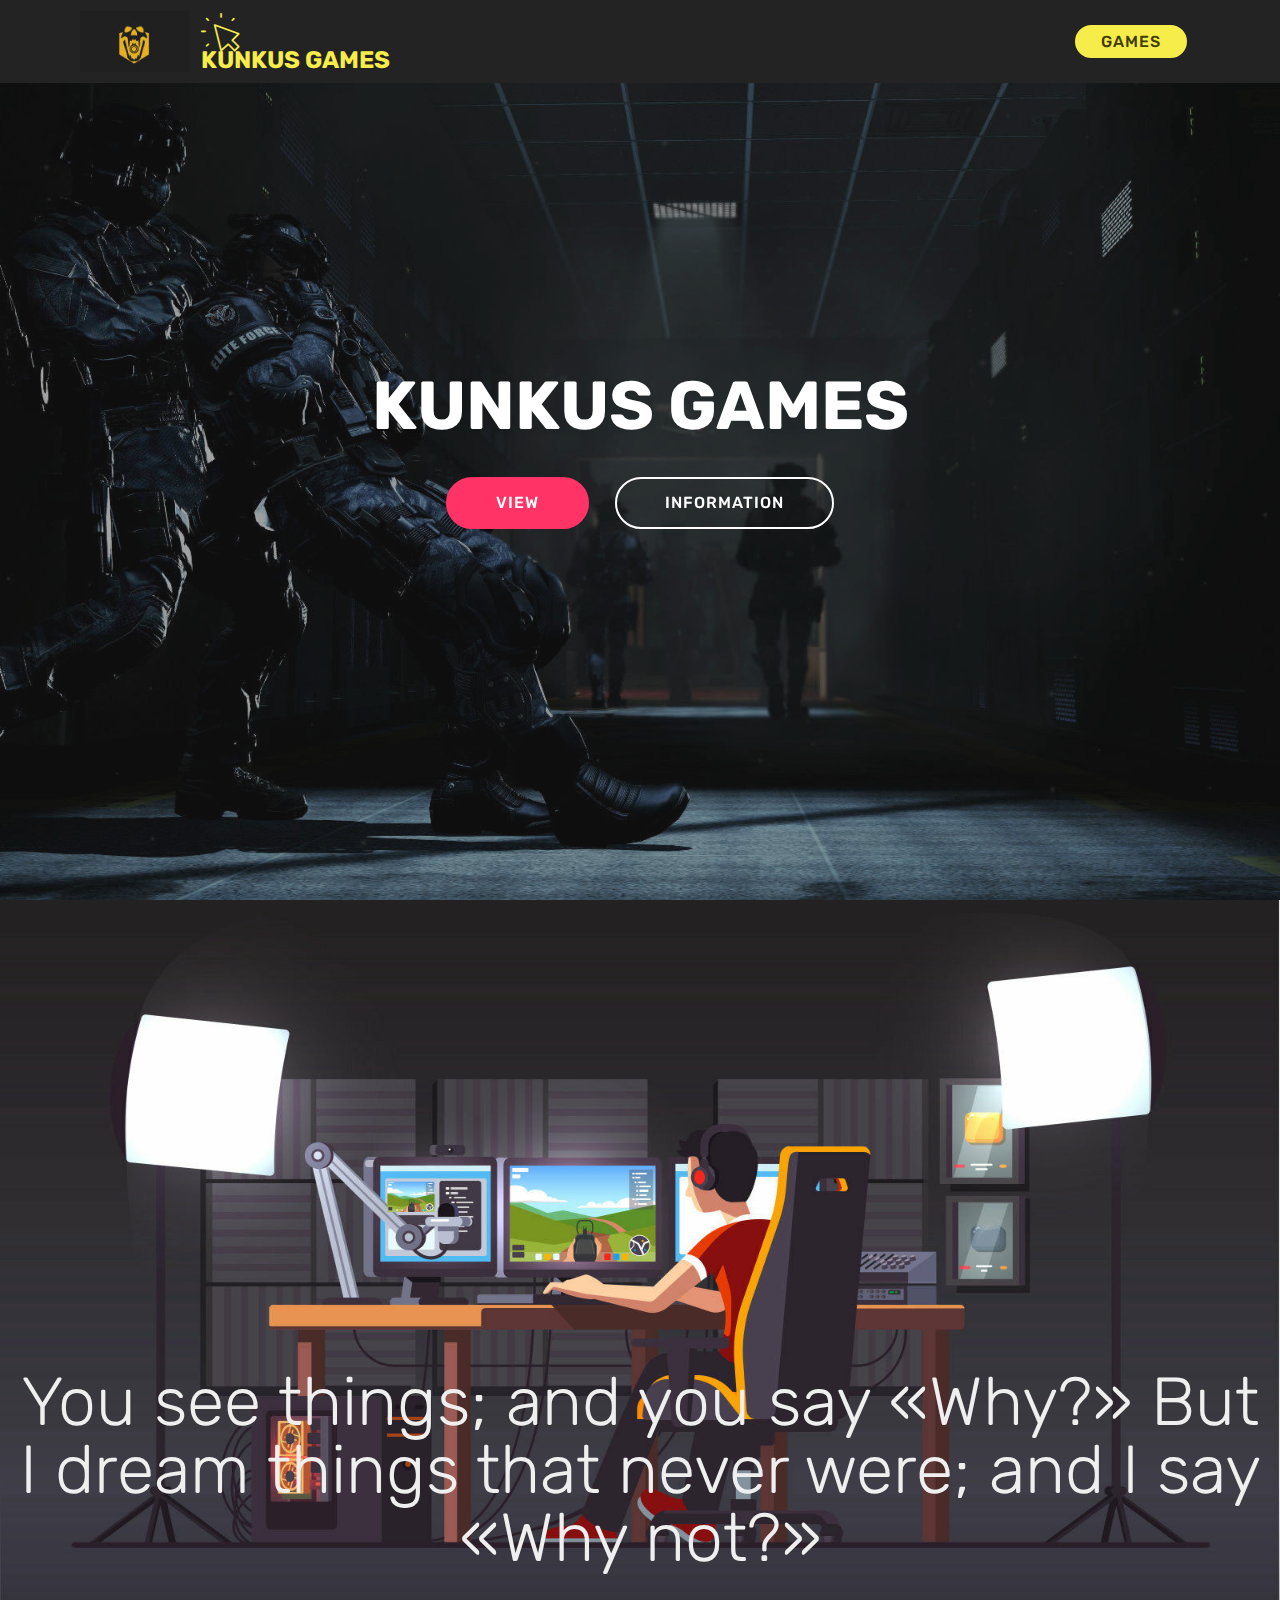
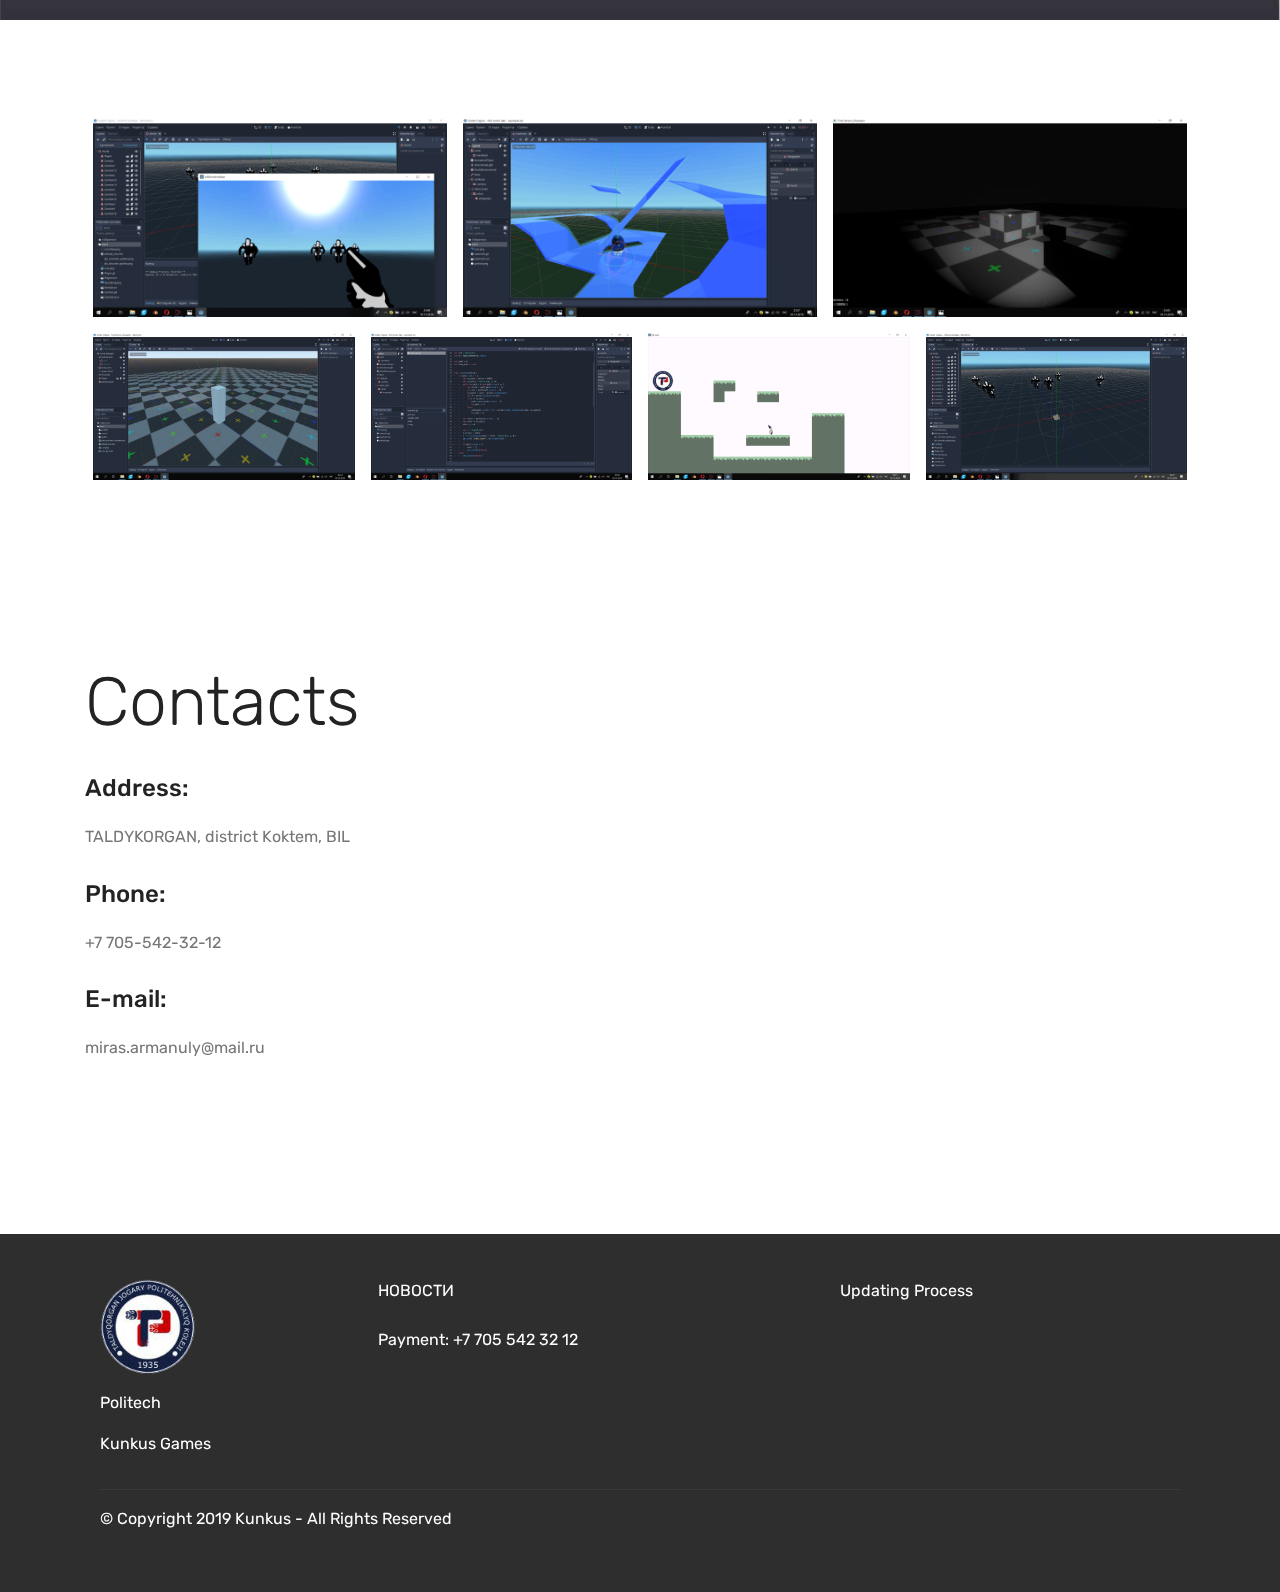
<file: index.html>
<!DOCTYPE html>
<html  >
<head>
  <!-- Site made with Mobirise Website Builder v4.11.4, https://mobirise.com -->
  <meta charset="UTF-8">
  <meta http-equiv="X-UA-Compatible" content="IE=edge">
  <meta name="generator" content="Mobirise v4.11.4, mobirise.com">
  <meta name="viewport" content="width=device-width, initial-scale=1, minimum-scale=1">
  <link rel="shortcut icon" href="assets/images/maxresdefault-134x75.jpg" type="image/x-icon">
  <meta name="description" content="">
  
  <title>Home</title>
  <link rel="stylesheet" href="assets/web/assets/mobirise-icons/mobirise-icons.css">
  <link rel="stylesheet" href="assets/bootstrap/css/bootstrap.min.css">
  <link rel="stylesheet" href="assets/bootstrap/css/bootstrap-grid.min.css">
  <link rel="stylesheet" href="assets/bootstrap/css/bootstrap-reboot.min.css">
  <link rel="stylesheet" href="assets/socicon/css/styles.css">
  <link rel="stylesheet" href="assets/dropdown/css/style.css">
  <link rel="stylesheet" href="assets/tether/tether.min.css">
  <link rel="stylesheet" href="assets/theme/css/style.css">
  <link rel="stylesheet" href="assets/gallery/style.css">
  <link rel="preload" as="style" href="assets/mobirise/css/mbr-additional.css"><link rel="stylesheet" href="assets/mobirise/css/mbr-additional.css" type="text/css">
  
  
  
</head>
<body>
  <section class="menu cid-rH9UkK7Sxv" once="menu" id="menu1-0">

    

    <nav class="navbar navbar-expand beta-menu navbar-dropdown align-items-center navbar-fixed-top navbar-toggleable-sm">
        <button class="navbar-toggler navbar-toggler-right" type="button" data-toggle="collapse" data-target="#navbarSupportedContent" aria-controls="navbarSupportedContent" aria-expanded="false" aria-label="Toggle navigation">
            <div class="hamburger">
                <span></span>
                <span></span>
                <span></span>
                <span></span>
            </div>
        </button>
        <div class="menu-logo">
            <div class="navbar-brand">
                <span class="navbar-logo">
                    <a href="index.html">
                         <img src="assets/images/maxresdefault-134x75.jpg" alt="Mobirise" title="" style="height: 3.8rem;">
                    </a>
                </span>
                <span class="navbar-caption-wrap"><a class="navbar-caption text-success display-5" href="mailto:miras.armanuly@mail.ru"><span class="mbri-cursor-click mbr-iconfont mbr-iconfont-btn"></span>KUNKUS GAMES</a></span>
            </div>
        </div>
        <div class="collapse navbar-collapse" id="navbarSupportedContent">
            
            <div class="navbar-buttons mbr-section-btn"><a class="btn btn-sm btn-success display-4" href="games.html">GAMES</a></div>
        </div>
    </nav>
</section>

<section class="engine"><a href="https://mobirise.info/a">online web builder</a></section><section class="cid-rH9UNGLPlr mbr-fullscreen mbr-parallax-background" id="header2-2">

    

    <div class="mbr-overlay" style="opacity: 0.4; background-color: rgb(35, 35, 35);"></div>

    <div class="container align-center">
        <div class="row justify-content-md-center">
            <div class="mbr-white col-md-10">
                <h1 class="mbr-section-title mbr-bold pb-3 mbr-fonts-style display-1">KUNKUS GAMES</h1>
                
                
                <div class="mbr-section-btn"><a class="btn btn-md btn-secondary display-4" href="games.html">VIEW</a>
                    <a class="btn btn-md btn-white-outline display-4" href="mailto:iamsleeper15@gmail.com">INFORMATION<br></a></div>
            </div>
        </div>
    </div>
    
</section>

<section class="cid-rH9VY8Fpxi" id="image2-7">

    

    <figure class="mbr-figure">
        <div class="image-block" style="width: 100%;">
            <img src="assets/images/dims-large-1600x900.jpg" alt="Mobirise" title="">
            <figcaption class="mbr-figure-caption mbr-figure-caption-over">
                <div class="pb-5 px-3 mbr-white align-center mbr-fonts-style display-1">You see things; and you say «Why?» But I dream things that never were; and I say «Why not?»</div>
            </figcaption>
        </div>
    </figure>
</section>

<section class="mbr-gallery mbr-slider-carousel cid-rH9UTIGLA8" id="gallery4-3">

    

    <div class="container">
        <div><!-- Gallery --><div class="gallery-row"><div class="mbr-gallery-layout-default"><div><div class="row-first row justify-content-center m-0"><div class="mbr-gallery-item col-lg-4 col-md-4 col-sm-12 p-2" data-video-url="false"><div href="#lb-gallery4-3" data-slide-to="0" data-toggle="modal"><img src="assets/images/4-1920x1080-800x450.png" alt="" title=""><span class="icon-focus"></span></div></div><div class="mbr-gallery-item col-lg-4 col-md-4 col-sm-12 p-2" data-video-url="false"><div href="#lb-gallery4-3" data-slide-to="1" data-toggle="modal"><img src="assets/images/6-1920x1080-800x450.png" alt="" title=""><span class="icon-focus"></span></div></div><div class="mbr-gallery-item col-lg-4 col-md-4 col-sm-12 p-2" data-video-url="false"><div href="#lb-gallery4-3" data-slide-to="2" data-toggle="modal"><img src="assets/images/2-1920x1080-800x450.png" alt="" title=""><span class="icon-focus"></span></div></div></div><div class="row-second row justify-content-center m-0"><div class="mbr-gallery-item col-lg-3 col-md-6 col-sm-12 p-2" data-video-url="false"><div href="#lb-gallery4-3" data-slide-to="3" data-toggle="modal"><img src="assets/images/1-1920x1080-800x450.png" alt="" title=""><span class="icon-focus"></span></div></div><div class="mbr-gallery-item col-lg-3 col-md-6 col-sm-12 p-2" data-video-url="false"><div href="#lb-gallery4-3" data-slide-to="4" data-toggle="modal"><img src="assets/images/7-1920x1080-800x450.png" alt="" title=""><span class="icon-focus"></span></div></div><div class="mbr-gallery-item col-lg-3 col-md-6 col-sm-12 p-2" data-video-url="false"><div href="#lb-gallery4-3" data-slide-to="5" data-toggle="modal"><img src="assets/images/5-1920x1080-800x450.png" alt="" title=""><span class="icon-focus"></span></div></div><div class="mbr-gallery-item col-lg-3 col-md-6 col-sm-12 p-2" data-video-url="false"><div href="#lb-gallery4-3" data-slide-to="6" data-toggle="modal"><img src="assets/images/3-1920x1080-800x450.png" alt="" title=""><span class="icon-focus"></span></div></div></div></div><div class="clearfix"></div></div></div><!-- Lightbox --><div data-app-prevent-settings="" class="mbr-slider modal fade carousel slide" tabindex="-1" data-keyboard="true" data-interval="false" id="lb-gallery4-3"><div class="modal-dialog"><div class="modal-content"><div class="modal-body"><div class="carousel-inner"><div class="carousel-item active"><img src="assets/images/-4-1920x1080.png" alt="" title=""></div><div class="carousel-item"><img src="assets/images/-6-1920x1080.png" alt="" title=""></div><div class="carousel-item"><img src="assets/images/-2-1920x1080.png" alt="" title=""></div><div class="carousel-item"><img src="assets/images/-1-1920x1080.png" alt="" title=""></div><div class="carousel-item"><img src="assets/images/-7-1920x1080.png" alt="" title=""></div><div class="carousel-item"><img src="assets/images/-5-1920x1080.png" alt="" title=""></div><div class="carousel-item"><img src="assets/images/-3-1920x1080.png" alt="" title=""></div><div class="carousel-item"><img src="assets/images/background8.jpg" alt="" title=""></div></div><a class="carousel-control carousel-control-prev" role="button" data-slide="prev" href="#lb-gallery4-3"><span class="mbri-left mbr-iconfont" aria-hidden="true"></span><span class="sr-only">Previous</span></a><a class="carousel-control carousel-control-next" role="button" data-slide="next" href="#lb-gallery4-3"><span class="mbri-right mbr-iconfont" aria-hidden="true"></span><span class="sr-only">Next</span></a><a class="close" href="#" role="button" data-dismiss="modal"><span class="sr-only">Close</span></a></div></div></div></div></div>
    </div>

</section>

<section class="mbr-section contacts1 cid-rH9V80CkBp" id="contacts1-4">
    <!---->
    
    <!---->
    <!--Overlay-->
    
    <!--Container-->
    <div class="container">
        <div class="row">
            <!--Titles-->
            <div class="title col-12">
                <h2 class="align-left mbr-fonts-style display-1">Contacts
                </h2>
                
            </div>
            <!--Left-->
            <div class="col-12 col-md-6">
                <div class="left-block wrapper">
                    <div class="b b-adress">
                        <h5 class="align-left mbr-fonts-style m-0 display-5">
                            Address:
                        </h5>
                        <p class="mbr-text align-left mbr-fonts-style display-7">TALDYKORGAN, district Koktem, BIL</p>
                    </div>
                    <div class="b b-phone">
                        <h5 class="align-left mbr-fonts-style m-0 display-5">
                            Phone:
                        </h5>
                        <p class="mbr-text align-left mbr-fonts-style display-7">
                            +7 705-542-32-12</p>
                    </div>
                    <div class="b b-mail">
                        <h5 class="align-left mbr-fonts-style m-0 display-5">
                            E-mail:
                        </h5>
                        <p class="mbr-text align-left mbr-fonts-style display-7">
                            miras.armanuly@mail.ru</p>
                    </div>
                </div>
            </div>
            <!--Right-->
            <div class="col-12 col-md-6">
                <div class="google-map"><iframe frameborder="0" style="border:0" src="https://www.google.com/maps/embed/v1/place?key=AIzaSyCy9r70T3NYf3PhvVflTo0_zdif2_IoIYs&amp;q=place_id:ChIJ336twhj-fkIRqqgYdcp4KrQ" allowfullscreen=""></iframe></div>
            </div>
        </div>
    </div>
</section>

<section class="footer4 cid-rH9Vftm50s" id="footer4-5">

    

    

    <div class="container">
        <div class="media-container-row content mbr-white">
            <div class="col-md-3 col-sm-4">
                <div class="mb-3 img-logo">
                    <a href="https://mobirise.co/">
                        <img src="assets/images/logo-min-123x123.png" alt="Mobirise" title="">
                    </a>
                </div>
                <p class="mb-3 mbr-fonts-style foot-title display-7">Politech</p>
                <p class="mbr-text mbr-fonts-style mbr-links-column display-7">Kunkus Games</p>
            </div>
            <div class="col-md-4 col-sm-8">
                <p class="mb-4 foot-title mbr-fonts-style display-7">
                    НОВОСТИ
                </p>
                <p class="mbr-text mbr-fonts-style foot-text display-7">Payment: +7 705 542 32 12</p>
            </div>
            <div class="col-md-4 offset-md-1 col-sm-12">
                
                
                
                <p class="mb-4 mbr-fonts-style foot-title display-7">Updating Process</p>
                
            </div>
        </div>
        <div class="footer-lower">
            <div class="media-container-row">
                <div class="col-sm-12">
                    <hr>
                </div>
            </div>
            <div class="media-container-row mbr-white">
                <div class="col-sm-12 copyright">
                    <p class="mbr-text mbr-fonts-style display-7">
                        © Copyright 2019 Kunkus - All Rights Reserved
                    </p>
                </div>
            </div>
        </div>
    </div>
</section>


  <script src="assets/web/assets/jquery/jquery.min.js"></script>
  <script src="assets/popper/popper.min.js"></script>
  <script src="assets/bootstrap/js/bootstrap.min.js"></script>
  <script src="assets/smoothscroll/smooth-scroll.js"></script>
  <script src="assets/dropdown/js/nav-dropdown.js"></script>
  <script src="assets/dropdown/js/navbar-dropdown.js"></script>
  <script src="assets/touchswipe/jquery.touch-swipe.min.js"></script>
  <script src="assets/parallax/jarallax.min.js"></script>
  <script src="assets/masonry/masonry.pkgd.min.js"></script>
  <script src="assets/imagesloaded/imagesloaded.pkgd.min.js"></script>
  <script src="assets/bootstrapcarouselswipe/bootstrap-carousel-swipe.js"></script>
  <script src="assets/tether/tether.min.js"></script>
  <script src="assets/vimeoplayer/jquery.mb.vimeo_player.js"></script>
  <script src="assets/theme/js/script.js"></script>
  <script src="assets/slidervideo/script.js"></script>
  <script src="assets/gallery/player.min.js"></script>
  <script src="assets/gallery/script.js"></script>
  <script src="assets/formoid/formoid.min.js"></script>
  
  
</body>
</html>
</file>
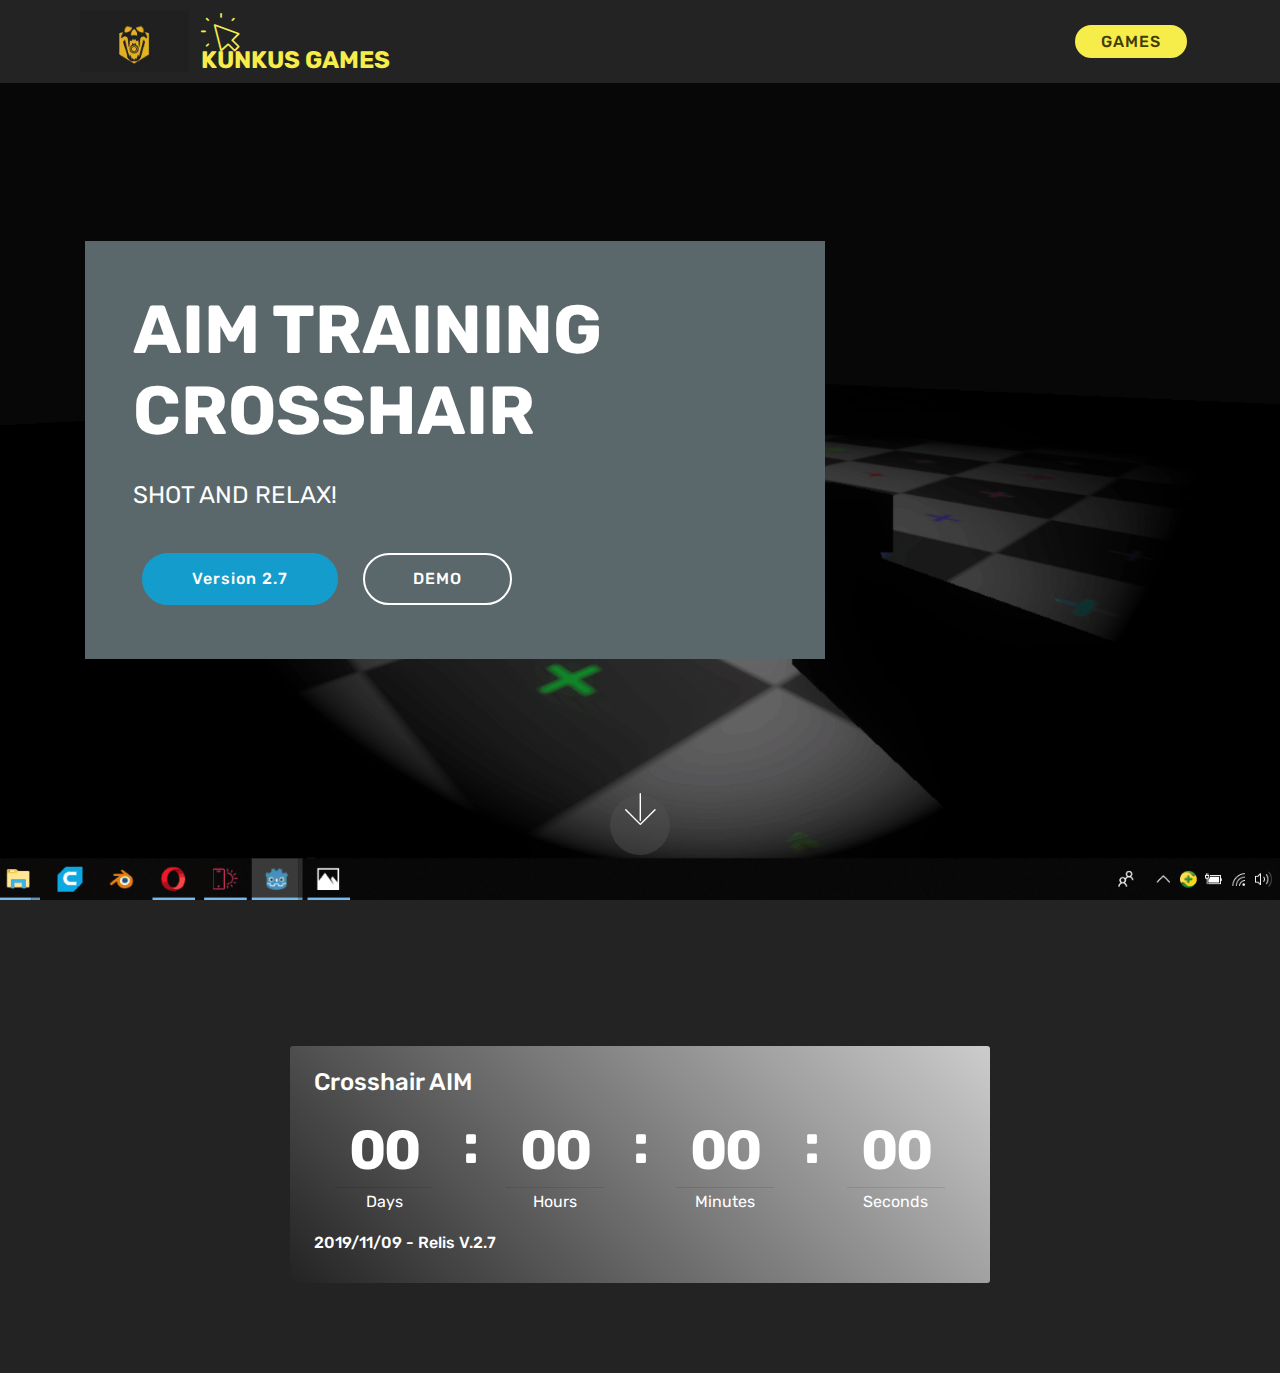
<file: crosshair.html>
<!DOCTYPE html>
<html  >
<head>
  <!-- Site made with Mobirise Website Builder v4.11.4, https://mobirise.com -->
  <meta charset="UTF-8">
  <meta http-equiv="X-UA-Compatible" content="IE=edge">
  <meta name="generator" content="Mobirise v4.11.4, mobirise.com">
  <meta name="viewport" content="width=device-width, initial-scale=1, minimum-scale=1">
  <link rel="shortcut icon" href="assets/images/maxresdefault-134x75.jpg" type="image/x-icon">
  <meta name="description" content="Web Builder Description">
  
  <title>Crosshair</title>
  <link rel="stylesheet" href="assets/web/assets/mobirise-icons/mobirise-icons.css">
  <link rel="stylesheet" href="assets/bootstrap/css/bootstrap.min.css">
  <link rel="stylesheet" href="assets/bootstrap/css/bootstrap-grid.min.css">
  <link rel="stylesheet" href="assets/bootstrap/css/bootstrap-reboot.min.css">
  <link rel="stylesheet" href="assets/tether/tether.min.css">
  <link rel="stylesheet" href="assets/dropdown/css/style.css">
  <link rel="stylesheet" href="assets/theme/css/style.css">
  <link rel="preload" as="style" href="assets/mobirise/css/mbr-additional.css"><link rel="stylesheet" href="assets/mobirise/css/mbr-additional.css" type="text/css">
  
  
  
</head>
<body>
  <section class="menu cid-rH9UkK7Sxv" once="menu" id="menu1-k">

    

    <nav class="navbar navbar-expand beta-menu navbar-dropdown align-items-center navbar-fixed-top navbar-toggleable-sm">
        <button class="navbar-toggler navbar-toggler-right" type="button" data-toggle="collapse" data-target="#navbarSupportedContent" aria-controls="navbarSupportedContent" aria-expanded="false" aria-label="Toggle navigation">
            <div class="hamburger">
                <span></span>
                <span></span>
                <span></span>
                <span></span>
            </div>
        </button>
        <div class="menu-logo">
            <div class="navbar-brand">
                <span class="navbar-logo">
                    <a href="index.html">
                         <img src="assets/images/maxresdefault-134x75.jpg" alt="Mobirise" title="" style="height: 3.8rem;">
                    </a>
                </span>
                <span class="navbar-caption-wrap"><a class="navbar-caption text-success display-5" href="mailto:miras.armanuly@mail.ru"><span class="mbri-cursor-click mbr-iconfont mbr-iconfont-btn"></span>KUNKUS GAMES</a></span>
            </div>
        </div>
        <div class="collapse navbar-collapse" id="navbarSupportedContent">
            
            <div class="navbar-buttons mbr-section-btn"><a class="btn btn-sm btn-success display-4" href="games.html">GAMES</a></div>
        </div>
    </nav>
</section>

<section class="engine"><a href="https://mobirise.info/q">free responsive web templates</a></section><section class="header10 cid-rHakDtkyPQ mbr-fullscreen mbr-parallax-background" id="header10-m">

    

    

    <div class="container">
        <div class="media-container-column mbr-white p-5 align-left col-lg-8 col-md-10">
            <h1 class="mbr-section-title mbr-bold pb-3 mbr-fonts-style display-1">AIM TRAINING CROSSHAIR</h1>
            
            <p class="mbr-text pb-3 mbr-fonts-style display-5">SHOT AND RELAX!</p>
            <div class="mbr-section-btn"><a class="btn btn-md btn-primary display-4" href="skype:SagiriLindsey?call">Version 2.7</a>
                <a class="btn btn-md btn-white-outline display-4" href="#top">DEMO</a></div>
        </div>
    </div>

    <div class="mbr-arrow hidden-sm-down" aria-hidden="true">
        <a href="#next">
            <i class="mbri-down mbr-iconfont"></i>
        </a>
    </div>
</section>

<section class="countdown2 cid-rHakFJF1CJ" id="countdown2-n">

    

    

    <div class="container">
        
        
    </div>
    <div class="container pt-5 mt-2">
        <div class=" countdown-cont align-center p-4">
            <div class="event-name align-left mbr-white ">
                <h4 class="mbr-fonts-style display-5">Crosshair AIM</h4>
            </div>
            <div class="countdown align-center py-2" data-due-date="2019/11/09">
            </div>
            <div class="daysCountdown" title="Days"></div>
            <div class="hoursCountdown" title="Hours"></div>
            <div class="minutesCountdown" title="Minutes"></div>
            <div class="secondsCountdown" title="Seconds"></div>
            <div class="event-date align-left mbr-white">
                <h5 class="mbr-fonts-style display-7">2019/11/09 - Relis V.2.7</h5>
            </div>
        </div>

        
    </div>
</section>


  <script src="assets/web/assets/jquery/jquery.min.js"></script>
  <script src="assets/popper/popper.min.js"></script>
  <script src="assets/bootstrap/js/bootstrap.min.js"></script>
  <script src="assets/tether/tether.min.js"></script>
  <script src="assets/dropdown/js/nav-dropdown.js"></script>
  <script src="assets/dropdown/js/navbar-dropdown.js"></script>
  <script src="assets/touchswipe/jquery.touch-swipe.min.js"></script>
  <script src="assets/parallax/jarallax.min.js"></script>
  <script src="assets/countdown/jquery.countdown.min.js"></script>
  <script src="assets/smoothscroll/smooth-scroll.js"></script>
  <script src="assets/theme/js/script.js"></script>
  
  
</body>
</html>
</file>
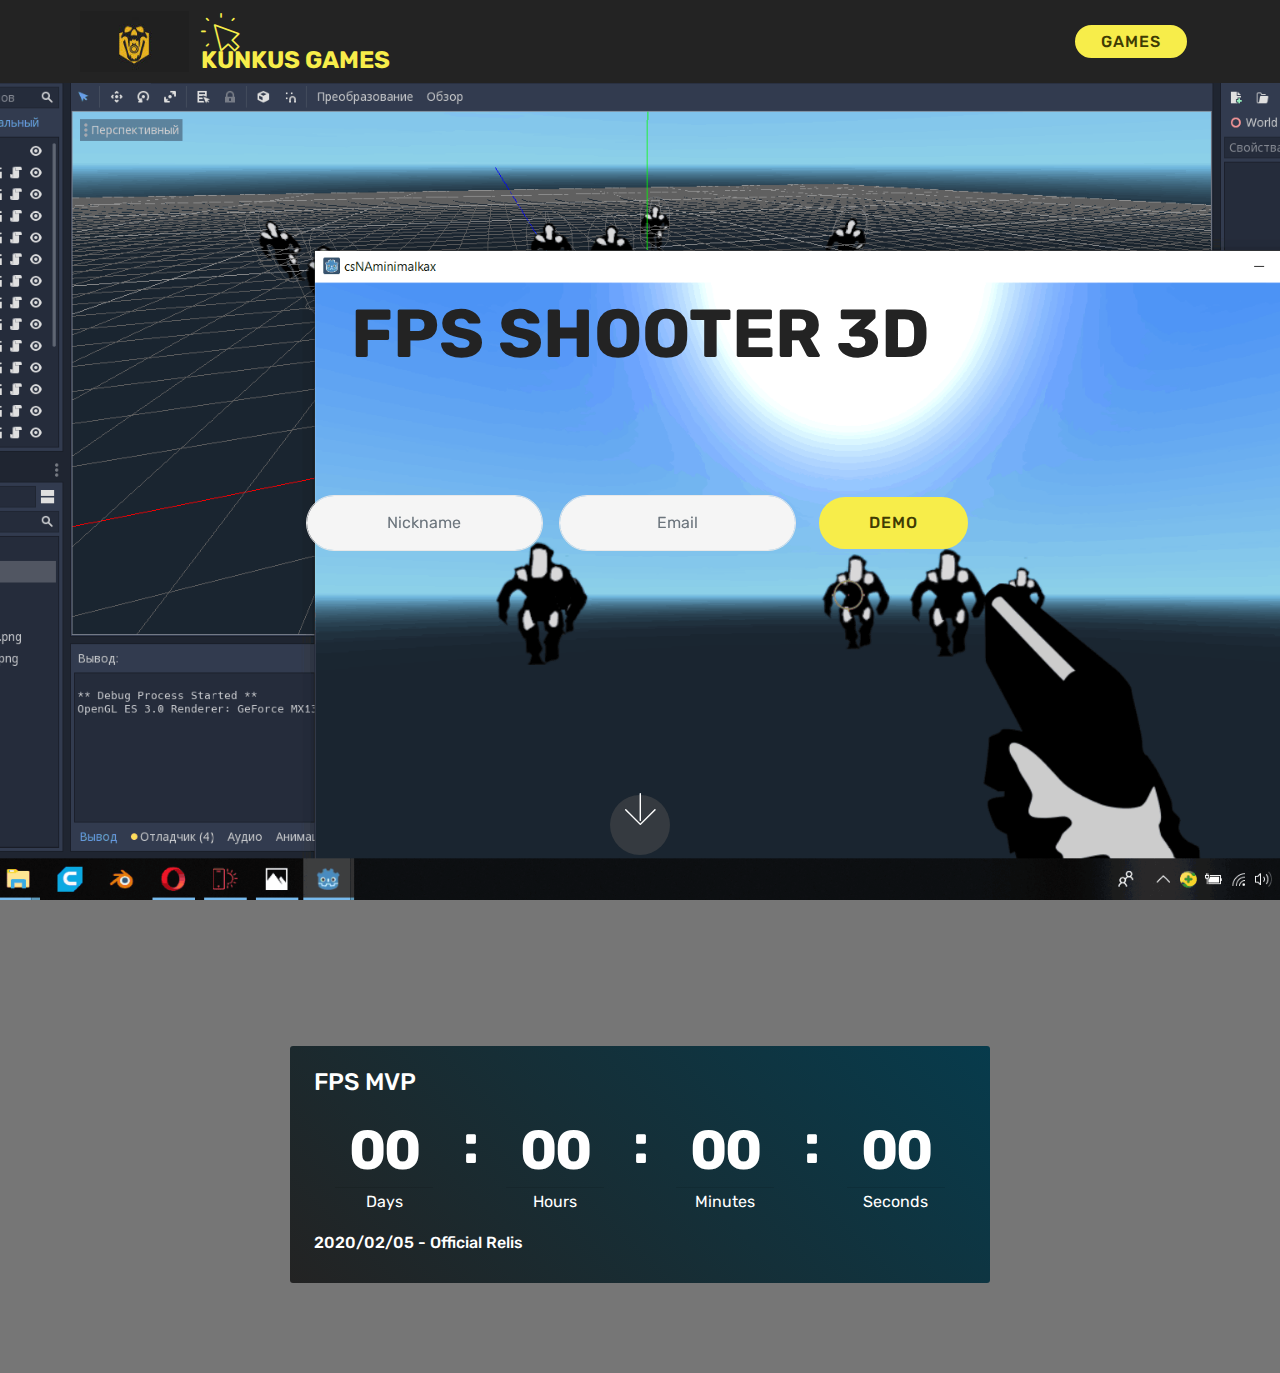
<file: fps.html>
<!DOCTYPE html>
<html  >
<head>
  <!-- Site made with Mobirise Website Builder v4.11.4, https://mobirise.com -->
  <meta charset="UTF-8">
  <meta http-equiv="X-UA-Compatible" content="IE=edge">
  <meta name="generator" content="Mobirise v4.11.4, mobirise.com">
  <meta name="viewport" content="width=device-width, initial-scale=1, minimum-scale=1">
  <link rel="shortcut icon" href="assets/images/maxresdefault-134x75.jpg" type="image/x-icon">
  <meta name="description" content="Web Site Builder Description">
  
  <title>fps</title>
  <link rel="stylesheet" href="assets/web/assets/mobirise-icons/mobirise-icons.css">
  <link rel="stylesheet" href="assets/bootstrap/css/bootstrap.min.css">
  <link rel="stylesheet" href="assets/bootstrap/css/bootstrap-grid.min.css">
  <link rel="stylesheet" href="assets/bootstrap/css/bootstrap-reboot.min.css">
  <link rel="stylesheet" href="assets/dropdown/css/style.css">
  <link rel="stylesheet" href="assets/tether/tether.min.css">
  <link rel="stylesheet" href="assets/theme/css/style.css">
  <link rel="preload" as="style" href="assets/mobirise/css/mbr-additional.css"><link rel="stylesheet" href="assets/mobirise/css/mbr-additional.css" type="text/css">
  
  
  
</head>
<body>
  <section class="menu cid-rH9UkK7Sxv" once="menu" id="menu1-8">

    

    <nav class="navbar navbar-expand beta-menu navbar-dropdown align-items-center navbar-fixed-top navbar-toggleable-sm">
        <button class="navbar-toggler navbar-toggler-right" type="button" data-toggle="collapse" data-target="#navbarSupportedContent" aria-controls="navbarSupportedContent" aria-expanded="false" aria-label="Toggle navigation">
            <div class="hamburger">
                <span></span>
                <span></span>
                <span></span>
                <span></span>
            </div>
        </button>
        <div class="menu-logo">
            <div class="navbar-brand">
                <span class="navbar-logo">
                    <a href="index.html">
                         <img src="assets/images/maxresdefault-134x75.jpg" alt="Mobirise" title="" style="height: 3.8rem;">
                    </a>
                </span>
                <span class="navbar-caption-wrap"><a class="navbar-caption text-success display-5" href="mailto:miras.armanuly@mail.ru"><span class="mbri-cursor-click mbr-iconfont mbr-iconfont-btn"></span>KUNKUS GAMES</a></span>
            </div>
        </div>
        <div class="collapse navbar-collapse" id="navbarSupportedContent">
            
            <div class="navbar-buttons mbr-section-btn"><a class="btn btn-sm btn-success display-4" href="games.html">GAMES</a></div>
        </div>
    </nav>
</section>

<section class="engine"><a href="https://mobirise.info/r">bootstrap templates</a></section><section class="header13 cid-rHaeADRqUA mbr-fullscreen mbr-parallax-background" id="header13-a">

    

    

    <div class="container">
        

        <h1 class="mbr-section-title align-center pb-3 mbr-bold mbr-fonts-style display-1">FPS SHOOTER 3D</h1>

        

        <div class="container mt-5 pt-5 pb-5">
           <div class="media-container-column" data-form-type="formoid">
                <!---Formbuilder Form--->
                <form action="https://mobirise.com/" method="POST" class="mbr-form form-with-styler" data-form-title="Mobirise Form"><input type="hidden" name="email" data-form-email="true" value="xMgoaNHK2vc22iuD/2bF2m0XM1dChuD2RzF2AZuJ0no6yJLiyczuWW9wvS6ZNIv9IYWJWVxMRXCSwH1hGSV4y9fp6qHk/SrPfdDSOgF+Xfm0Av5B3TGIh6BwxPeTeFYQ">
                    <div class="row justify-content-center form-inline">
                        <div hidden="hidden" data-form-alert="" class="alert alert-success col-12">Succesfull autorization!</div>
                        <div hidden="hidden" data-form-alert-danger="" class="alert alert-danger col-12">
                        </div>
                    </div>
                    <div class="dragArea row justify-content-center form-inline">
                        <div class="col-auto form-group " data-for="name">
                            <input type="text" name="name" placeholder="Nickname" data-form-field="Name" required="required" class="form-control input-sm input-inverse display-7" id="name-header13-a">
                        </div>
                        <div class="col-auto form-group " data-for="email">
                            <input type="email" name="email" placeholder="Email" data-form-field="Email" required="required" class="form-control input-sm input-inverse display-7" id="email-header13-a">
                        </div>
                        
                        <div class="col-auto buttons-wrap"><button type="submit" class="btn btn-success display-4" href="#top">DEMO</button></div>
                    </div>
                </form><!---Formbuilder Form--->
            </div>
        </div>
    </div>

    

    <div class="mbr-arrow hidden-sm-down" aria-hidden="true">
        <a href="#next">
            <i class="mbri-down mbr-iconfont"></i>
        </a>
    </div>
</section>

<section class="countdown2 cid-rHafHSQ2Xt" id="countdown2-b">

    

    

    <div class="container">
        
        
    </div>
    <div class="container pt-5 mt-2">
        <div class=" countdown-cont align-center p-4">
            <div class="event-name align-left mbr-white ">
                <h4 class="mbr-fonts-style display-5">FPS MVP</h4>
            </div>
            <div class="countdown align-center py-2" data-due-date="2020/02/05">
            </div>
            <div class="daysCountdown" title="Days"></div>
            <div class="hoursCountdown" title="Hours"></div>
            <div class="minutesCountdown" title="Minutes"></div>
            <div class="secondsCountdown" title="Seconds"></div>
            <div class="event-date align-left mbr-white">
                <h5 class="mbr-fonts-style display-7">2020/02/05 - Official Relis</h5>
            </div>
        </div>

        
    </div>
</section>


  <script src="assets/web/assets/jquery/jquery.min.js"></script>
  <script src="assets/popper/popper.min.js"></script>
  <script src="assets/bootstrap/js/bootstrap.min.js"></script>
  <script src="assets/dropdown/js/nav-dropdown.js"></script>
  <script src="assets/dropdown/js/navbar-dropdown.js"></script>
  <script src="assets/smoothscroll/smooth-scroll.js"></script>
  <script src="assets/tether/tether.min.js"></script>
  <script src="assets/touchswipe/jquery.touch-swipe.min.js"></script>
  <script src="assets/playervimeo/vimeo_player.js"></script>
  <script src="assets/parallax/jarallax.min.js"></script>
  <script src="assets/countdown/jquery.countdown.min.js"></script>
  <script src="assets/theme/js/script.js"></script>
  <script src="assets/formoid/formoid.min.js"></script>
  
  
</body>
</html>
</file>
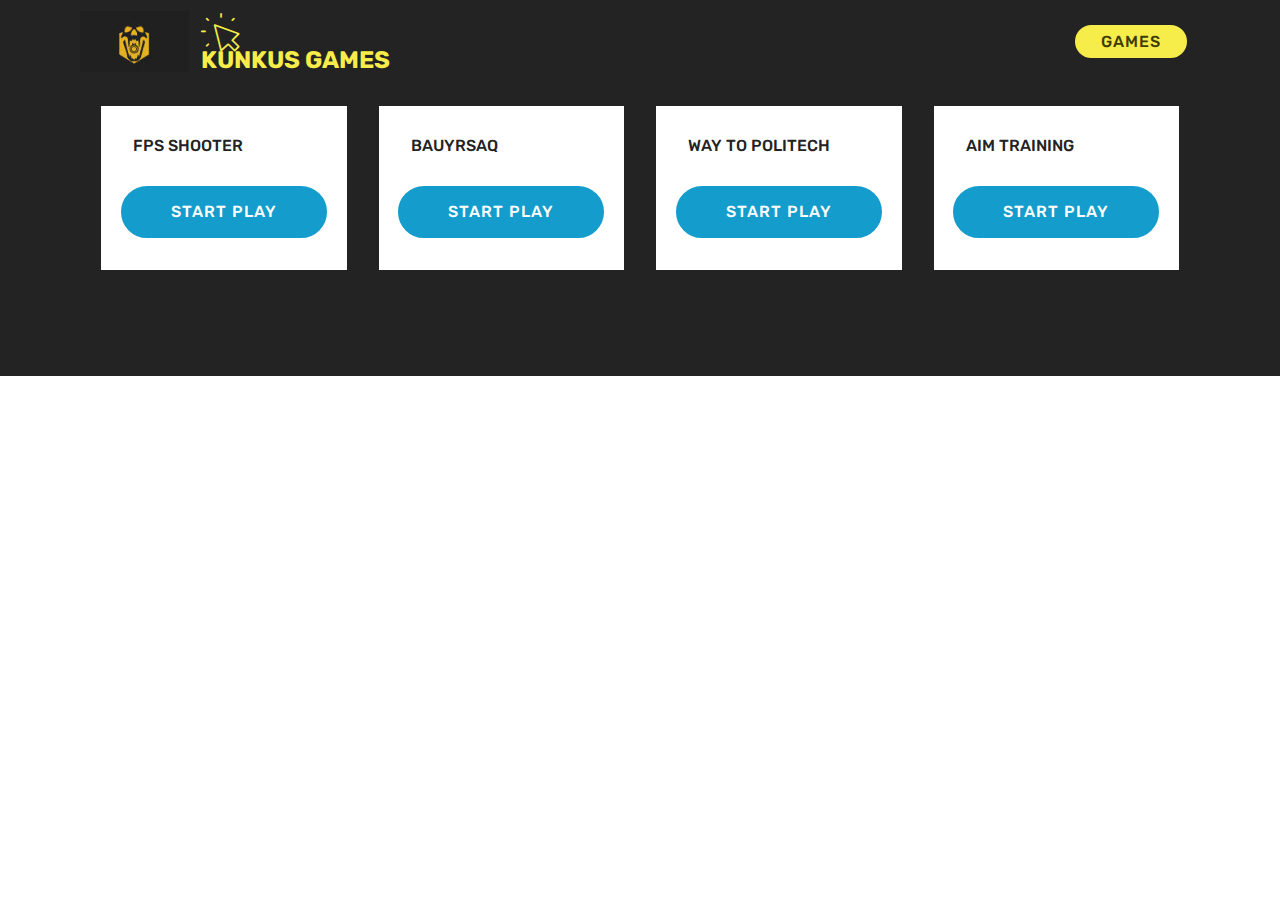
<file: games.html>
<!DOCTYPE html>
<html  >
<head>
  <!-- Site made with Mobirise Website Builder v4.11.4, https://mobirise.com -->
  <meta charset="UTF-8">
  <meta http-equiv="X-UA-Compatible" content="IE=edge">
  <meta name="generator" content="Mobirise v4.11.4, mobirise.com">
  <meta name="viewport" content="width=device-width, initial-scale=1, minimum-scale=1">
  <link rel="shortcut icon" href="assets/images/maxresdefault-134x75.jpg" type="image/x-icon">
  <meta name="description" content="Web Page Maker Description">
  
  <title>Games</title>
  <link rel="stylesheet" href="assets/web/assets/mobirise-icons/mobirise-icons.css">
  <link rel="stylesheet" href="assets/bootstrap/css/bootstrap.min.css">
  <link rel="stylesheet" href="assets/bootstrap/css/bootstrap-grid.min.css">
  <link rel="stylesheet" href="assets/bootstrap/css/bootstrap-reboot.min.css">
  <link rel="stylesheet" href="assets/tether/tether.min.css">
  <link rel="stylesheet" href="assets/dropdown/css/style.css">
  <link rel="stylesheet" href="assets/theme/css/style.css">
  <link rel="preload" as="style" href="assets/mobirise/css/mbr-additional.css"><link rel="stylesheet" href="assets/mobirise/css/mbr-additional.css" type="text/css">
  
  
  
</head>
<body>
  <section class="menu cid-rH9UkK7Sxv" once="menu" id="menu1-o">

    

    <nav class="navbar navbar-expand beta-menu navbar-dropdown align-items-center navbar-fixed-top navbar-toggleable-sm">
        <button class="navbar-toggler navbar-toggler-right" type="button" data-toggle="collapse" data-target="#navbarSupportedContent" aria-controls="navbarSupportedContent" aria-expanded="false" aria-label="Toggle navigation">
            <div class="hamburger">
                <span></span>
                <span></span>
                <span></span>
                <span></span>
            </div>
        </button>
        <div class="menu-logo">
            <div class="navbar-brand">
                <span class="navbar-logo">
                    <a href="index.html">
                         <img src="assets/images/maxresdefault-134x75.jpg" alt="Mobirise" title="" style="height: 3.8rem;">
                    </a>
                </span>
                <span class="navbar-caption-wrap"><a class="navbar-caption text-success display-5" href="mailto:miras.armanuly@mail.ru"><span class="mbri-cursor-click mbr-iconfont mbr-iconfont-btn"></span>KUNKUS GAMES</a></span>
            </div>
        </div>
        <div class="collapse navbar-collapse" id="navbarSupportedContent">
            
            <div class="navbar-buttons mbr-section-btn"><a class="btn btn-sm btn-success display-4" href="games.html">GAMES</a></div>
        </div>
    </nav>
</section>

<section class="engine"><a href="https://mobirise.info/p">site templates free download</a></section><section class="features3 cid-rHamltqdww" id="features3-q">

    

    
    <div class="container">
        <div class="media-container-row">
            <div class="card p-3 col-12 col-md-6 col-lg-3">
                <div class="card-wrapper">
                    
                    <div class="card-box">
                        <h4 class="card-title mbr-fonts-style display-7">FPS SHOOTER</h4>
                        
                    </div>
                    <div class="mbr-section-btn text-center"><a href="fps.html" class="btn btn-primary display-4">START PLAY</a></div>
                </div>
            </div>

            <div class="card p-3 col-12 col-md-6 col-lg-3">
                <div class="card-wrapper">
                    
                    <div class="card-box">
                        <h4 class="card-title mbr-fonts-style display-7">BAUYRSAQ</h4>
                        
                    </div>
                    <div class="mbr-section-btn text-center"><a href="page3.html" class="btn btn-primary display-4">START PLAY</a></div>
                </div>
            </div>

            <div class="card p-3 col-12 col-md-6 col-lg-3">
                <div class="card-wrapper">
                    
                    <div class="card-box">
                        <h4 class="card-title mbr-fonts-style display-7">WAY TO POLITECH</h4>
                        
                    </div>
                    <div class="mbr-section-btn text-center"><a href="wtpoli.html" class="btn btn-primary display-4">
                            START PLAY</a></div>
                </div>
            </div>

            <div class="card p-3 col-12 col-md-6 col-lg-3">
                <div class="card-wrapper">
                    
                    <div class="card-box">
                        <h4 class="card-title mbr-fonts-style display-7">AIM TRAINING</h4>
                        
                    </div>
                    <div class="mbr-section-btn text-center"><a href="crosshair.html" class="btn btn-primary display-4">
                            START PLAY</a></div>
                </div>
            </div>
        </div>
    </div>
</section>


  <script src="assets/web/assets/jquery/jquery.min.js"></script>
  <script src="assets/popper/popper.min.js"></script>
  <script src="assets/bootstrap/js/bootstrap.min.js"></script>
  <script src="assets/tether/tether.min.js"></script>
  <script src="assets/smoothscroll/smooth-scroll.js"></script>
  <script src="assets/dropdown/js/nav-dropdown.js"></script>
  <script src="assets/dropdown/js/navbar-dropdown.js"></script>
  <script src="assets/touchswipe/jquery.touch-swipe.min.js"></script>
  <script src="assets/theme/js/script.js"></script>
  
  
</body>
</html>
</file>
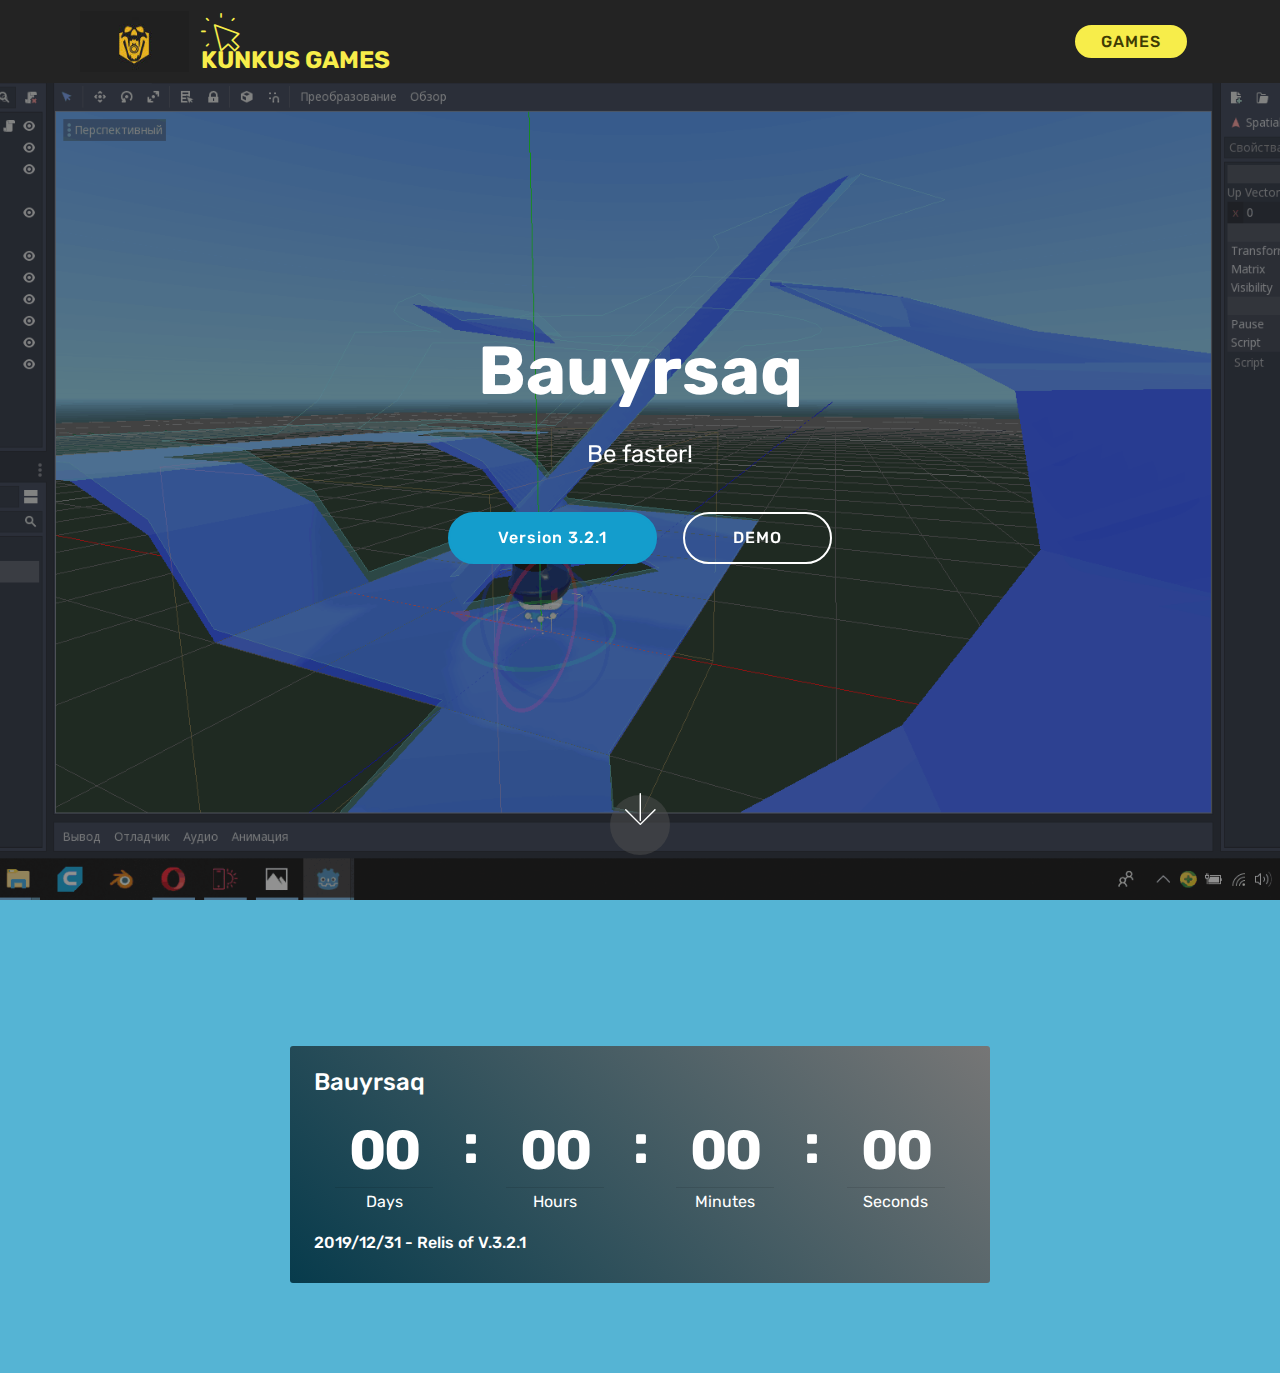
<file: page3.html>
<!DOCTYPE html>
<html  >
<head>
  <!-- Site made with Mobirise Website Builder v4.11.4, https://mobirise.com -->
  <meta charset="UTF-8">
  <meta http-equiv="X-UA-Compatible" content="IE=edge">
  <meta name="generator" content="Mobirise v4.11.4, mobirise.com">
  <meta name="viewport" content="width=device-width, initial-scale=1, minimum-scale=1">
  <link rel="shortcut icon" href="assets/images/maxresdefault-134x75.jpg" type="image/x-icon">
  <meta name="description" content="Website Maker Description">
  
  <title>bauyrsaq</title>
  <link rel="stylesheet" href="assets/web/assets/mobirise-icons/mobirise-icons.css">
  <link rel="stylesheet" href="assets/bootstrap/css/bootstrap.min.css">
  <link rel="stylesheet" href="assets/bootstrap/css/bootstrap-grid.min.css">
  <link rel="stylesheet" href="assets/bootstrap/css/bootstrap-reboot.min.css">
  <link rel="stylesheet" href="assets/tether/tether.min.css">
  <link rel="stylesheet" href="assets/dropdown/css/style.css">
  <link rel="stylesheet" href="assets/theme/css/style.css">
  <link rel="preload" as="style" href="assets/mobirise/css/mbr-additional.css"><link rel="stylesheet" href="assets/mobirise/css/mbr-additional.css" type="text/css">
  
  
  
</head>
<body>
  <section class="menu cid-rH9UkK7Sxv" once="menu" id="menu1-g">

    

    <nav class="navbar navbar-expand beta-menu navbar-dropdown align-items-center navbar-fixed-top navbar-toggleable-sm">
        <button class="navbar-toggler navbar-toggler-right" type="button" data-toggle="collapse" data-target="#navbarSupportedContent" aria-controls="navbarSupportedContent" aria-expanded="false" aria-label="Toggle navigation">
            <div class="hamburger">
                <span></span>
                <span></span>
                <span></span>
                <span></span>
            </div>
        </button>
        <div class="menu-logo">
            <div class="navbar-brand">
                <span class="navbar-logo">
                    <a href="index.html">
                         <img src="assets/images/maxresdefault-134x75.jpg" alt="Mobirise" title="" style="height: 3.8rem;">
                    </a>
                </span>
                <span class="navbar-caption-wrap"><a class="navbar-caption text-success display-5" href="mailto:miras.armanuly@mail.ru"><span class="mbri-cursor-click mbr-iconfont mbr-iconfont-btn"></span>KUNKUS GAMES</a></span>
            </div>
        </div>
        <div class="collapse navbar-collapse" id="navbarSupportedContent">
            
            <div class="navbar-buttons mbr-section-btn"><a class="btn btn-sm btn-success display-4" href="games.html">GAMES</a></div>
        </div>
    </nav>
</section>

<section class="engine"><a href="https://mobirise.info/t">amp templates</a></section><section class="header6 cid-rHaixaoo2U mbr-fullscreen mbr-parallax-background" id="header6-j">

    

    <div class="mbr-overlay" style="opacity: 0.5; background-color: rgb(35, 35, 35);">
    </div>

    <div class="container">
        <div class="row justify-content-md-center">
            <div class="mbr-white col-md-10">
                <h1 class="mbr-section-title align-center mbr-bold pb-3 mbr-fonts-style display-1">Bauyrsaq</h1>
                <p class="mbr-text align-center pb-3 mbr-fonts-style display-5">Be faster!</p>
                <div class="mbr-section-btn align-center"><a class="btn btn-md btn-primary display-4" href="skype:SagiriLindsey?call">Version 3.2.1</a>
                        <a class="btn btn-md btn-white-outline display-4" href="#top">DEMO</a></div>
            </div>
        </div>
    </div>

    <div class="mbr-arrow hidden-sm-down" aria-hidden="true">
        <a href="#next">
            <i class="mbri-down mbr-iconfont"></i>
        </a>
    </div>
</section>

<section class="countdown2 cid-rHaiu2zNS6" id="countdown2-i">

    

    

    <div class="container">
        
        
    </div>
    <div class="container pt-5 mt-2">
        <div class=" countdown-cont align-center p-4">
            <div class="event-name align-left mbr-white ">
                <h4 class="mbr-fonts-style display-5">Bauyrsaq</h4>
            </div>
            <div class="countdown align-center py-2" data-due-date="2019/12/31">
            </div>
            <div class="daysCountdown" title="Days"></div>
            <div class="hoursCountdown" title="Hours"></div>
            <div class="minutesCountdown" title="Minutes"></div>
            <div class="secondsCountdown" title="Seconds"></div>
            <div class="event-date align-left mbr-white">
                <h5 class="mbr-fonts-style display-7">2019/12/31 - Relis of V.3.2.1</h5>
            </div>
        </div>

        
    </div>
</section>


  <script src="assets/web/assets/jquery/jquery.min.js"></script>
  <script src="assets/popper/popper.min.js"></script>
  <script src="assets/bootstrap/js/bootstrap.min.js"></script>
  <script src="assets/tether/tether.min.js"></script>
  <script src="assets/dropdown/js/nav-dropdown.js"></script>
  <script src="assets/dropdown/js/navbar-dropdown.js"></script>
  <script src="assets/touchswipe/jquery.touch-swipe.min.js"></script>
  <script src="assets/parallax/jarallax.min.js"></script>
  <script src="assets/countdown/jquery.countdown.min.js"></script>
  <script src="assets/smoothscroll/smooth-scroll.js"></script>
  <script src="assets/theme/js/script.js"></script>
  
  
</body>
</html>
</file>
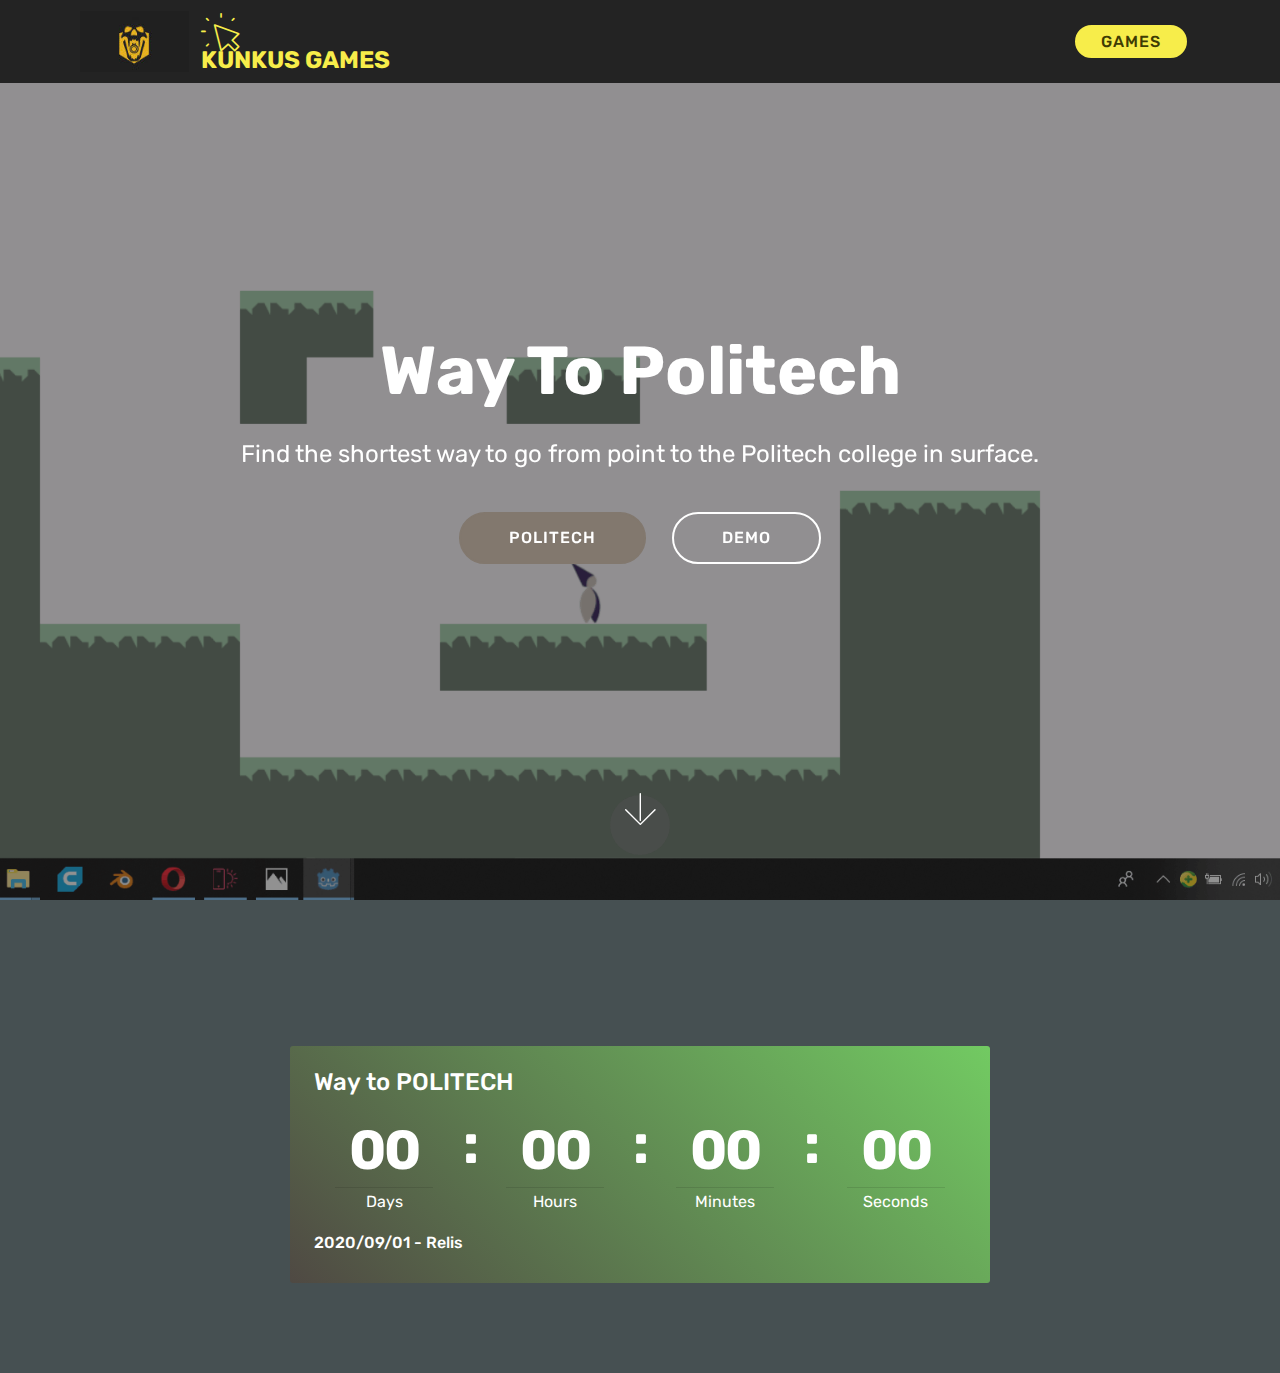
<file: wtpoli.html>
<!DOCTYPE html>
<html  >
<head>
  <!-- Site made with Mobirise Website Builder v4.11.4, https://mobirise.com -->
  <meta charset="UTF-8">
  <meta http-equiv="X-UA-Compatible" content="IE=edge">
  <meta name="generator" content="Mobirise v4.11.4, mobirise.com">
  <meta name="viewport" content="width=device-width, initial-scale=1, minimum-scale=1">
  <link rel="shortcut icon" href="assets/images/maxresdefault-134x75.jpg" type="image/x-icon">
  <meta name="description" content="Web Builder Description">
  
  <title>way to politex</title>
  <link rel="stylesheet" href="assets/web/assets/mobirise-icons/mobirise-icons.css">
  <link rel="stylesheet" href="assets/bootstrap/css/bootstrap.min.css">
  <link rel="stylesheet" href="assets/bootstrap/css/bootstrap-grid.min.css">
  <link rel="stylesheet" href="assets/bootstrap/css/bootstrap-reboot.min.css">
  <link rel="stylesheet" href="assets/tether/tether.min.css">
  <link rel="stylesheet" href="assets/dropdown/css/style.css">
  <link rel="stylesheet" href="assets/theme/css/style.css">
  <link rel="preload" as="style" href="assets/mobirise/css/mbr-additional.css"><link rel="stylesheet" href="assets/mobirise/css/mbr-additional.css" type="text/css">
  
  
  
</head>
<body>
  <section class="menu cid-rH9UkK7Sxv" once="menu" id="menu1-c">

    

    <nav class="navbar navbar-expand beta-menu navbar-dropdown align-items-center navbar-fixed-top navbar-toggleable-sm">
        <button class="navbar-toggler navbar-toggler-right" type="button" data-toggle="collapse" data-target="#navbarSupportedContent" aria-controls="navbarSupportedContent" aria-expanded="false" aria-label="Toggle navigation">
            <div class="hamburger">
                <span></span>
                <span></span>
                <span></span>
                <span></span>
            </div>
        </button>
        <div class="menu-logo">
            <div class="navbar-brand">
                <span class="navbar-logo">
                    <a href="index.html">
                         <img src="assets/images/maxresdefault-134x75.jpg" alt="Mobirise" title="" style="height: 3.8rem;">
                    </a>
                </span>
                <span class="navbar-caption-wrap"><a class="navbar-caption text-success display-5" href="mailto:miras.armanuly@mail.ru"><span class="mbri-cursor-click mbr-iconfont mbr-iconfont-btn"></span>KUNKUS GAMES</a></span>
            </div>
        </div>
        <div class="collapse navbar-collapse" id="navbarSupportedContent">
            
            <div class="navbar-buttons mbr-section-btn"><a class="btn btn-sm btn-success display-4" href="games.html">GAMES</a></div>
        </div>
    </nav>
</section>

<section class="engine"><a href="https://mobirise.info/y">free html site templates</a></section><section class="cid-rHah9P0X0M mbr-fullscreen mbr-parallax-background" id="header2-f">

    

    <div class="mbr-overlay" style="opacity: 0.5; background-color: rgb(35, 35, 35);"></div>

    <div class="container align-center">
        <div class="row justify-content-md-center">
            <div class="mbr-white col-md-10">
                <h1 class="mbr-section-title mbr-bold pb-3 mbr-fonts-style display-1">Way To Politech</h1>
                
                <p class="mbr-text pb-3 mbr-fonts-style display-5">Find the shortest way to go from point to the Politech college in surface.</p>
                <div class="mbr-section-btn"><a class="btn btn-md btn-info display-4" href="skype:SagiriLindsey?call">POLITECH</a>
                    <a class="btn btn-md btn-white-outline display-4" href="#top">DEMO</a></div>
            </div>
        </div>
    </div>
    <div class="mbr-arrow hidden-sm-down" aria-hidden="true">
        <a href="#next">
            <i class="mbri-down mbr-iconfont"></i>
        </a>
    </div>
</section>

<section class="countdown2 cid-rHah2hBXPy" id="countdown2-e">

    

    

    <div class="container">
        
        
    </div>
    <div class="container pt-5 mt-2">
        <div class=" countdown-cont align-center p-4">
            <div class="event-name align-left mbr-white ">
                <h4 class="mbr-fonts-style display-5">Way to POLITECH</h4>
            </div>
            <div class="countdown align-center py-2" data-due-date="2020/09/01">
            </div>
            <div class="daysCountdown" title="Days"></div>
            <div class="hoursCountdown" title="Hours"></div>
            <div class="minutesCountdown" title="Minutes"></div>
            <div class="secondsCountdown" title="Seconds"></div>
            <div class="event-date align-left mbr-white">
                <h5 class="mbr-fonts-style display-7">2020/09/01 - Relis</h5>
            </div>
        </div>

        
    </div>
</section>


  <script src="assets/web/assets/jquery/jquery.min.js"></script>
  <script src="assets/popper/popper.min.js"></script>
  <script src="assets/bootstrap/js/bootstrap.min.js"></script>
  <script src="assets/tether/tether.min.js"></script>
  <script src="assets/dropdown/js/nav-dropdown.js"></script>
  <script src="assets/dropdown/js/navbar-dropdown.js"></script>
  <script src="assets/touchswipe/jquery.touch-swipe.min.js"></script>
  <script src="assets/parallax/jarallax.min.js"></script>
  <script src="assets/countdown/jquery.countdown.min.js"></script>
  <script src="assets/smoothscroll/smooth-scroll.js"></script>
  <script src="assets/theme/js/script.js"></script>
  
  
</body>
</html>
</file>
<file: assets/web/assets/mobirise-icons/mobirise-icons.css>
@font-face {
  font-family: 'MobiriseIcons';
  src:  url('mobirise-icons.eot?spat4u');
  src:  url('mobirise-icons.eot?spat4u#iefix') format('embedded-opentype'),
    url('mobirise-icons.ttf?spat4u') format('truetype'),
    url('mobirise-icons.woff?spat4u') format('woff'),
    url('mobirise-icons.svg?spat4u#MobiriseIcons') format('svg');
  font-weight: normal;
  font-style: normal;
  font-display: swap;
}

[class^="mbri-"], [class*=" mbri-"] {
  /* use !important to prevent issues with browser extensions that change fonts */
  font-family: MobiriseIcons !important;
  speak: none;
  font-style: normal;
  font-weight: normal;
  font-variant: normal;
  text-transform: none;
  line-height: 1;

  /* Better Font Rendering =========== */
  -webkit-font-smoothing: antialiased;
  -moz-osx-font-smoothing: grayscale;
}

.mbri-add-submenu:before {
  content: "\e900";
}
.mbri-alert:before {
  content: "\e901";
}
.mbri-align-center:before {
  content: "\e902";
}
.mbri-align-justify:before {
  content: "\e903";
}
.mbri-align-left:before {
  content: "\e904";
}
.mbri-align-right:before {
  content: "\e905";
}
.mbri-android:before {
  content: "\e906";
}
.mbri-apple:before {
  content: "\e907";
}
.mbri-arrow-down:before {
  content: "\e908";
}
.mbri-arrow-next:before {
  content: "\e909";
}
.mbri-arrow-prev:before {
  content: "\e90a";
}
.mbri-arrow-up:before {
  content: "\e90b";
}
.mbri-bold:before {
  content: "\e90c";
}
.mbri-bookmark:before {
  content: "\e90d";
}
.mbri-bootstrap:before {
  content: "\e90e";
}
.mbri-briefcase:before {
  content: "\e90f";
}
.mbri-browse:before {
  content: "\e910";
}
.mbri-bulleted-list:before {
  content: "\e911";
}
.mbri-calendar:before {
  content: "\e912";
}
.mbri-camera:before {
  content: "\e913";
}
.mbri-cart-add:before {
  content: "\e914";
}
.mbri-cart-full:before {
  content: "\e915";
}
.mbri-cash:before {
  content: "\e916";
}
.mbri-change-style:before {
  content: "\e917";
}
.mbri-chat:before {
  content: "\e918";
}
.mbri-clock:before {
  content: "\e919";
}
.mbri-close:before {
  content: "\e91a";
}
.mbri-cloud:before {
  content: "\e91b";
}
.mbri-code:before {
  content: "\e91c";
}
.mbri-contact-form:before {
  content: "\e91d";
}
.mbri-credit-card:before {
  content: "\e91e";
}
.mbri-cursor-click:before {
  content: "\e91f";
}
.mbri-cust-feedback:before {
  content: "\e920";
}
.mbri-database:before {
  content: "\e921";
}
.mbri-delivery:before {
  content: "\e922";
}
.mbri-desktop:before {
  content: "\e923";
}
.mbri-devices:before {
  content: "\e924";
}
.mbri-down:before {
  content: "\e925";
}
.mbri-download:before {
  content: "\e989";
}
.mbri-drag-n-drop:before {
  content: "\e927";
}
.mbri-drag-n-drop2:before {
  content: "\e928";
}
.mbri-edit:before {
  content: "\e929";
}
.mbri-edit2:before {
  content: "\e92a";
}
.mbri-error:before {
  content: "\e92b";
}
.mbri-extension:before {
  content: "\e92c";
}
.mbri-features:before {
  content: "\e92d";
}
.mbri-file:before {
  content: "\e92e";
}
.mbri-flag:before {
  content: "\e92f";
}
.mbri-folder:before {
  content: "\e930";
}
.mbri-gift:before {
  content: "\e931";
}
.mbri-github:before {
  content: "\e932";
}
.mbri-globe:before {
  content: "\e933";
}
.mbri-globe-2:before {
  content: "\e934";
}
.mbri-growing-chart:before {
  content: "\e935";
}
.mbri-hearth:before {
  content: "\e936";
}
.mbri-help:before {
  content: "\e937";
}
.mbri-home:before {
  content: "\e938";
}
.mbri-hot-cup:before {
  content: "\e939";
}
.mbri-idea:before {
  content: "\e93a";
}
.mbri-image-gallery:before {
  content: "\e93b";
}
.mbri-image-slider:before {
  content: "\e93c";
}
.mbri-info:before {
  content: "\e93d";
}
.mbri-italic:before {
  content: "\e93e";
}
.mbri-key:before {
  content: "\e93f";
}
.mbri-laptop:before {
  content: "\e940";
}
.mbri-layers:before {
  content: "\e941";
}
.mbri-left-right:before {
  content: "\e942";
}
.mbri-left:before {
  content: "\e943";
}
.mbri-letter:before {
  content: "\e944";
}
.mbri-like:before {
  content: "\e945";
}
.mbri-link:before {
  content: "\e946";
}
.mbri-lock:before {
  content: "\e947";
}
.mbri-login:before {
  content: "\e948";
}
.mbri-logout:before {
  content: "\e949";
}
.mbri-magic-stick:before {
  content: "\e94a";
}
.mbri-map-pin:before {
  content: "\e94b";
}
.mbri-menu:before {
  content: "\e94c";
}
.mbri-mobile:before {
  content: "\e94d";
}
.mbri-mobile2:before {
  content: "\e94e";
}
.mbri-mobirise:before {
  content: "\e94f";
}
.mbri-more-horizontal:before {
  content: "\e950";
}
.mbri-more-vertical:before {
  content: "\e951";
}
.mbri-music:before {
  content: "\e952";
}
.mbri-new-file:before {
  content: "\e953";
}
.mbri-numbered-list:before {
  content: "\e954";
}
.mbri-opened-folder:before {
  content: "\e955";
}
.mbri-pages:before {
  content: "\e956";
}
.mbri-paper-plane:before {
  content: "\e957";
}
.mbri-paperclip:before {
  content: "\e958";
}
.mbri-photo:before {
  content: "\e959";
}
.mbri-photos:before {
  content: "\e95a";
}
.mbri-pin:before {
  content: "\e95b";
}
.mbri-play:before {
  content: "\e95c";
}
.mbri-plus:before {
  content: "\e95d";
}
.mbri-preview:before {
  content: "\e95e";
}
.mbri-print:before {
  content: "\e95f";
}
.mbri-protect:before {
  content: "\e960";
}
.mbri-question:before {
  content: "\e961";
}
.mbri-quote-left:before {
  content: "\e962";
}
.mbri-quote-right:before {
  content: "\e963";
}
.mbri-refresh:before {
  content: "\e964";
}
.mbri-responsive:before {
  content: "\e965";
}
.mbri-right:before {
  content: "\e966";
}
.mbri-rocket:before {
  content: "\e967";
}
.mbri-sad-face:before {
  content: "\e968";
}
.mbri-sale:before {
  content: "\e969";
}
.mbri-save:before {
  content: "\e96a";
}
.mbri-search:before {
  content: "\e96b";
}
.mbri-setting:before {
  content: "\e96c";
}
.mbri-setting2:before {
  content: "\e96d";
}
.mbri-setting3:before {
  content: "\e96e";
}
.mbri-share:before {
  content: "\e96f";
}
.mbri-shopping-bag:before {
  content: "\e970";
}
.mbri-shopping-basket:before {
  content: "\e971";
}
.mbri-shopping-cart:before {
  content: "\e972";
}
.mbri-sites:before {
  content: "\e973";
}
.mbri-smile-face:before {
  content: "\e974";
}
.mbri-speed:before {
  content: "\e975";
}
.mbri-star:before {
  content: "\e976";
}
.mbri-success:before {
  content: "\e977";
}
.mbri-sun:before {
  content: "\e978";
}
.mbri-sun2:before {
  content: "\e979";
}
.mbri-tablet:before {
  content: "\e97a";
}
.mbri-tablet-vertical:before {
  content: "\e97b";
}
.mbri-target:before {
  content: "\e97c";
}
.mbri-timer:before {
  content: "\e97d";
}
.mbri-to-ftp:before {
  content: "\e97e";
}
.mbri-to-local-drive:before {
  content: "\e97f";
}
.mbri-touch-swipe:before {
  content: "\e980";
}
.mbri-touch:before {
  content: "\e981";
}
.mbri-trash:before {
  content: "\e982";
}
.mbri-underline:before {
  content: "\e983";
}
.mbri-unlink:before {
  content: "\e984";
}
.mbri-unlock:before {
  content: "\e985";
}
.mbri-up-down:before {
  content: "\e986";
}
.mbri-up:before {
  content: "\e987";
}
.mbri-update:before {
  content: "\e988";
}
.mbri-upload:before {
 content: "\e926"; 
}
.mbri-user:before {
  content: "\e98a";
}
.mbri-user2:before {
  content: "\e98b";
}
.mbri-users:before {
  content: "\e98c";
}
.mbri-video:before {
  content: "\e98d";
}
.mbri-video-play:before {
  content: "\e98e";
}
.mbri-watch:before {
  content: "\e98f";
}
.mbri-website-theme:before {
  content: "\e990";
}
.mbri-wifi:before {
  content: "\e991";
}
.mbri-windows:before {
  content: "\e992";
}
.mbri-zoom-out:before {
  content: "\e993";
}
.mbri-redo:before {
  content: "\e994";
}
.mbri-undo:before {
  content: "\e995";
}
</file>
<file: assets/socicon/css/styles.css>
@charset "UTF-8";

@font-face {
  font-family: "socicon";
  src:url("../fonts/socicon.eot");
  src:url("../fonts/socicon.eot?#iefix") format("embedded-opentype"),
    url("../fonts/socicon.woff") format("woff"),
    url("../fonts/socicon.ttf") format("truetype"),
    url("../fonts/socicon.svg#socicon") format("svg");
  font-weight: normal;
  font-style: normal;
  font-display:swap;
}

[data-icon]:before {
  font-family: "socicon" !important;
  content: attr(data-icon);
  font-style: normal !important;
  font-weight: normal !important;
  font-variant: normal !important;
  text-transform: none !important;
  speak: none;
  line-height: 1;
  -webkit-font-smoothing: antialiased;
  -moz-osx-font-smoothing: grayscale;
}

[class^="socicon-"]:before,
[class*=" socicon-"]:before {
  font-family: "socicon" !important;
  font-style: normal !important;
  font-weight: normal !important;
  font-variant: normal !important;
  text-transform: none !important;
  speak: none;
  line-height: 1;
  -webkit-font-smoothing: antialiased;
  -moz-osx-font-smoothing: grayscale;
}

.socicon-modelmayhem:before {
  content: "\e000";
}
.socicon-mixcloud:before {
  content: "\e001";
}
.socicon-drupal:before {
  content: "\e002";
}
.socicon-swarm:before {
  content: "\e003";
}
.socicon-istock:before {
  content: "\e004";
}
.socicon-yammer:before {
  content: "\e005";
}
.socicon-ello:before {
  content: "\e006";
}
.socicon-stackoverflow:before {
  content: "\e007";
}
.socicon-persona:before {
  content: "\e008";
}
.socicon-triplej:before {
  content: "\e009";
}
.socicon-houzz:before {
  content: "\e00a";
}
.socicon-rss:before {
  content: "\e00b";
}
.socicon-paypal:before {
  content: "\e00c";
}
.socicon-odnoklassniki:before {
  content: "\e00d";
}
.socicon-airbnb:before {
  content: "\e00e";
}
.socicon-periscope:before {
  content: "\e00f";
}
.socicon-outlook:before {
  content: "\e010";
}
.socicon-coderwall:before {
  content: "\e011";
}
.socicon-tripadvisor:before {
  content: "\e012";
}
.socicon-appnet:before {
  content: "\e013";
}
.socicon-goodreads:before {
  content: "\e014";
}
.socicon-tripit:before {
  content: "\e015";
}
.socicon-lanyrd:before {
  content: "\e016";
}
.socicon-slideshare:before {
  content: "\e017";
}
.socicon-buffer:before {
  content: "\e018";
}
.socicon-disqus:before {
  content: "\e019";
}
.socicon-vkontakte:before {
  content: "\e01a";
}
.socicon-whatsapp:before {
  content: "\e01b";
}
.socicon-patreon:before {
  content: "\e01c";
}
.socicon-storehouse:before {
  content: "\e01d";
}
.socicon-pocket:before {
  content: "\e01e";
}
.socicon-mail:before {
  content: "\e01f";
}
.socicon-blogger:before {
  content: "\e020";
}
.socicon-technorati:before {
  content: "\e021";
}
.socicon-reddit:before {
  content: "\e022";
}
.socicon-dribbble:before {
  content: "\e023";
}
.socicon-stumbleupon:before {
  content: "\e024";
}
.socicon-digg:before {
  content: "\e025";
}
.socicon-envato:before {
  content: "\e026";
}
.socicon-behance:before {
  content: "\e027";
}
.socicon-delicious:before {
  content: "\e028";
}
.socicon-deviantart:before {
  content: "\e029";
}
.socicon-forrst:before {
  content: "\e02a";
}
.socicon-play:before {
  content: "\e02b";
}
.socicon-zerply:before {
  content: "\e02c";
}
.socicon-wikipedia:before {
  content: "\e02d";
}
.socicon-apple:before {
  content: "\e02e";
}
.socicon-flattr:before {
  content: "\e02f";
}
.socicon-github:before {
  content: "\e030";
}
.socicon-renren:before {
  content: "\e031";
}
.socicon-friendfeed:before {
  content: "\e032";
}
.socicon-newsvine:before {
  content: "\e033";
}
.socicon-identica:before {
  content: "\e034";
}
.socicon-bebo:before {
  content: "\e035";
}
.socicon-zynga:before {
  content: "\e036";
}
.socicon-steam:before {
  content: "\e037";
}
.socicon-xbox:before {
  content: "\e038";
}
.socicon-windows:before {
  content: "\e039";
}
.socicon-qq:before {
  content: "\e03a";
}
.socicon-douban:before {
  content: "\e03b";
}
.socicon-meetup:before {
  content: "\e03c";
}
.socicon-playstation:before {
  content: "\e03d";
}
.socicon-android:before {
  content: "\e03e";
}
.socicon-snapchat:before {
  content: "\e03f";
}
.socicon-twitter:before {
  content: "\e040";
}
.socicon-facebook:before {
  content: "\e041";
}
.socicon-googleplus:before {
  content: "\e042";
}
.socicon-pinterest:before {
  content: "\e043";
}
.socicon-foursquare:before {
  content: "\e044";
}
.socicon-yahoo:before {
  content: "\e045";
}
.socicon-skype:before {
  content: "\e046";
}
.socicon-yelp:before {
  content: "\e047";
}
.socicon-feedburner:before {
  content: "\e048";
}
.socicon-linkedin:before {
  content: "\e049";
}
.socicon-viadeo:before {
  content: "\e04a";
}
.socicon-xing:before {
  content: "\e04b";
}
.socicon-myspace:before {
  content: "\e04c";
}
.socicon-soundcloud:before {
  content: "\e04d";
}
.socicon-spotify:before {
  content: "\e04e";
}
.socicon-grooveshark:before {
  content: "\e04f";
}
.socicon-lastfm:before {
  content: "\e050";
}
.socicon-youtube:before {
  content: "\e051";
}
.socicon-vimeo:before {
  content: "\e052";
}
.socicon-dailymotion:before {
  content: "\e053";
}
.socicon-vine:before {
  content: "\e054";
}
.socicon-flickr:before {
  content: "\e055";
}
.socicon-500px:before {
  content: "\e056";
}
.socicon-wordpress:before {
  content: "\e058";
}
.socicon-tumblr:before {
  content: "\e059";
}
.socicon-twitch:before {
  content: "\e05a";
}
.socicon-8tracks:before {
  content: "\e05b";
}
.socicon-amazon:before {
  content: "\e05c";
}
.socicon-icq:before {
  content: "\e05d";
}
.socicon-smugmug:before {
  content: "\e05e";
}
.socicon-ravelry:before {
  content: "\e05f";
}
.socicon-weibo:before {
  content: "\e060";
}
.socicon-baidu:before {
  content: "\e061";
}
.socicon-angellist:before {
  content: "\e062";
}
.socicon-ebay:before {
  content: "\e063";
}
.socicon-imdb:before {
  content: "\e064";
}
.socicon-stayfriends:before {
  content: "\e065";
}
.socicon-residentadvisor:before {
  content: "\e066";
}
.socicon-google:before {
  content: "\e067";
}
.socicon-yandex:before {
  content: "\e068";
}
.socicon-sharethis:before {
  content: "\e069";
}
.socicon-bandcamp:before {
  content: "\e06a";
}
.socicon-itunes:before {
  content: "\e06b";
}
.socicon-deezer:before {
  content: "\e06c";
}
.socicon-telegram:before {
  content: "\e06e";
}
.socicon-openid:before {
  content: "\e06f";
}
.socicon-amplement:before {
  content: "\e070";
}
.socicon-viber:before {
  content: "\e071";
}
.socicon-zomato:before {
  content: "\e072";
}
.socicon-draugiem:before {
  content: "\e074";
}
.socicon-endomodo:before {
  content: "\e075";
}
.socicon-filmweb:before {
  content: "\e076";
}
.socicon-stackexchange:before {
  content: "\e077";
}
.socicon-wykop:before {
  content: "\e078";
}
.socicon-teamspeak:before {
  content: "\e079";
}
.socicon-teamviewer:before {
  content: "\e07a";
}
.socicon-ventrilo:before {
  content: "\e07b";
}
.socicon-younow:before {
  content: "\e07c";
}
.socicon-raidcall:before {
  content: "\e07d";
}
.socicon-mumble:before {
  content: "\e07e";
}
.socicon-medium:before {
  content: "\e06d";
}
.socicon-bebee:before {
  content: "\e07f";
}
.socicon-hitbox:before {
  content: "\e080";
}
.socicon-reverbnation:before {
  content: "\e081";
}
.socicon-formulr:before {
  content: "\e082";
}
.socicon-instagram:before {
  content: "\e057";
}
.socicon-battlenet:before {
  content: "\e083";
}
.socicon-chrome:before {
  content: "\e084";
}
.socicon-discord:before {
  content: "\e086";
}
.socicon-issuu:before {
  content: "\e087";
}
.socicon-macos:before {
  content: "\e088";
}
.socicon-firefox:before {
  content: "\e089";
}
.socicon-opera:before {
  content: "\e08d";
}
.socicon-keybase:before {
  content: "\e090";
}
.socicon-alliance:before {
  content: "\e091";
}
.socicon-livejournal:before {
  content: "\e092";
}
.socicon-googlephotos:before {
  content: "\e093";
}
.socicon-horde:before {
  content: "\e094";
}
.socicon-etsy:before {
  content: "\e095";
}
.socicon-zapier:before {
  content: "\e096";
}
.socicon-google-scholar:before {
  content: "\e097";
}
.socicon-researchgate:before {
  content: "\e098";
}
.socicon-wechat:before {
  content: "\e099";
}
.socicon-strava:before {
  content: "\e09a";
}
.socicon-line:before {
  content: "\e09b";
}
.socicon-lyft:before {
  content: "\e09c";
}
.socicon-uber:before {
  content: "\e09d";
}
.socicon-songkick:before {
  content: "\e09e";
}
.socicon-viewbug:before {
  content: "\e09f";
}
.socicon-googlegroups:before {
  content: "\e0a0";
}
.socicon-quora:before {
  content: "\e073";
}
.socicon-diablo:before {
  content: "\e085";
}
.socicon-blizzard:before {
  content: "\e0a1";
}
.socicon-hearthstone:before {
  content: "\e08b";
}
.socicon-heroes:before {
  content: "\e08a";
}
.socicon-overwatch:before {
  content: "\e08c";
}
.socicon-warcraft:before {
  content: "\e08e";
}
.socicon-starcraft:before {
  content: "\e08f";
}
.socicon-beam:before {
  content: "\e0a2";
}
.socicon-curse:before {
  content: "\e0a3";
}
.socicon-player:before {
  content: "\e0a4";
}
.socicon-streamjar:before {
  content: "\e0a5";
}
.socicon-nintendo:before {
  content: "\e0a6";
}
.socicon-hellocoton:before {
  content: "\e0a7";
}
</file>
<file: assets/dropdown/css/style.css>
.navbar-dropdown {
  left: 0;
  padding: 0;
  position: absolute;
  right: 0;
  top: 0;
  transition: all 0.45s ease;
  z-index: 1030;
  background: #282828; }
  .navbar-dropdown .navbar-logo {
    margin-right: 0.8rem;
    transition: margin 0.3s ease-in-out;
    vertical-align: middle; }
    .navbar-dropdown .navbar-logo img {
      height: 3.125rem;
      transition: all 0.3s ease-in-out; }
    .navbar-dropdown .navbar-logo.mbr-iconfont {
      font-size: 3.125rem;
      line-height: 3.125rem; }
  .navbar-dropdown .navbar-caption {
    font-weight: 700;
    white-space: normal;
    vertical-align: -4px;
    line-height: 3.125rem !important; }
    .navbar-dropdown .navbar-caption, .navbar-dropdown .navbar-caption:hover {
      color: inherit;
      text-decoration: none; }
  .navbar-dropdown .mbr-iconfont + .navbar-caption {
    vertical-align: -1px; }
  .navbar-dropdown.navbar-fixed-top {
    position: fixed; }
  .navbar-dropdown .navbar-brand span {
    vertical-align: -4px; }
  .navbar-dropdown.bg-color.transparent {
    background: none; }
  .navbar-dropdown.navbar-short .navbar-brand {
    padding: 0.625rem 0; }
    .navbar-dropdown.navbar-short .navbar-brand span {
      vertical-align: -1px; }
  .navbar-dropdown.navbar-short .navbar-caption {
    line-height: 2.375rem !important;
    vertical-align: -2px; }
  .navbar-dropdown.navbar-short .navbar-logo {
    margin-right: 0.5rem; }
    .navbar-dropdown.navbar-short .navbar-logo img {
      height: 2.375rem; }
    .navbar-dropdown.navbar-short .navbar-logo.mbr-iconfont {
      font-size: 2.375rem;
      line-height: 2.375rem; }
  .navbar-dropdown.navbar-short .mbr-table-cell {
    height: 3.625rem; }
  .navbar-dropdown .navbar-close {
    left: 0.6875rem;
    position: fixed;
    top: 0.75rem;
    z-index: 1000; }
  .navbar-dropdown .hamburger-icon {
    content: "";
    display: inline-block;
    vertical-align: middle;
    width: 16px;
    -webkit-box-shadow: 0 -6px 0 1px #282828,0 0 0 1px #282828,0 6px 0 1px #282828;
    -moz-box-shadow: 0 -6px 0 1px #282828,0 0 0 1px #282828,0 6px 0 1px #282828;
    box-shadow: 0 -6px 0 1px #282828,0 0 0 1px #282828,0 6px 0 1px #282828; }

.dropdown-menu .dropdown-toggle[data-toggle="dropdown-submenu"]::after {
  border-bottom: 0.35em solid transparent;
  border-left: 0.35em solid;
  border-right: 0;
  border-top: 0.35em solid transparent;
  margin-left: 0.3rem; }

.dropdown-menu .dropdown-item:focus {
  outline: 0; }

.nav-dropdown {
  font-size: 0.75rem;
  font-weight: 500;
  height: auto !important; }
  .nav-dropdown .nav-btn {
    padding-left: 1rem; }
  .nav-dropdown .link {
    margin: .667em 1.667em;
    font-weight: 500;
    padding: 0;
    transition: color .2s ease-in-out; }
    .nav-dropdown .link.dropdown-toggle {
      margin-right: 2.583em; }
      .nav-dropdown .link.dropdown-toggle::after {
        margin-left: .25rem;
        border-top: 0.35em solid;
        border-right: 0.35em solid transparent;
        border-left: 0.35em solid transparent;
        border-bottom: 0; }
      .nav-dropdown .link.dropdown-toggle[aria-expanded="true"] {
        margin: 0;
        padding: 0.667em 3.263em  0.667em 1.667em; }
  .nav-dropdown .link::after,
  .nav-dropdown .dropdown-item::after {
    color: inherit; }
  .nav-dropdown .btn {
    font-size: 0.75rem;
    font-weight: 700;
    letter-spacing: 0;
    margin-bottom: 0;
    padding-left: 1.25rem;
    padding-right: 1.25rem; }
  .nav-dropdown .dropdown-menu {
    border-radius: 0;
    border: 0;
    left: 0;
    margin: 0;
    padding-bottom: 1.25rem;
    padding-top: 1.25rem;
    position: relative; }
  .nav-dropdown .dropdown-submenu {
    margin-left: 0.125rem;
    top: 0; }
  .nav-dropdown .dropdown-item {
    font-weight: 500;
    line-height: 2;
    padding: 0.3846em 4.615em 0.3846em 1.5385em;
    position: relative;
    transition: color .2s ease-in-out, background-color .2s ease-in-out; }
    .nav-dropdown .dropdown-item::after {
      margin-top: -0.3077em;
      position: absolute;
      right: 1.1538em;
      top: 50%; }
    .nav-dropdown .dropdown-item:focus, .nav-dropdown .dropdown-item:hover {
      background: none; }

@media (max-width: 767px) {
  .nav-dropdown.navbar-toggleable-sm {
    bottom: 0;
    display: none;
    left: 0;
    overflow-x: hidden;
    position: fixed;
    top: 0;
    transform: translateX(-100%);
    -ms-transform: translateX(-100%);
    -webkit-transform: translateX(-100%);
    width: 18.75rem;
    z-index: 999; } }
.nav-dropdown.navbar-toggleable-xl {
  bottom: 0;
  display: none;
  left: 0;
  overflow-x: hidden;
  position: fixed;
  top: 0;
  transform: translateX(-100%);
  -ms-transform: translateX(-100%);
  -webkit-transform: translateX(-100%);
  width: 18.75rem;
  z-index: 999; }

.nav-dropdown-sm {
  display: block !important;
  overflow-x: hidden;
  overflow: auto;
  padding-top: 3.875rem; }
  .nav-dropdown-sm::after {
    content: "";
    display: block;
    height: 3rem;
    width: 100%; }
  .nav-dropdown-sm.collapse.in ~ .navbar-close {
    display: block !important; }
  .nav-dropdown-sm.collapsing, .nav-dropdown-sm.collapse.in {
    transform: translateX(0);
    -ms-transform: translateX(0);
    -webkit-transform: translateX(0);
    transition: all 0.25s ease-out;
    -webkit-transition: all 0.25s ease-out;
    background: #282828; }
  .nav-dropdown-sm.collapsing[aria-expanded="false"] {
    transform: translateX(-100%);
    -ms-transform: translateX(-100%);
    -webkit-transform: translateX(-100%); }
  .nav-dropdown-sm .nav-item {
    display: block;
    margin-left: 0 !important;
    padding-left: 0; }
  .nav-dropdown-sm .link,
  .nav-dropdown-sm .dropdown-item {
    border-top: 1px dotted rgba(255, 255, 255, 0.1);
    font-size: 0.8125rem;
    line-height: 1.6;
    margin: 0 !important;
    padding: 0.875rem 2.4rem 0.875rem 1.5625rem !important;
    position: relative;
    white-space: normal; }
    .nav-dropdown-sm .link:focus, .nav-dropdown-sm .link:hover,
    .nav-dropdown-sm .dropdown-item:focus,
    .nav-dropdown-sm .dropdown-item:hover {
      background: rgba(0, 0, 0, 0.2) !important;
      color: #c0a375; }
  .nav-dropdown-sm .nav-btn {
    position: relative;
    padding: 1.5625rem 1.5625rem 0 1.5625rem; }
    .nav-dropdown-sm .nav-btn::before {
      border-top: 1px dotted rgba(255, 255, 255, 0.1);
      content: "";
      left: 0;
      position: absolute;
      top: 0;
      width: 100%; }
    .nav-dropdown-sm .nav-btn + .nav-btn {
      padding-top: 0.625rem; }
      .nav-dropdown-sm .nav-btn + .nav-btn::before {
        display: none; }
  .nav-dropdown-sm .btn {
    padding: 0.625rem 0; }
  .nav-dropdown-sm .dropdown-toggle[data-toggle="dropdown-submenu"]::after {
    margin-left: .25rem;
    border-top: 0.35em solid;
    border-right: 0.35em solid transparent;
    border-left: 0.35em solid transparent;
    border-bottom: 0; }
  .nav-dropdown-sm .dropdown-toggle[data-toggle="dropdown-submenu"][aria-expanded="true"]::after {
    border-top: 0;
    border-right: 0.35em solid transparent;
    border-left: 0.35em solid transparent;
    border-bottom: 0.35em solid; }
  .nav-dropdown-sm .dropdown-menu {
    margin: 0;
    padding: 0;
    position: relative;
    top: 0;
    left: 0;
    width: 100%;
    border: 0;
    float: none;
    border-radius: 0;
    background: none; }
  .nav-dropdown-sm .dropdown-submenu {
    left: 100%;
    margin-left: 0.125rem;
    margin-top: -1.25rem;
    top: 0; }

.navbar-toggleable-sm .nav-dropdown .dropdown-menu {
  position: absolute; }

.navbar-toggleable-sm .nav-dropdown .dropdown-submenu {
  left: 100%;
  margin-left: 0.125rem;
  margin-top: -1.25rem;
  top: 0; }

.navbar-toggleable-sm.opened .nav-dropdown .dropdown-menu {
  position: relative; }

.navbar-toggleable-sm.opened .nav-dropdown .dropdown-submenu {
  left: 0;
  margin-left: 00rem;
  margin-top: 0rem;
  top: 0; }

.is-builder .nav-dropdown.collapsing {
  transition: none !important; }

/*# sourceMappingURL=style.css.map */
</file>
<file: assets/theme/css/style.css>
/*!
 * Mobirise v4 theme (https://mobirise.com/)
 * Copyright 2017 Mobirise
 */
section {
  background-color: #eeeeee; }

body {
  font-style: normal;
  line-height: 1.5; }

section,
.container,
.container-fluid {
  position: relative;
  word-wrap: break-word; }

a.mbr-iconfont:hover {
  text-decoration: none; }

.article .lead p,
.article .lead ul,
.article .lead ol,
.article .lead pre,
.article .lead blockquote {
  margin-bottom: 0; }

ul,
ol,
pre,
blockquote {
  margin-bottom: 2.3125rem; }

pre {
  background: #f4f4f4;
  padding: 10px 24px;
  white-space: pre-wrap; }

.inactive {
  -webkit-user-select: none;
  -moz-user-select: none;
  -ms-user-select: none;
  user-select: none;
  pointer-events: none;
  -webkit-user-drag: none;
  user-drag: none; }

.mbr-section__comments .row {
  justify-content: center;
  -webkit-justify-content: center; }

a {
  font-style: normal;
  font-weight: 400;
  cursor: pointer; }
  a, a:hover {
    text-decoration: none; }

figure {
  margin-bottom: 0; }

body {
  color: #232323; }

h1,
h2,
h3,
h4,
h5,
h6,
.h1,
.h2,
.h3,
.h4,
.h5,
.h6,
.display-1,
.display-2,
.display-3,
.display-4 {
  line-height: 1;
  word-break: break-word;
  word-wrap: break-word; }

.mbr-section-title {
  font-style: normal;
  line-height: 1.2; }

.mbr-section-subtitle {
  line-height: 1.3; }

.mbr-text {
  font-style: normal;
  line-height: 1.6; }

b,
strong {
  font-weight: bold; }

blockquote {
  padding: 10px 0 10px 20px;
  position: relative;
  border-left: 2px solid;
  border-color: #ff3366; }

input:-webkit-autofill, input:-webkit-autofill:hover, input:-webkit-autofill:focus, input:-webkit-autofill:active {
  transition-delay: 9999s;
  transition-property: background-color, color; }

textarea[type='hidden'] {
  display: none; }

body {
  position: relative; }

section {
  background-position: 50% 50%;
  background-repeat: no-repeat;
  background-size: cover; }
  section .mbr-background-video,
  section .mbr-background-video-preview {
    position: absolute;
    bottom: 0;
    left: 0;
    right: 0;
    top: 0; }

.hidden {
  visibility: hidden; }

.mbr-z-index20 {
  z-index: 20; }

/*! Base colors */
.mbr-white {
  color: #ffffff; }

.mbr-black {
  color: #000000; }

.mbr-bg-white {
  background-color: #ffffff; }

.mbr-bg-black {
  background-color: #000000; }

/*! Text-aligns */
.align-left {
  text-align: left; }

.align-center {
  text-align: center; }

.align-right {
  text-align: right; }

@media (max-width: 767px) {
  .align-left,
  .align-center,
  .align-right,
  .mbr-section-btn,
  .mbr-section-title {
    text-align: center; } }
/*! Font-weight  */
.mbr-light {
  font-weight: 300; }

.mbr-regular {
  font-weight: 400; }

.mbr-semibold {
  font-weight: 500; }

.mbr-bold {
  font-weight: 700; }

/*! Media  */
.media-size-item {
  -webkit-flex: 1 1 auto;
  -moz-flex: 1 1 auto;
  -ms-flex: 1 1 auto;
  -o-flex: 1 1 auto;
  flex: 1 1 auto; }

.media-content {
  -webkit-flex-basis: 100%;
  flex-basis: 100%; }

.media-container-row {
  display: -ms-flexbox;
  display: -webkit-flex;
  display: flex;
  -webkit-flex-direction: row;
  -ms-flex-direction: row;
  flex-direction: row;
  -webkit-flex-wrap: wrap;
  -ms-flex-wrap: wrap;
  flex-wrap: wrap;
  -webkit-justify-content: center;
  -ms-flex-pack: center;
  justify-content: center;
  -webkit-align-content: center;
  -ms-flex-line-pack: center;
  align-content: center;
  -webkit-align-items: start;
  -ms-flex-align: start;
  align-items: start; }
  .media-container-row .media-size-item {
    width: 400px; }

.media-container-column {
  display: -ms-flexbox;
  display: -webkit-flex;
  display: flex;
  -webkit-flex-direction: column;
  -ms-flex-direction: column;
  flex-direction: column;
  -webkit-flex-wrap: wrap;
  -ms-flex-wrap: wrap;
  flex-wrap: wrap;
  -webkit-justify-content: center;
  -ms-flex-pack: center;
  justify-content: center;
  -webkit-align-content: center;
  -ms-flex-line-pack: center;
  align-content: center;
  -webkit-align-items: stretch;
  -ms-flex-align: stretch;
  align-items: stretch; }
  .media-container-column > * {
    width: 100%; }

@media (min-width: 992px) {
  .media-container-row {
    -webkit-flex-wrap: nowrap;
    -ms-flex-wrap: nowrap;
    flex-wrap: nowrap; } }
figure {
  overflow: hidden; }

figure[mbr-media-size] {
  transition: width 0.1s; }

.mbr-figure img,
.mbr-figure iframe {
  display: block;
  width: 100%; }

.card {
  background-color: transparent;
  border: none; }

.card-box {
  width: 100%; }

.card-img {
  text-align: center;
  flex-shrink: 0;
  -webkit-flex-shrink: 0; }

.media {
  max-width: 100%;
  margin: 0 auto; }

.mbr-figure {
  -ms-flex-item-align: center;
  -ms-grid-row-align: center;
  -webkit-align-self: center;
  align-self: center; }

.media-container > div {
  max-width: 100%; }

.mbr-figure img,
.card-img img {
  width: 100%; }

@media (max-width: 991px) {
  .media-size-item {
    width: auto !important; }

  .media {
    width: auto; }

  .mbr-figure {
    width: 100% !important; } }
/*! Buttons */
.btn {
  font-weight: 500;
  border-width: 2px;
  font-style: normal;
  letter-spacing: 1px;
  margin: .4rem .8rem;
  white-space: normal;
  -webkit-transition: all .3s ease-in-out;
  -moz-transition: all .3s ease-in-out;
  transition: all .3s ease-in-out;
  display: inline-flex;
  align-items: center;
  justify-content: center;
  word-break: break-word;
  -webkit-align-items: center;
  -webkit-justify-content: center;
  display: -webkit-inline-flex; }

.btn-sm {
  font-weight: 500;
  letter-spacing: 1px;
  -webkit-transition: all .3s ease-in-out;
  -moz-transition: all .3s ease-in-out;
  transition: all .3s ease-in-out; }

.btn-md {
  font-weight: 500;
  letter-spacing: 1px;
  margin: .4rem .8rem !important;
  -webkit-transition: all .3s ease-in-out;
  -moz-transition: all .3s ease-in-out;
  transition: all .3s ease-in-out; }

.btn-lg {
  font-weight: 500;
  letter-spacing: 1px;
  margin: .4rem .8rem !important;
  -webkit-transition: all .3s ease-in-out;
  -moz-transition: all .3s ease-in-out;
  transition: all .3s ease-in-out; }

.mbr-section-btn {
  margin-left: -0.25rem;
  margin-right: -0.25rem;
  font-size: 0; }

nav .mbr-section-btn {
  margin-left: 0rem;
  margin-right: 0rem; }

.btn-form {
  border-radius: 0; }
  .btn-form:hover {
    cursor: pointer; }

/*! Btn icon margin */
.btn .mbr-iconfont,
.btn.btn-sm .mbr-iconfont {
  cursor: pointer;
  margin-right: 0.5rem; }

.btn.btn-md .mbr-iconfont,
.btn.btn-md .mbr-iconfont {
  margin-right: 0.8rem; }

.mbr-regular {
  font-weight: 400; }

.mbr-semibold {
  font-weight: 500; }

.mbr-bold {
  font-weight: 700; }

[type='submit'] {
  -webkit-appearance: none; }

/*! Full-screen */
.mbr-fullscreen .mbr-overlay {
  min-height: 100vh; }

.mbr-fullscreen {
  display: flex;
  display: -webkit-flex;
  display: -moz-flex;
  display: -ms-flex;
  display: -o-flex;
  align-items: center;
  -webkit-align-items: center;
  min-height: 100vh;
  padding-top: 3rem;
  padding-bottom: 3rem; }

/*! Map */
.map {
  height: 25rem;
  position: relative; }
  .map iframe {
    width: 100%;
    height: 100%; }

.mbr-overlay {
  background-color: #000;
  bottom: 0;
  left: 0;
  opacity: .5;
  position: absolute;
  right: 0;
  top: 0;
  z-index: 0;
  pointer-events: none; }

/* Form */
blockquote {
  font-style: italic;
  padding: 10px 0 10px 20px;
  font-size: 1.09rem;
  position: relative;
  border-width: 3px; }

.form-control {
  background-color: #f5f5f5;
  box-shadow: none;
  color: #565656;
  line-height: 1.43;
  min-height: 3.5em;
  padding: 1.07em .5em; }
  .form-control, .form-control:focus {
    border: 1px solid #e8e8e8; }
  .form-active .form-control:invalid {
    border-color: red; }

.form-control-label {
  position: relative;
  cursor: pointer;
  margin-bottom: .357em;
  padding: 0; }

.alert {
  color: #ffffff;
  border-radius: 0;
  border: 0;
  font-size: .875rem;
  line-height: 1.5;
  margin-bottom: 1.875rem;
  padding: 1.25rem;
  position: relative; }
  .alert.alert-form::after {
    background-color: inherit;
    bottom: -7px;
    content: "";
    display: block;
    height: 14px;
    left: 50%;
    margin-left: -7px;
    position: absolute;
    transform: rotate(45deg);
    width: 14px;
    -webkit-transform: rotate(45deg); }

.form-asterisk {
  font-family: initial;
  position: absolute;
  top: -2px;
  font-weight: normal; }

/*! Scroll to top arrow */
#scrollToTop a i:before {
  content: '';
  position: absolute;
  height: 40%;
  top: 25%;
  background: #fff;
  width: 2px;
  left: calc(50% - 1px); }
#scrollToTop a i:after {
  content: '';
  position: absolute;
  display: block;
  border-top: 2px solid #fff;
  border-right: 2px solid #fff;
  width: 40%;
  height: 40%;
  left: 30%;
  bottom: 30%;
  transform: rotate(135deg);
  -webkit-transform: rotate(135deg); }

.mbr-arrow-up {
  bottom: 25px;
  right: 90px;
  position: fixed;
  text-align: right;
  z-index: 5000;
  color: #ffffff;
  font-size: 32px;
  transform: rotate(180deg);
  -webkit-transform: rotate(180deg); }

.mbr-arrow-up a {
  background: rgba(0, 0, 0, 0.2);
  border-radius: 3px;
  color: #fff;
  display: inline-block;
  height: 60px;
  width: 60px;
  outline-style: none !important;
  position: relative;
  text-decoration: none;
  transition: all 0.3s ease-in-out;
  cursor: pointer;
  text-align: center; }
  .mbr-arrow-up a:hover {
    background-color: rgba(0, 0, 0, 0.4); }
  .mbr-arrow-up a i {
    line-height: 60px; }

.mbr-arrow-up-icon {
  display: block;
  color: #fff; }

.mbr-arrow-up-icon::before {
  content: '\203a';
  display: inline-block;
  font-family: serif;
  font-size: 32px;
  line-height: 1;
  font-style: normal;
  position: relative;
  top: 6px;
  left: -4px;
  -webkit-transform: rotate(-90deg);
  transform: rotate(-90deg); }

/*! Arrow Down */
.mbr-arrow {
  position: absolute;
  bottom: 45px;
  left: 50%;
  width: 60px;
  height: 60px;
  cursor: pointer;
  background-color: rgba(80, 80, 80, 0.5);
  border-radius: 50%;
  -webkit-transform: translateX(-50%);
  transform: translateX(-50%); }
  .mbr-arrow > a {
    display: inline-block;
    text-decoration: none;
    outline-style: none;
    -webkit-animation: arrowdown 1.7s ease-in-out infinite;
    animation: arrowdown 1.7s ease-in-out infinite; }
    .mbr-arrow > a > i {
      position: absolute;
      top: -2px;
      left: 15px;
      font-size: 2rem; }

@keyframes arrowdown {
  0% {
    transform: translateY(0px);
    -webkit-transform: translateY(0px); }
  50% {
    transform: translateY(-5px);
    -webkit-transform: translateY(-5px); }
  100% {
    transform: translateY(0px);
    -webkit-transform: translateY(0px); } }
@-webkit-keyframes arrowdown {
  0% {
    transform: translateY(0px);
    -webkit-transform: translateY(0px); }
  50% {
    transform: translateY(-5px);
    -webkit-transform: translateY(-5px); }
  100% {
    transform: translateY(0px);
    -webkit-transform: translateY(0px); } }
@media (max-width: 500px) {
  .mbr-arrow-up {
    left: 50%;
    right: auto;
    transform: translateX(-50%) rotate(180deg);
    -webkit-transform: translateX(-50%) rotate(180deg); } }
/*Gradients animation*/
@keyframes gradient-animation {
  from {
    background-position: 0% 100%;
    animation-timing-function: ease-in-out; }
  to {
    background-position: 100% 0%;
    animation-timing-function: ease-in-out; } }
@-webkit-keyframes gradient-animation {
  from {
    background-position: 0% 100%;
    animation-timing-function: ease-in-out; }
  to {
    background-position: 100% 0%;
    animation-timing-function: ease-in-out; } }
.bg-gradient {
  background-size: 200% 200%;
  animation: gradient-animation 5s infinite alternate;
  -webkit-animation: gradient-animation 5s infinite alternate; }

.menu .navbar-brand {
  display: -webkit-flex; }
  .menu .navbar-brand span {
    display: flex;
    display: -webkit-flex; }
  .menu .navbar-brand .navbar-caption-wrap {
    display: -webkit-flex; }
  .menu .navbar-brand .navbar-logo img {
    display: -webkit-flex; }
@media (min-width: 768px) and (max-width: 1023px) {
  .menu .navbar-toggleable-sm .navbar-nav {
    display: -webkit-box;
    display: -webkit-flex;
    display: -ms-flexbox; } }
@media (max-width: 1023px) {
  .menu .navbar-collapse {
    max-height: 93.5vh; }
    .menu .navbar-collapse.show {
      overflow: auto; } }
@media (min-width: 1024px) {
  .menu .navbar-nav.nav-dropdown {
    display: -webkit-flex; }
  .menu .navbar-toggleable-sm .navbar-collapse {
    display: -webkit-flex !important; }
  .menu .collapsed .navbar-collapse {
    max-height: 93.5vh; }
    .menu .collapsed .navbar-collapse.show {
      overflow: auto; } }
@media (max-width: 767px) {
  .menu .navbar-collapse {
    max-height: 80vh; } }

/* Others*/
.note-check a[data-value=Rubik] {
  font-style: normal; }

.mbr-arrow a {
  color: #ffffff; }

@media (max-width: 767px) {
  .mbr-arrow {
    display: none; } }
.navbar {
  display: -webkit-flex;
  -webkit-flex-wrap: wrap;
  -webkit-align-items: center;
  -webkit-justify-content: space-between; }

.navbar-collapse {
  -webkit-flex-basis: 100%;
  -webkit-flex-grow: 1;
  -webkit-align-items: center; }

.nav-dropdown .link {
  padding: 0.667em 1.667em !important;
  margin: 0 !important; }

.nav {
  display: -webkit-flex;
  -webkit-flex-wrap: wrap; }

.row {
  display: -webkit-flex;
  -webkit-flex-wrap: wrap; }

.justify-content-center {
  -webkit-justify-content: center; }

.form-inline {
  display: -webkit-flex;
  -webkit-flex-flow: row wrap;
  -webkit-align-items: center; }

.card-wrapper {
  -webkit-flex: 1; }

.carousel-control {
  z-index: 10;
  display: -webkit-flex;
  -webkit-align-items: center;
  -webkit-justify-content: center; }

.carousel-controls {
  display: -webkit-flex; }

.media {
  display: -webkit-flex; }

.form-group:focus {
  outline: none; }

.jq-selectbox__select {
  padding: 1.07em 0.5em;
  position: absolute;
  top: 0;
  left: 0;
  width: 100%; }

.jq-selectbox__dropdown {
  position: absolute;
  top: 100% !important;
  left: 0 !important;
  width: 100% !important; }

.jq-selectbox__trigger-arrow {
  transform: translateY(-50%); }

.jq-selectbox li {
  padding: 1.07em 0.5em; }

input[type='range'] {
  padding-left: 0 !important;
  padding-right: 0 !important; }

.modal-dialog,
.modal-content {
  height: 100%; }

.modal-dialog .carousel-inner {
  height: calc(100vh - 1.75rem); }
  @media (max-width: 575px) {
    .modal-dialog .carousel-inner {
      height: calc(100vh - 1rem); } }

.carousel-item {
  text-align: center; }

.carousel-item img {
  margin: auto; }

.navbar-toggler {
  -webkit-align-self: flex-start;
  -ms-flex-item-align: start;
  align-self: flex-start;
  padding: 0.25rem 0.75rem;
  font-size: 1.25rem;
  line-height: 1;
  background: transparent;
  border: 1px solid transparent;
  -webkit-border-radius: 0.25rem;
  border-radius: 0.25rem; }

.navbar-toggler:focus,
.navbar-toggler:hover {
  text-decoration: none; }

.navbar-toggler-icon {
  display: inline-block;
  width: 1.5em;
  height: 1.5em;
  vertical-align: middle;
  content: '';
  background: no-repeat center center;
  -webkit-background-size: 100% 100%;
  -o-background-size: 100% 100%;
  background-size: 100% 100%; }

.navbar-toggler-left {
  position: absolute;
  left: 1rem; }

.navbar-toggler-right {
  position: absolute;
  right: 1rem; }

@media (max-width: 575px) {
  .navbar-toggleable .navbar-nav .dropdown-menu {
    position: static;
    float: none; }

  .navbar-toggleable > .container {
    padding-right: 0;
    padding-left: 0; } }
@media (min-width: 576px) {
  .navbar-toggleable {
    -webkit-box-orient: horizontal;
    -webkit-box-direction: normal;
    -webkit-flex-direction: row;
    -ms-flex-direction: row;
    flex-direction: row;
    -webkit-flex-wrap: nowrap;
    -ms-flex-wrap: nowrap;
    flex-wrap: nowrap;
    -webkit-box-align: center;
    -webkit-align-items: center;
    -ms-flex-align: center;
    align-items: center; }

  .navbar-toggleable .navbar-nav {
    -webkit-box-orient: horizontal;
    -webkit-box-direction: normal;
    -webkit-flex-direction: row;
    -ms-flex-direction: row;
    flex-direction: row; }

  .navbar-toggleable .navbar-nav .nav-link {
    padding-right: 0.5rem;
    padding-left: 0.5rem; }

  .navbar-toggleable > .container {
    display: -webkit-box;
    display: -webkit-flex;
    display: -ms-flexbox;
    display: flex;
    -webkit-flex-wrap: nowrap;
    -ms-flex-wrap: nowrap;
    flex-wrap: nowrap;
    -webkit-box-align: center;
    -webkit-align-items: center;
    -ms-flex-align: center;
    align-items: center; }

  .navbar-toggleable .navbar-collapse {
    display: -webkit-box !important;
    display: -webkit-flex !important;
    display: -ms-flexbox !important;
    display: flex !important;
    width: 100%; }

  .navbar-toggleable .navbar-toggler {
    display: none; } }
@media (max-width: 767px) {
  .navbar-toggleable-sm .navbar-nav .dropdown-menu {
    position: static;
    float: none; }

  .navbar-toggleable-sm > .container {
    padding-right: 0;
    padding-left: 0; } }
@media (min-width: 768px) {
  .navbar-toggleable-sm {
    -webkit-box-orient: horizontal;
    -webkit-box-direction: normal;
    -webkit-flex-direction: row;
    -ms-flex-direction: row;
    flex-direction: row;
    -webkit-flex-wrap: nowrap;
    -ms-flex-wrap: nowrap;
    flex-wrap: nowrap;
    -webkit-box-align: center;
    -webkit-align-items: center;
    -ms-flex-align: center;
    align-items: center; }

  .navbar-toggleable-sm .navbar-nav {
    -webkit-box-orient: horizontal;
    -webkit-box-direction: normal;
    -webkit-flex-direction: row;
    -ms-flex-direction: row;
    flex-direction: row; }

  .navbar-toggleable-sm .navbar-nav .nav-link {
    padding-right: 0.5rem;
    padding-left: 0.5rem; }

  .navbar-toggleable-sm > .container {
    display: -webkit-box;
    display: -webkit-flex;
    display: -ms-flexbox;
    display: flex;
    -webkit-flex-wrap: nowrap;
    -ms-flex-wrap: nowrap;
    flex-wrap: nowrap;
    -webkit-box-align: center;
    -webkit-align-items: center;
    -ms-flex-align: center;
    align-items: center; }

  .navbar-toggleable-sm .navbar-collapse {
    display: none;
    width: 100%; }

  .navbar-toggleable-sm .navbar-toggler {
    display: none; } }
@media (max-width: 1023px) {
  .navbar-toggleable-md .navbar-nav .dropdown-menu {
    position: static;
    float: none; }

  .navbar-toggleable-md > .container {
    padding-right: 0;
    padding-left: 0; } }
@media (min-width: 1024px) {
  .navbar-toggleable-md {
    -webkit-box-orient: horizontal;
    -webkit-box-direction: normal;
    -webkit-flex-direction: row;
    -ms-flex-direction: row;
    flex-direction: row;
    -webkit-flex-wrap: nowrap;
    -ms-flex-wrap: nowrap;
    flex-wrap: nowrap;
    -webkit-box-align: center;
    -webkit-align-items: center;
    -ms-flex-align: center;
    align-items: center; }

  .navbar-toggleable-md .navbar-nav {
    -webkit-box-orient: horizontal;
    -webkit-box-direction: normal;
    -webkit-flex-direction: row;
    -ms-flex-direction: row;
    flex-direction: row; }

  .navbar-toggleable-md .navbar-nav .nav-link {
    padding-right: 0.5rem;
    padding-left: 0.5rem; }

  .navbar-toggleable-md > .container {
    display: -webkit-box;
    display: -webkit-flex;
    display: -ms-flexbox;
    display: flex;
    -webkit-flex-wrap: nowrap;
    -ms-flex-wrap: nowrap;
    flex-wrap: nowrap;
    -webkit-box-align: center;
    -webkit-align-items: center;
    -ms-flex-align: center;
    align-items: center; }

  .navbar-toggleable-md .navbar-collapse {
    display: -webkit-box !important;
    display: -webkit-flex !important;
    display: -ms-flexbox !important;
    display: flex !important;
    width: 100%; }

  .navbar-toggleable-md .navbar-toggler {
    display: none; } }
@media (max-width: 1199px) {
  .navbar-toggleable-lg .navbar-nav .dropdown-menu {
    position: static;
    float: none; }

  .navbar-toggleable-lg > .container {
    padding-right: 0;
    padding-left: 0; } }
@media (min-width: 1200px) {
  .navbar-toggleable-lg {
    -webkit-box-orient: horizontal;
    -webkit-box-direction: normal;
    -webkit-flex-direction: row;
    -ms-flex-direction: row;
    flex-direction: row;
    -webkit-flex-wrap: nowrap;
    -ms-flex-wrap: nowrap;
    flex-wrap: nowrap;
    -webkit-box-align: center;
    -webkit-align-items: center;
    -ms-flex-align: center;
    align-items: center; }

  .navbar-toggleable-lg .navbar-nav {
    -webkit-box-orient: horizontal;
    -webkit-box-direction: normal;
    -webkit-flex-direction: row;
    -ms-flex-direction: row;
    flex-direction: row; }

  .navbar-toggleable-lg .navbar-nav .nav-link {
    padding-right: 0.5rem;
    padding-left: 0.5rem; }

  .navbar-toggleable-lg > .container {
    display: -webkit-box;
    display: -webkit-flex;
    display: -ms-flexbox;
    display: flex;
    -webkit-flex-wrap: nowrap;
    -ms-flex-wrap: nowrap;
    flex-wrap: nowrap;
    -webkit-box-align: center;
    -webkit-align-items: center;
    -ms-flex-align: center;
    align-items: center; }

  .navbar-toggleable-lg .navbar-collapse {
    display: -webkit-box !important;
    display: -webkit-flex !important;
    display: -ms-flexbox !important;
    display: flex !important;
    width: 100%; }

  .navbar-toggleable-lg .navbar-toggler {
    display: none; } }
.navbar-toggleable-xl {
  -webkit-box-orient: horizontal;
  -webkit-box-direction: normal;
  -webkit-flex-direction: row;
  -ms-flex-direction: row;
  flex-direction: row;
  -webkit-flex-wrap: nowrap;
  -ms-flex-wrap: nowrap;
  flex-wrap: nowrap;
  -webkit-box-align: center;
  -webkit-align-items: center;
  -ms-flex-align: center;
  align-items: center; }

.navbar-toggleable-xl .navbar-nav .dropdown-menu {
  position: static;
  float: none; }

.navbar-toggleable-xl > .container {
  padding-right: 0;
  padding-left: 0; }

.navbar-toggleable-xl .navbar-nav {
  -webkit-box-orient: horizontal;
  -webkit-box-direction: normal;
  -webkit-flex-direction: row;
  -ms-flex-direction: row;
  flex-direction: row; }

.navbar-toggleable-xl .navbar-nav .nav-link {
  padding-right: 0.5rem;
  padding-left: 0.5rem; }

.navbar-toggleable-xl > .container {
  display: -webkit-box;
  display: -webkit-flex;
  display: -ms-flexbox;
  display: flex;
  -webkit-flex-wrap: nowrap;
  -ms-flex-wrap: nowrap;
  flex-wrap: nowrap;
  -webkit-box-align: center;
  -webkit-align-items: center;
  -ms-flex-align: center;
  align-items: center; }

.navbar-toggleable-xl .navbar-collapse {
  display: -webkit-box !important;
  display: -webkit-flex !important;
  display: -ms-flexbox !important;
  display: flex !important;
  width: 100%; }

.navbar-toggleable-xl .navbar-toggler {
  display: none; }

.card-img {
  width: auto; }

.menu .navbar.collapsed:not(.beta-menu) {
  flex-direction: column;
  -webkit-flex-direction: column; }

.carousel-item.active,
.carousel-item-next,
.carousel-item-prev {
  display: -webkit-box;
  display: -webkit-flex;
  display: -ms-flexbox;
  display: flex; }

.note-air-layout .dropup .dropdown-menu,
.note-air-layout .navbar-fixed-bottom .dropdown .dropdown-menu {
  bottom: initial !important; }

html,
body {
  height: auto;
  min-height: 100vh; }

.dropup .dropdown-toggle::after {
  display: none; }

/*# sourceMappingURL=style.css.map */
.engine {
	position: absolute;
	text-indent: -2400px;
	text-align: center;
	padding: 0;
	top: 0;
	left: -2400px;
}
</file>
<file: assets/gallery/style.css>
/*-------

   Gallery

-------*/
.mbr-gallery .mbr-gallery-item {
  position: relative;
  display: inline-block;
  width: 25%;
  cursor: pointer; }

@media (max-width: 768px) {
  .mbr-gallery .mbr-gallery-item {
    width: 50%; } }
@media (max-width: 400px) {
  .mbr-gallery .mbr-gallery-item {
    width: 100%; } }
.mbr-gallery .icon-focus,
.mbr-gallery .icon-video {
  position: absolute;
  top: calc(50% - 32px);
  left: calc(50% - 24px);
  font-family: 'MobiriseIcons' !important;
  font-size: 3rem !important;
  color: #fff;
  opacity: 0;
  transition: .2s opacity ease-in-out;
  z-index: 5; }

.mbr-gallery .icon-focus::before {
  content: '\e96b'; }

.mbr-gallery .icon-video::before {
  content: '\e95c'; }

.mbr-gallery .mbr-gallery-item > div:hover .icon-focus,
.mbr-gallery .mbr-gallery-item > div:hover .icon-video {
  opacity: 1; }

.mbr-gallery .mbr-gallery-item img {
  width: 100%;
  opacity: 1;
  -webkit-transition: .2s opacity ease-in-out;
  transition: .2s opacity ease-in-out; }

.mbr-gallery .mbr-gallery-item > div:hover img {
  opacity: 1; }

.mbr-gallery .mbr-gallery-item > div {
  background: #fff;
  display: block;
  outline: none;
  position: relative; }

.mbr-gallery .mbr-gallery-item .icon {
  -webkit-transform: translateX(-50%) translateY(-50%);
  -webkit-transition: .2s opacity ease-in-out;
  color: #000;
  font-size: 30px;
  height: 69px;
  left: 50%;
  opacity: 0;
  position: absolute;
  top: 50%;
  transform: translateX(-50%) translateY(-50%);
  transition: .2s opacity ease-in-out;
  width: 69px; }

.mbr-gallery .mbr-gallery-item .icon::after,
.mbr-gallery .mbr-gallery-item .icon::before {
  content: '';
  display: block;
  position: absolute;
  height: 69px;
  width: 1px;
  margin-left: 34.5px;
  background-color: #fff; }

.mbr-gallery .mbr-gallery-item .icon::after {
  width: 69px;
  height: 1px;
  margin-left: 0;
  margin-top: 34.5px; }

.mbr-gallery .mbr-gallery-item > div:hover .icon {
  opacity: 1; }

.mbr-gallery .mbr-gallery-item > div:hover::before {
  opacity: .9; }

.mbr-gallery .mbr-gallery-item > div:hover .mbr-gallery-title {
  background: transparent !important; }

/* remove spacing */
.mbr-gallery .mbr-gallery-row.no-gutter {
  margin: 0; }

.mbr-gallery .mbr-gallery-row.no-gutter .mbr-gallery-item {
  padding: 0; }

/* container */
.mbr-gallery .container.mbr-gallery-layout-default {
  padding: 93px 0; }

/* fix horizontal scrollbar */
.mbr-gallery .mbr-gallery-layout-article,
.mbr-gallery .mbr-gallery-layout-default {
  overflow: hidden; }

/* lightbox */
.mbr-gallery .modal {
  position: fixed;
  overflow: hidden;
  padding-right: 0 !important; }

.mbr-gallery .modal-content {
  border-radius: 0;
  border: none;
  background: transparent; }

.mbr-gallery .modal-body {
  padding: 0; }

.mbr-gallery .modal-body img {
  width: 100%; }

.mbr-gallery .modal .close {
  position: fixed;
  background: #1b1b1b;
  opacity: .5;
  font-size: 35px;
  font-weight: 300;
  width: 70px;
  height: 70px;
  border-radius: 50%;
  color: #fff;
  top: 2.5rem;
  right: 2.5rem;
  line-height: 70px;
  border: none;
  text-align: center;
  text-shadow: none;
  z-index: 5;
  -webkit-transition: opacity .3s ease;
  -moz-transition: opacity .3s ease;
  -o-transition: opacity .3s ease;
  transition: opacity .3s ease;
  font-family: 'MobiriseIcons'; }
  .mbr-gallery .modal .close::before {
    content: '\e91a'; }

.mbr-gallery .modal .close:hover {
  opacity: 1;
  background: #000;
  color: #fff; }

.mbr-gallery .modal-dialog {
  max-width: 100% !important; }

.mbr-gallery .modal.in .modal-dialog {
  margin: 0 auto; }

/* modal back color opacity */
.modal-backdrop.in {
  opacity: .8;
  filter: alpha(opacity=80); }

@media (max-width: 768px) {
  .mbr-gallery .carousel-control,
  .mbr-gallery .carousel-indicators,
  .mbr-gallery .modal .close {
    position: fixed; } }
/* fix fade in effect */
.mbr-gallery .modal.fade .modal-dialog {
  -webkit-transition: margin-top .3s ease-out;
  -moz-transition: margin-top .3s ease-out;
  -o-transition: margin-top .3s ease-out;
  transition: margin-top .3s ease-out; }

.mbr-gallery .modal.fade .modal-dialog,
.mbr-gallery .modal.in .modal-dialog {
  -webkit-transform: none;
  -ms-transform: none;
  -o-transform: none;
  transform: none; }

/*-------

   Slider

-------*/
.mbr-slider .carousel-inner > .active,
.mbr-slider .carousel-inner > .next,
.mbr-slider .carousel-inner > .prev {
  display: table; }

.mbr-slider .carousel-control {
  position: absolute;
  width: 70px;
  height: 70px;
  top: 50%;
  margin-top: -35px;
  line-height: 70px;
  border-radius: 50%;
  font-size: 35px;
  border: 0;
  opacity: .5;
  text-shadow: none;
  z-index: 5;
  color: #fff;
  -webkit-transition: all .2s ease-in-out 0s;
  -o-transition: all .2s ease-in-out 0s;
  transition: all .2s ease-in-out 0s; }

.mbr-gallery .mbr-slider .carousel-control {
  position: fixed; }

@media (max-width: 991px) {
  .mbr-gallery .mbr-slider .carousel-control {
    bottom: 2.5rem;
    margin-top: 0;
    top: auto;
    z-index: 17; } }
.mbr-gallery .mbr-slider .carousel-inner > .active {
  display: block; }

.mbr-slider .carousel-control.left {
  left: 0;
  margin-left: 2.5rem; }

.mbr-slider .carousel-control.right {
  right: 0;
  margin-right: 2.5rem; }

.mbr-slider .carousel-control .icon-next,
.mbr-slider .carousel-control .icon-prev {
  margin-top: -18px;
  font-size: 40px;
  line-height: 27px; }

.mbr-slider .carousel-control:hover {
  background: #1b1b1b;
  color: #fff;
  opacity: 1; }

.mbr-slider .carousel-indicators {
  position: absolute;
  bottom: 0;
  margin-bottom: 1.5rem !important; }

@media (max-width: 543px) {
  .mbr-slider .carousel-indicators {
    display: none; } }
.carousel-indicators .active,
.carousel-indicators li {
  width: 15px;
  height: 15px;
  margin: 3px;
  background: #1b1b1b;
  opacity: .5; }

.carousel-indicators .active {
  background: #fff; }

.carousel-indicators li {
  max-width: 15px;
  max-height: 15px;
  border-radius: 50%; }

.container .carousel-indicators {
  margin-bottom: 3px; }

.mbr-gallery .mbr-slider .carousel-indicators {
  position: fixed;
  margin-bottom: 2.5rem !important; }

@media (max-width: 991px) {
  .mbr-gallery .mbr-slider .carousel-indicators {
    margin-bottom: 3.625rem !important;
    padding-left: 2.5rem;
    padding-right: 2.5rem; } }
.mbr-slider .carousel-indicators .active,
.mbr-slider .carousel-indicators li {
  width: 7px;
  height: 7px;
  margin: 3px;
  background: #1b1b1b;
  border: 4px solid #1b1b1b;
  opacity: .5; }

.mbr-slider .carousel-indicators .active {
  background: #fff; }

@media (max-width: 767px) {
  .mbr-slider .carousel-control {
    top: auto;
    bottom: 20px; }

  .mbr-slider > .container .carousel-control {
    margin-bottom: 0; } }
/* boxed slider */
.mbr-slider > .boxed-slider {
  position: relative;
  padding: 93px 0; }

.mbr-slider > .boxed-slider > div {
  position: relative; }

.mbr-slider > .container img {
  width: 100%; }

.mbr-slider > .container img + .row {
  position: absolute;
  top: 50%;
  left: 0;
  right: 0;
  -webkit-transform: translateY(-50%);
  -moz-transform: translateY(-50%);
  transform: translateY(-50%);
  z-index: 2; }

.mbr-slider .mbr-section {
  padding: 0;
  background-attachment: scroll; }

.mbr-slider .mbr-table-cell {
  padding: 0; }

.mbr-slider > .container .carousel-indicators {
  margin-bottom: 3px; }

/* article slider */
.mbr-slider > .article-slider .mbr-section,
.mbr-slider > .article-slider .mbr-section .mbr-table-cell {
  padding-top: 0;
  padding-bottom: 0; }

.modal-backdrop.show {
  opacity: .7; }

.video-container .mbr-background-video iframe {
  width: 100%;
  height: 100%; }

.mbr-gallery-item__hided {
  position: absolute !important;
  left: 0 !important;
  width: 0 !important;
  height: 0;
  padding: 0 !important; }

.mbr-gallery-item__hided img {
  display: none !important; }

.mbr-gallery-item__hided span {
  display: none !important; }

.mbr-gallery-filter {
  padding-top: 30px;
  padding-bottom: 30px;
  text-align: center; }
  .mbr-gallery-filter li {
    display: inline-block;
    padding: 5px 0;
    transition: all .3s ease-out; }
    .mbr-gallery-filter li .btn {
      cursor: pointer; }
  .mbr-gallery-filter.gallery-filter__bg li {
    color: #fff; }
  .mbr-gallery-filter.gallery-filter__bg .active {
    color: #000;
    background-color: #fff; }
  .mbr-gallery-filter ul {
    display: inline-block;
    width: 100%;
    padding-left: 0;
    margin-bottom: 0;
    list-style: none; }

.mbr-gallery-item > div {
  position: relative; }

.mbr-gallery-item--p1 {
  padding: 0.5rem; }

.mbr-gallery-item--p2 {
  padding: 1rem; }

.mbr-gallery-item--p3 {
  padding: 1.5rem; }

.mbr-gallery-item--p4 {
  padding: 2rem; }

.mbr-gallery-item--p5 {
  padding: 2.5rem; }

.mbr-gallery-item--p6 {
  padding: 3rem; }

.mbr-gallery .mbr-gallery-item--p4 {
  width: 33.333%; }

.mbr-gallery .mbr-gallery-item--p6, .mbr-gallery .mbr-gallery-item--p5 {
  width: 50%; }

@media (max-width: 992px) {
  .mbr-gallery-item--p1 {
    padding: 0.5rem; }

  .mbr-gallery-item--p2 {
    padding: 0.8rem; }

  .mbr-gallery-item--p3 {
    padding: 1rem; }

  .mbr-gallery-item--p4 {
    padding: 1.5rem; }

  .mbr-gallery-item--p5 {
    padding: 1.8rem; }

  .mbr-gallery-item--p6 {
    padding: 2rem; }

  .mbr-gallery .mbr-gallery-item--p2,
  .mbr-gallery .mbr-gallery-item--p3 {
    width: 50%; }

  .mbr-gallery .mbr-gallery-item--p6,
  .mbr-gallery .mbr-gallery-item--p5,
  .mbr-gallery .mbr-gallery-item--p4 {
    width: 100%; } }
@media (max-width: 400px) {
  .mbr-gallery .mbr-gallery-item--p3,
  .mbr-gallery .mbr-gallery-item--p2,
  .mbr-gallery .mbr-gallery-item--p1 {
    width: 100%; } }

/*# sourceMappingURL=style.css.map */
</file>
<file: assets/mobirise/css/mbr-additional.css>
@import url(https://fonts.googleapis.com/css?family=Rubik:300,300i,400,400i,500,500i,700,700i,900,900i&display=swap);





body {
  font-family: Rubik;
}
.display-1 {
  font-family: 'Rubik', sans-serif;
  font-size: 4.25rem;
  font-display: swap;
}
.display-1 > .mbr-iconfont {
  font-size: 6.8rem;
}
.display-2 {
  font-family: 'Rubik', sans-serif;
  font-size: 3rem;
  font-display: swap;
}
.display-2 > .mbr-iconfont {
  font-size: 4.8rem;
}
.display-4 {
  font-family: 'Rubik', sans-serif;
  font-size: 1rem;
  font-display: swap;
}
.display-4 > .mbr-iconfont {
  font-size: 1.6rem;
}
.display-5 {
  font-family: 'Rubik', sans-serif;
  font-size: 1.5rem;
  font-display: swap;
}
.display-5 > .mbr-iconfont {
  font-size: 2.4rem;
}
.display-7 {
  font-family: 'Rubik', sans-serif;
  font-size: 1rem;
  font-display: swap;
}
.display-7 > .mbr-iconfont {
  font-size: 1.6rem;
}
/* ---- Fluid typography for mobile devices ---- */
/* 1.4 - font scale ratio ( bootstrap == 1.42857 ) */
/* 100vw - current viewport width */
/* (48 - 20)  48 == 48rem == 768px, 20 == 20rem == 320px(minimal supported viewport) */
/* 0.65 - min scale variable, may vary */
@media (max-width: 768px) {
  .display-1 {
    font-size: 3.4rem;
    font-size: calc( 2.1374999999999997rem + (4.25 - 2.1374999999999997) * ((100vw - 20rem) / (48 - 20)));
    line-height: calc( 1.4 * (2.1374999999999997rem + (4.25 - 2.1374999999999997) * ((100vw - 20rem) / (48 - 20))));
  }
  .display-2 {
    font-size: 2.4rem;
    font-size: calc( 1.7rem + (3 - 1.7) * ((100vw - 20rem) / (48 - 20)));
    line-height: calc( 1.4 * (1.7rem + (3 - 1.7) * ((100vw - 20rem) / (48 - 20))));
  }
  .display-4 {
    font-size: 0.8rem;
    font-size: calc( 1rem + (1 - 1) * ((100vw - 20rem) / (48 - 20)));
    line-height: calc( 1.4 * (1rem + (1 - 1) * ((100vw - 20rem) / (48 - 20))));
  }
  .display-5 {
    font-size: 1.2rem;
    font-size: calc( 1.175rem + (1.5 - 1.175) * ((100vw - 20rem) / (48 - 20)));
    line-height: calc( 1.4 * (1.175rem + (1.5 - 1.175) * ((100vw - 20rem) / (48 - 20))));
  }
}
/* Buttons */
.btn {
  padding: 1rem 3rem;
  border-radius: 3px;
}
.btn-sm {
  padding: 0.6rem 1.5rem;
  border-radius: 3px;
}
.btn-md {
  padding: 1rem 3rem;
  border-radius: 3px;
}
.btn-lg {
  padding: 1.2rem 3.2rem;
  border-radius: 3px;
}
.bg-primary {
  background-color: #149dcc !important;
}
.bg-success {
  background-color: #f7ed4a !important;
}
.bg-info {
  background-color: #82786e !important;
}
.bg-warning {
  background-color: #879a9f !important;
}
.bg-danger {
  background-color: #b1a374 !important;
}
.btn-primary,
.btn-primary:active {
  background-color: #149dcc !important;
  border-color: #149dcc !important;
  color: #ffffff !important;
}
.btn-primary:hover,
.btn-primary:focus,
.btn-primary.focus,
.btn-primary.active {
  color: #ffffff !important;
  background-color: #0d6786 !important;
  border-color: #0d6786 !important;
}
.btn-primary.disabled,
.btn-primary:disabled {
  color: #ffffff !important;
  background-color: #0d6786 !important;
  border-color: #0d6786 !important;
}
.btn-secondary,
.btn-secondary:active {
  background-color: #ff3366 !important;
  border-color: #ff3366 !important;
  color: #ffffff !important;
}
.btn-secondary:hover,
.btn-secondary:focus,
.btn-secondary.focus,
.btn-secondary.active {
  color: #ffffff !important;
  background-color: #e50039 !important;
  border-color: #e50039 !important;
}
.btn-secondary.disabled,
.btn-secondary:disabled {
  color: #ffffff !important;
  background-color: #e50039 !important;
  border-color: #e50039 !important;
}
.btn-info,
.btn-info:active {
  background-color: #82786e !important;
  border-color: #82786e !important;
  color: #ffffff !important;
}
.btn-info:hover,
.btn-info:focus,
.btn-info.focus,
.btn-info.active {
  color: #ffffff !important;
  background-color: #59524b !important;
  border-color: #59524b !important;
}
.btn-info.disabled,
.btn-info:disabled {
  color: #ffffff !important;
  background-color: #59524b !important;
  border-color: #59524b !important;
}
.btn-success,
.btn-success:active {
  background-color: #f7ed4a !important;
  border-color: #f7ed4a !important;
  color: #3f3c03 !important;
}
.btn-success:hover,
.btn-success:focus,
.btn-success.focus,
.btn-success.active {
  color: #3f3c03 !important;
  background-color: #eadd0a !important;
  border-color: #eadd0a !important;
}
.btn-success.disabled,
.btn-success:disabled {
  color: #3f3c03 !important;
  background-color: #eadd0a !important;
  border-color: #eadd0a !important;
}
.btn-warning,
.btn-warning:active {
  background-color: #879a9f !important;
  border-color: #879a9f !important;
  color: #ffffff !important;
}
.btn-warning:hover,
.btn-warning:focus,
.btn-warning.focus,
.btn-warning.active {
  color: #ffffff !important;
  background-color: #617479 !important;
  border-color: #617479 !important;
}
.btn-warning.disabled,
.btn-warning:disabled {
  color: #ffffff !important;
  background-color: #617479 !important;
  border-color: #617479 !important;
}
.btn-danger,
.btn-danger:active {
  background-color: #b1a374 !important;
  border-color: #b1a374 !important;
  color: #ffffff !important;
}
.btn-danger:hover,
.btn-danger:focus,
.btn-danger.focus,
.btn-danger.active {
  color: #ffffff !important;
  background-color: #8b7d4e !important;
  border-color: #8b7d4e !important;
}
.btn-danger.disabled,
.btn-danger:disabled {
  color: #ffffff !important;
  background-color: #8b7d4e !important;
  border-color: #8b7d4e !important;
}
.btn-white {
  color: #333333 !important;
}
.btn-white,
.btn-white:active {
  background-color: #ffffff !important;
  border-color: #ffffff !important;
  color: #808080 !important;
}
.btn-white:hover,
.btn-white:focus,
.btn-white.focus,
.btn-white.active {
  color: #808080 !important;
  background-color: #d9d9d9 !important;
  border-color: #d9d9d9 !important;
}
.btn-white.disabled,
.btn-white:disabled {
  color: #808080 !important;
  background-color: #d9d9d9 !important;
  border-color: #d9d9d9 !important;
}
.btn-black,
.btn-black:active {
  background-color: #333333 !important;
  border-color: #333333 !important;
  color: #ffffff !important;
}
.btn-black:hover,
.btn-black:focus,
.btn-black.focus,
.btn-black.active {
  color: #ffffff !important;
  background-color: #0d0d0d !important;
  border-color: #0d0d0d !important;
}
.btn-black.disabled,
.btn-black:disabled {
  color: #ffffff !important;
  background-color: #0d0d0d !important;
  border-color: #0d0d0d !important;
}
.btn-primary-outline,
.btn-primary-outline:active {
  background: none;
  border-color: #0b566f;
  color: #0b566f;
}
.btn-primary-outline:hover,
.btn-primary-outline:focus,
.btn-primary-outline.focus,
.btn-primary-outline.active {
  color: #ffffff;
  background-color: #149dcc;
  border-color: #149dcc;
}
.btn-primary-outline.disabled,
.btn-primary-outline:disabled {
  color: #ffffff !important;
  background-color: #149dcc !important;
  border-color: #149dcc !important;
}
.btn-secondary-outline,
.btn-secondary-outline:active {
  background: none;
  border-color: #cc0033;
  color: #cc0033;
}
.btn-secondary-outline:hover,
.btn-secondary-outline:focus,
.btn-secondary-outline.focus,
.btn-secondary-outline.active {
  color: #ffffff;
  background-color: #ff3366;
  border-color: #ff3366;
}
.btn-secondary-outline.disabled,
.btn-secondary-outline:disabled {
  color: #ffffff !important;
  background-color: #ff3366 !important;
  border-color: #ff3366 !important;
}
.btn-info-outline,
.btn-info-outline:active {
  background: none;
  border-color: #4b453f;
  color: #4b453f;
}
.btn-info-outline:hover,
.btn-info-outline:focus,
.btn-info-outline.focus,
.btn-info-outline.active {
  color: #ffffff;
  background-color: #82786e;
  border-color: #82786e;
}
.btn-info-outline.disabled,
.btn-info-outline:disabled {
  color: #ffffff !important;
  background-color: #82786e !important;
  border-color: #82786e !important;
}
.btn-success-outline,
.btn-success-outline:active {
  background: none;
  border-color: #d2c609;
  color: #d2c609;
}
.btn-success-outline:hover,
.btn-success-outline:focus,
.btn-success-outline.focus,
.btn-success-outline.active {
  color: #3f3c03;
  background-color: #f7ed4a;
  border-color: #f7ed4a;
}
.btn-success-outline.disabled,
.btn-success-outline:disabled {
  color: #3f3c03 !important;
  background-color: #f7ed4a !important;
  border-color: #f7ed4a !important;
}
.btn-warning-outline,
.btn-warning-outline:active {
  background: none;
  border-color: #55666b;
  color: #55666b;
}
.btn-warning-outline:hover,
.btn-warning-outline:focus,
.btn-warning-outline.focus,
.btn-warning-outline.active {
  color: #ffffff;
  background-color: #879a9f;
  border-color: #879a9f;
}
.btn-warning-outline.disabled,
.btn-warning-outline:disabled {
  color: #ffffff !important;
  background-color: #879a9f !important;
  border-color: #879a9f !important;
}
.btn-danger-outline,
.btn-danger-outline:active {
  background: none;
  border-color: #7a6e45;
  color: #7a6e45;
}
.btn-danger-outline:hover,
.btn-danger-outline:focus,
.btn-danger-outline.focus,
.btn-danger-outline.active {
  color: #ffffff;
  background-color: #b1a374;
  border-color: #b1a374;
}
.btn-danger-outline.disabled,
.btn-danger-outline:disabled {
  color: #ffffff !important;
  background-color: #b1a374 !important;
  border-color: #b1a374 !important;
}
.btn-black-outline,
.btn-black-outline:active {
  background: none;
  border-color: #000000;
  color: #000000;
}
.btn-black-outline:hover,
.btn-black-outline:focus,
.btn-black-outline.focus,
.btn-black-outline.active {
  color: #ffffff;
  background-color: #333333;
  border-color: #333333;
}
.btn-black-outline.disabled,
.btn-black-outline:disabled {
  color: #ffffff !important;
  background-color: #333333 !important;
  border-color: #333333 !important;
}
.btn-white-outline,
.btn-white-outline:active,
.btn-white-outline.active {
  background: none;
  border-color: #ffffff;
  color: #ffffff;
}
.btn-white-outline:hover,
.btn-white-outline:focus,
.btn-white-outline.focus {
  color: #333333;
  background-color: #ffffff;
  border-color: #ffffff;
}
.text-primary {
  color: #149dcc !important;
}
.text-secondary {
  color: #ff3366 !important;
}
.text-success {
  color: #f7ed4a !important;
}
.text-info {
  color: #82786e !important;
}
.text-warning {
  color: #879a9f !important;
}
.text-danger {
  color: #b1a374 !important;
}
.text-white {
  color: #ffffff !important;
}
.text-black {
  color: #000000 !important;
}
a.text-primary:hover,
a.text-primary:focus {
  color: #0b566f !important;
}
a.text-secondary:hover,
a.text-secondary:focus {
  color: #cc0033 !important;
}
a.text-success:hover,
a.text-success:focus {
  color: #d2c609 !important;
}
a.text-info:hover,
a.text-info:focus {
  color: #4b453f !important;
}
a.text-warning:hover,
a.text-warning:focus {
  color: #55666b !important;
}
a.text-danger:hover,
a.text-danger:focus {
  color: #7a6e45 !important;
}
a.text-white:hover,
a.text-white:focus {
  color: #b3b3b3 !important;
}
a.text-black:hover,
a.text-black:focus {
  color: #4d4d4d !important;
}
.alert-success {
  background-color: #70c770;
}
.alert-info {
  background-color: #82786e;
}
.alert-warning {
  background-color: #879a9f;
}
.alert-danger {
  background-color: #b1a374;
}
.mbr-section-btn a.btn:not(.btn-form) {
  border-radius: 100px;
}
.mbr-section-btn a.btn:not(.btn-form):hover,
.mbr-section-btn a.btn:not(.btn-form):focus {
  box-shadow: none !important;
}
.mbr-section-btn a.btn:not(.btn-form):hover,
.mbr-section-btn a.btn:not(.btn-form):focus {
  box-shadow: 0 10px 40px 0 rgba(0, 0, 0, 0.2) !important;
  -webkit-box-shadow: 0 10px 40px 0 rgba(0, 0, 0, 0.2) !important;
}
.mbr-gallery-filter li a {
  border-radius: 100px !important;
}
.mbr-gallery-filter li.active .btn {
  background-color: #149dcc;
  border-color: #149dcc;
  color: #ffffff;
}
.mbr-gallery-filter li.active .btn:focus {
  box-shadow: none;
}
.nav-tabs .nav-link {
  border-radius: 100px !important;
}
a,
a:hover {
  color: #149dcc;
}
.mbr-plan-header.bg-primary .mbr-plan-subtitle,
.mbr-plan-header.bg-primary .mbr-plan-price-desc {
  color: #b4e6f8;
}
.mbr-plan-header.bg-success .mbr-plan-subtitle,
.mbr-plan-header.bg-success .mbr-plan-price-desc {
  color: #ffffff;
}
.mbr-plan-header.bg-info .mbr-plan-subtitle,
.mbr-plan-header.bg-info .mbr-plan-price-desc {
  color: #beb8b2;
}
.mbr-plan-header.bg-warning .mbr-plan-subtitle,
.mbr-plan-header.bg-warning .mbr-plan-price-desc {
  color: #ced6d8;
}
.mbr-plan-header.bg-danger .mbr-plan-subtitle,
.mbr-plan-header.bg-danger .mbr-plan-price-desc {
  color: #dfd9c6;
}
/* Scroll to top button*/
.scrollToTop_wraper {
  display: none;
}
.form-control {
  font-family: 'Rubik', sans-serif;
  font-size: 1rem;
  font-display: swap;
}
.form-control > .mbr-iconfont {
  font-size: 1.6rem;
}
blockquote {
  border-color: #149dcc;
}
/* Forms */
.mbr-form .btn {
  margin: .4rem 0;
}
.mbr-form .input-group-btn a.btn {
  border-radius: 100px !important;
}
.mbr-form .input-group-btn a.btn:hover {
  box-shadow: 0 10px 40px 0 rgba(0, 0, 0, 0.2);
}
.mbr-form .input-group-btn button[type="submit"] {
  border-radius: 100px !important;
  padding: 1rem 3rem;
}
.mbr-form .input-group-btn button[type="submit"]:hover {
  box-shadow: 0 10px 40px 0 rgba(0, 0, 0, 0.2);
}
.form2 .form-control {
  border-top-left-radius: 100px;
  border-bottom-left-radius: 100px;
}
.form2 .input-group-btn a.btn {
  border-top-left-radius: 0 !important;
  border-bottom-left-radius: 0 !important;
}
.form2 .input-group-btn button[type="submit"] {
  border-top-left-radius: 0 !important;
  border-bottom-left-radius: 0 !important;
}
.form3 input[type="email"] {
  border-radius: 100px !important;
}
@media (max-width: 349px) {
  .form2 input[type="email"] {
    border-radius: 100px !important;
  }
  .form2 .input-group-btn a.btn {
    border-radius: 100px !important;
  }
  .form2 .input-group-btn button[type="submit"] {
    border-radius: 100px !important;
  }
}
@media (max-width: 767px) {
  .btn {
    font-size: .75rem !important;
  }
  .btn .mbr-iconfont {
    font-size: 1rem !important;
  }
}
/* Footer */
.mbr-footer-content li::before,
.mbr-footer .mbr-contacts li::before {
  background: #149dcc;
}
.mbr-footer-content li a:hover,
.mbr-footer .mbr-contacts li a:hover {
  color: #149dcc;
}
.footer3 input[type="email"],
.footer4 input[type="email"] {
  border-radius: 100px !important;
}
.footer3 .input-group-btn a.btn,
.footer4 .input-group-btn a.btn {
  border-radius: 100px !important;
}
.footer3 .input-group-btn button[type="submit"],
.footer4 .input-group-btn button[type="submit"] {
  border-radius: 100px !important;
}
/* Headers*/
.header13 .form-inline input[type="email"],
.header14 .form-inline input[type="email"] {
  border-radius: 100px;
}
.header13 .form-inline input[type="text"],
.header14 .form-inline input[type="text"] {
  border-radius: 100px;
}
.header13 .form-inline input[type="tel"],
.header14 .form-inline input[type="tel"] {
  border-radius: 100px;
}
.header13 .form-inline a.btn,
.header14 .form-inline a.btn {
  border-radius: 100px;
}
.header13 .form-inline button,
.header14 .form-inline button {
  border-radius: 100px !important;
}
@media screen and (-ms-high-contrast: active), (-ms-high-contrast: none) {
  .card-wrapper {
    flex: auto !important;
  }
}
.jq-selectbox li:hover,
.jq-selectbox li.selected {
  background-color: #149dcc;
  color: #ffffff;
}
.jq-selectbox .jq-selectbox__trigger-arrow,
.jq-number__spin.minus:after,
.jq-number__spin.plus:after {
  transition: 0.4s;
  border-top-color: currentColor;
  border-bottom-color: currentColor;
}
.jq-selectbox:hover .jq-selectbox__trigger-arrow,
.jq-number__spin.minus:hover:after,
.jq-number__spin.plus:hover:after {
  border-top-color: #149dcc;
  border-bottom-color: #149dcc;
}
.xdsoft_datetimepicker .xdsoft_calendar td.xdsoft_default,
.xdsoft_datetimepicker .xdsoft_calendar td.xdsoft_current,
.xdsoft_datetimepicker .xdsoft_timepicker .xdsoft_time_box > div > div.xdsoft_current {
  color: #ffffff !important;
  background-color: #149dcc !important;
  box-shadow: none !important;
}
.xdsoft_datetimepicker .xdsoft_calendar td:hover,
.xdsoft_datetimepicker .xdsoft_timepicker .xdsoft_time_box > div > div:hover {
  color: #ffffff !important;
  background: #ff3366 !important;
  box-shadow: none !important;
}
.lazy-bg {
  background-image: none !important;
}
.lazy-placeholder:not(section),
.lazy-none {
  display: block;
  position: relative;
  padding-bottom: 56.25%;
}
iframe.lazy-placeholder,
.lazy-placeholder:after {
  content: '';
  position: absolute;
  width: 100px;
  height: 100px;
  background: transparent no-repeat center;
  background-size: contain;
  top: 50%;
  left: 50%;
  transform: translateX(-50%) translateY(-50%);
  background-image: url("data:image/svg+xml;charset=UTF-8,%3csvg width='32' height='32' viewBox='0 0 64 64' xmlns='http://www.w3.org/2000/svg' stroke='%23149dcc' %3e%3cg fill='none' fill-rule='evenodd'%3e%3cg transform='translate(16 16)' stroke-width='2'%3e%3ccircle stroke-opacity='.5' cx='16' cy='16' r='16'/%3e%3cpath d='M32 16c0-9.94-8.06-16-16-16'%3e%3canimateTransform attributeName='transform' type='rotate' from='0 16 16' to='360 16 16' dur='1s' repeatCount='indefinite'/%3e%3c/path%3e%3c/g%3e%3c/g%3e%3c/svg%3e");
}
section.lazy-placeholder:after {
  opacity: 0.3;
}
.cid-rH9UkK7Sxv .navbar {
  padding: .5rem 0;
  background: #232323;
  transition: none;
  min-height: 77px;
}
.cid-rH9UkK7Sxv .navbar-dropdown.bg-color.transparent.opened {
  background: #232323;
}
.cid-rH9UkK7Sxv a {
  font-style: normal;
}
.cid-rH9UkK7Sxv .nav-item span {
  padding-right: 0.4em;
  line-height: 0.5em;
  vertical-align: text-bottom;
  position: relative;
  text-decoration: none;
}
.cid-rH9UkK7Sxv .nav-item a {
  display: -webkit-flex;
  align-items: center;
  justify-content: center;
  padding: 0.7rem 0 !important;
  margin: 0rem .65rem !important;
  -webkit-align-items: center;
  -webkit-justify-content: center;
}
.cid-rH9UkK7Sxv .nav-item:focus,
.cid-rH9UkK7Sxv .nav-link:focus {
  outline: none;
}
.cid-rH9UkK7Sxv .btn {
  padding: 0.4rem 1.5rem;
  display: -webkit-inline-flex;
  align-items: center;
  -webkit-align-items: center;
}
.cid-rH9UkK7Sxv .btn .mbr-iconfont {
  font-size: 1.6rem;
}
.cid-rH9UkK7Sxv .menu-logo {
  margin-right: auto;
}
.cid-rH9UkK7Sxv .menu-logo .navbar-brand {
  display: flex;
  margin-left: 5rem;
  padding: 0;
  transition: padding .2s;
  min-height: 3.8rem;
  -webkit-align-items: center;
  align-items: center;
}
.cid-rH9UkK7Sxv .menu-logo .navbar-brand .navbar-caption-wrap {
  display: flex;
  -webkit-align-items: center;
  align-items: center;
  word-break: break-word;
  min-width: 7rem;
  margin: .3rem 0;
}
.cid-rH9UkK7Sxv .menu-logo .navbar-brand .navbar-caption-wrap .navbar-caption {
  line-height: 1.2rem !important;
  padding-right: 2rem;
}
.cid-rH9UkK7Sxv .menu-logo .navbar-brand .navbar-logo {
  font-size: 4rem;
  transition: font-size 0.25s;
}
.cid-rH9UkK7Sxv .menu-logo .navbar-brand .navbar-logo img {
  display: flex;
}
.cid-rH9UkK7Sxv .menu-logo .navbar-brand .navbar-logo .mbr-iconfont {
  transition: font-size 0.25s;
}
.cid-rH9UkK7Sxv .menu-logo .navbar-brand .navbar-logo a {
  display: inline-flex;
}
.cid-rH9UkK7Sxv .navbar-toggleable-sm .navbar-collapse {
  justify-content: flex-end;
  -webkit-justify-content: flex-end;
  padding-right: 5rem;
  width: auto;
}
.cid-rH9UkK7Sxv .navbar-toggleable-sm .navbar-collapse .navbar-nav {
  flex-wrap: wrap;
  -webkit-flex-wrap: wrap;
  padding-left: 0;
}
.cid-rH9UkK7Sxv .navbar-toggleable-sm .navbar-collapse .navbar-nav .nav-item {
  -webkit-align-self: center;
  align-self: center;
}
.cid-rH9UkK7Sxv .navbar-toggleable-sm .navbar-collapse .navbar-buttons {
  padding-left: 0;
  padding-bottom: 0;
}
.cid-rH9UkK7Sxv .dropdown .dropdown-menu {
  background: #232323;
  display: none;
  position: absolute;
  min-width: 5rem;
  padding-top: 1.4rem;
  padding-bottom: 1.4rem;
  text-align: left;
}
.cid-rH9UkK7Sxv .dropdown .dropdown-menu .dropdown-item {
  width: auto;
  padding: 0.235em 1.5385em 0.235em 1.5385em !important;
}
.cid-rH9UkK7Sxv .dropdown .dropdown-menu .dropdown-item::after {
  right: 0.5rem;
}
.cid-rH9UkK7Sxv .dropdown .dropdown-menu .dropdown-submenu {
  margin: 0;
}
.cid-rH9UkK7Sxv .dropdown.open > .dropdown-menu {
  display: block;
}
.cid-rH9UkK7Sxv .navbar-toggleable-sm.opened:after {
  position: absolute;
  width: 100vw;
  height: 100vh;
  content: '';
  background-color: rgba(0, 0, 0, 0.1);
  left: 0;
  bottom: 0;
  transform: translateY(100%);
  -webkit-transform: translateY(100%);
  z-index: 1000;
}
.cid-rH9UkK7Sxv .navbar.navbar-short {
  min-height: 60px;
  transition: all .2s;
}
.cid-rH9UkK7Sxv .navbar.navbar-short .navbar-toggler-right {
  top: 20px;
}
.cid-rH9UkK7Sxv .navbar.navbar-short .navbar-logo a {
  font-size: 2.5rem !important;
  line-height: 2.5rem;
  transition: font-size 0.25s;
}
.cid-rH9UkK7Sxv .navbar.navbar-short .navbar-logo a .mbr-iconfont {
  font-size: 2.5rem !important;
}
.cid-rH9UkK7Sxv .navbar.navbar-short .navbar-logo a img {
  height: 3rem !important;
}
.cid-rH9UkK7Sxv .navbar.navbar-short .navbar-brand {
  min-height: 3rem;
}
.cid-rH9UkK7Sxv button.navbar-toggler {
  width: 31px;
  height: 18px;
  cursor: pointer;
  transition: all .2s;
  top: 1.5rem;
  right: 1rem;
}
.cid-rH9UkK7Sxv button.navbar-toggler:focus {
  outline: none;
}
.cid-rH9UkK7Sxv button.navbar-toggler .hamburger span {
  position: absolute;
  right: 0;
  width: 30px;
  height: 2px;
  border-right: 5px;
  background-color: #ffffff;
}
.cid-rH9UkK7Sxv button.navbar-toggler .hamburger span:nth-child(1) {
  top: 0;
  transition: all .2s;
}
.cid-rH9UkK7Sxv button.navbar-toggler .hamburger span:nth-child(2) {
  top: 8px;
  transition: all .15s;
}
.cid-rH9UkK7Sxv button.navbar-toggler .hamburger span:nth-child(3) {
  top: 8px;
  transition: all .15s;
}
.cid-rH9UkK7Sxv button.navbar-toggler .hamburger span:nth-child(4) {
  top: 16px;
  transition: all .2s;
}
.cid-rH9UkK7Sxv nav.opened .hamburger span:nth-child(1) {
  top: 8px;
  width: 0;
  opacity: 0;
  right: 50%;
  transition: all .2s;
}
.cid-rH9UkK7Sxv nav.opened .hamburger span:nth-child(2) {
  -webkit-transform: rotate(45deg);
  transform: rotate(45deg);
  transition: all .25s;
}
.cid-rH9UkK7Sxv nav.opened .hamburger span:nth-child(3) {
  -webkit-transform: rotate(-45deg);
  transform: rotate(-45deg);
  transition: all .25s;
}
.cid-rH9UkK7Sxv nav.opened .hamburger span:nth-child(4) {
  top: 8px;
  width: 0;
  opacity: 0;
  right: 50%;
  transition: all .2s;
}
.cid-rH9UkK7Sxv .collapsed.navbar-expand {
  flex-direction: column;
  -webkit-flex-direction: column;
}
.cid-rH9UkK7Sxv .collapsed .btn {
  display: -webkit-flex;
}
.cid-rH9UkK7Sxv .collapsed .navbar-collapse {
  display: none !important;
  padding-right: 0 !important;
}
.cid-rH9UkK7Sxv .collapsed .navbar-collapse.collapsing,
.cid-rH9UkK7Sxv .collapsed .navbar-collapse.show {
  display: block !important;
}
.cid-rH9UkK7Sxv .collapsed .navbar-collapse.collapsing .navbar-nav,
.cid-rH9UkK7Sxv .collapsed .navbar-collapse.show .navbar-nav {
  display: block;
  text-align: center;
}
.cid-rH9UkK7Sxv .collapsed .navbar-collapse.collapsing .navbar-nav .nav-item,
.cid-rH9UkK7Sxv .collapsed .navbar-collapse.show .navbar-nav .nav-item {
  clear: both;
}
.cid-rH9UkK7Sxv .collapsed .navbar-collapse.collapsing .navbar-buttons,
.cid-rH9UkK7Sxv .collapsed .navbar-collapse.show .navbar-buttons {
  text-align: center;
}
.cid-rH9UkK7Sxv .collapsed .navbar-collapse.collapsing .navbar-buttons:last-child,
.cid-rH9UkK7Sxv .collapsed .navbar-collapse.show .navbar-buttons:last-child {
  margin-bottom: 1rem;
}
@media (min-width: 1024px) {
  .cid-rH9UkK7Sxv .collapsed:not(.navbar-short) .navbar-collapse {
    max-height: calc(98.5vh - 3.8rem);
  }
}
.cid-rH9UkK7Sxv .collapsed button.navbar-toggler {
  display: block;
}
.cid-rH9UkK7Sxv .collapsed .navbar-brand {
  margin-left: 1rem !important;
}
.cid-rH9UkK7Sxv .collapsed .navbar-toggleable-sm {
  flex-direction: column;
  -webkit-flex-direction: column;
}
.cid-rH9UkK7Sxv .collapsed .dropdown .dropdown-menu {
  width: 100%;
  text-align: center;
  position: relative;
  opacity: 0;
  overflow: hidden;
  display: block;
  height: 0;
  visibility: hidden;
  padding: 0;
  transition-duration: .5s;
  transition-property: opacity,padding,height;
}
.cid-rH9UkK7Sxv .collapsed .dropdown.open > .dropdown-menu {
  position: relative;
  opacity: 1;
  height: auto;
  padding: 1.4rem 0;
  visibility: visible;
}
.cid-rH9UkK7Sxv .collapsed .dropdown .dropdown-submenu {
  left: 0;
  text-align: center;
  width: 100%;
}
.cid-rH9UkK7Sxv .collapsed .dropdown .dropdown-toggle[data-toggle="dropdown-submenu"]::after {
  margin-top: 0;
  position: inherit;
  right: 0;
  top: 50%;
  display: inline-block;
  width: 0;
  height: 0;
  margin-left: .3em;
  vertical-align: middle;
  content: "";
  border-top: .30em solid;
  border-right: .30em solid transparent;
  border-left: .30em solid transparent;
}
@media (max-width: 1023px) {
  .cid-rH9UkK7Sxv .navbar-expand {
    flex-direction: column;
    -webkit-flex-direction: column;
  }
  .cid-rH9UkK7Sxv img {
    height: 3.8rem !important;
  }
  .cid-rH9UkK7Sxv .btn {
    display: -webkit-flex;
  }
  .cid-rH9UkK7Sxv button.navbar-toggler {
    display: block;
  }
  .cid-rH9UkK7Sxv .navbar-brand {
    margin-left: 1rem !important;
  }
  .cid-rH9UkK7Sxv .navbar-toggleable-sm {
    flex-direction: column;
    -webkit-flex-direction: column;
  }
  .cid-rH9UkK7Sxv .navbar-collapse {
    display: none !important;
    padding-right: 0 !important;
  }
  .cid-rH9UkK7Sxv .navbar-collapse.collapsing,
  .cid-rH9UkK7Sxv .navbar-collapse.show {
    display: block !important;
  }
  .cid-rH9UkK7Sxv .navbar-collapse.collapsing .navbar-nav,
  .cid-rH9UkK7Sxv .navbar-collapse.show .navbar-nav {
    display: block;
    text-align: center;
  }
  .cid-rH9UkK7Sxv .navbar-collapse.collapsing .navbar-nav .nav-item,
  .cid-rH9UkK7Sxv .navbar-collapse.show .navbar-nav .nav-item {
    clear: both;
  }
  .cid-rH9UkK7Sxv .navbar-collapse.collapsing .navbar-buttons,
  .cid-rH9UkK7Sxv .navbar-collapse.show .navbar-buttons {
    text-align: center;
  }
  .cid-rH9UkK7Sxv .navbar-collapse.collapsing .navbar-buttons:last-child,
  .cid-rH9UkK7Sxv .navbar-collapse.show .navbar-buttons:last-child {
    margin-bottom: 1rem;
  }
  .cid-rH9UkK7Sxv .dropdown .dropdown-menu {
    width: 100%;
    text-align: center;
    position: relative;
    opacity: 0;
    overflow: hidden;
    display: block;
    height: 0;
    visibility: hidden;
    padding: 0;
    transition-duration: .5s;
    transition-property: opacity,padding,height;
  }
  .cid-rH9UkK7Sxv .dropdown.open > .dropdown-menu {
    position: relative;
    opacity: 1;
    height: auto;
    padding: 1.4rem 0;
    visibility: visible;
  }
  .cid-rH9UkK7Sxv .dropdown .dropdown-submenu {
    left: 0;
    text-align: center;
    width: 100%;
  }
  .cid-rH9UkK7Sxv .dropdown .dropdown-toggle[data-toggle="dropdown-submenu"]::after {
    margin-top: 0;
    position: inherit;
    right: 0;
    top: 50%;
    display: inline-block;
    width: 0;
    height: 0;
    margin-left: .3em;
    vertical-align: middle;
    content: "";
    border-top: .30em solid;
    border-right: .30em solid transparent;
    border-left: .30em solid transparent;
  }
}
@media (min-width: 767px) {
  .cid-rH9UkK7Sxv .menu-logo {
    flex-shrink: 0;
    -webkit-flex-shrink: 0;
  }
}
.cid-rH9UkK7Sxv .navbar-collapse {
  flex-basis: auto;
  -webkit-flex-basis: auto;
}
.cid-rH9UkK7Sxv .nav-link:hover,
.cid-rH9UkK7Sxv .dropdown-item:hover {
  color: #c1c1c1 !important;
}
.cid-rH9UNGLPlr {
  background-image: url("../../../assets/images/p1-1998505-66220cf2-1920x1080.jpg");
}
.cid-rH9VY8Fpxi {
  background: #ffffff;
}
.cid-rH9VY8Fpxi .image-block {
  margin: auto;
  width: 100% !important;
}
.cid-rH9VY8Fpxi .mbr-figure {
  margin: 0 auto;
}
.cid-rH9VY8Fpxi figcaption {
  position: relative;
}
.cid-rH9VY8Fpxi figcaption div {
  position: absolute;
  bottom: 0;
  width: 100%;
}
@media (max-width: 768px) {
  .cid-rH9VY8Fpxi .image-block {
    width: 100% !important;
  }
}
.cid-rH9VY8Fpxi .mbr-figure-caption div {
  color: #efefef;
}
.cid-rH9UTIGLA8 {
  padding-top: 90px;
  padding-bottom: 90px;
  background-color: #ffffff;
}
.cid-rH9UTIGLA8 .mbr-slider .carousel-control {
  background: #1b1b1b;
}
.cid-rH9UTIGLA8 .mbr-slider .carousel-control-prev {
  left: 0;
  margin-left: 2.5rem;
}
.cid-rH9UTIGLA8 .mbr-slider .carousel-control-next {
  right: 0;
  margin-right: 2.5rem;
}
.cid-rH9UTIGLA8 .mbr-slider .modal-body .close {
  background: #1b1b1b;
}
.cid-rH9UTIGLA8 .row > .row {
  display: block;
}
.cid-rH9UTIGLA8 .mbr-gallery-item {
  width: 100%;
}
.cid-rH9UTIGLA8 .mbr-gallery-item > div::before {
  content: '';
  position: absolute;
  left: 0;
  top: 0;
  width: 100%;
  height: 100%;
  background: #554346;
  opacity: 0;
  -webkit-transition: 0.2s opacity ease-in-out;
  transition: 0.2s opacity ease-in-out;
  background: linear-gradient(to left, #554346, #45505b) !important;
}
.cid-rH9UTIGLA8 .mbr-gallery-item > div {
  position: relative;
}
.cid-rH9UTIGLA8 .mbr-gallery-item > div:hover .mbr-gallery-title::before {
  background: transparent !important;
}
.cid-rH9UTIGLA8 .mbr-gallery-item > div:hover:before {
  opacity: 0.7 !important;
}
.cid-rH9UTIGLA8 .mbr-gallery-title {
  font-size: .9em;
  position: absolute;
  display: block;
  width: 100%;
  bottom: 0;
  padding: 1rem;
  color: #fff;
  z-index: 2;
}
.cid-rH9UTIGLA8 .mbr-gallery-title:before {
  content: " ";
  width: 100%;
  height: 100%;
  top: 0;
  left: 0;
  z-index: -1;
  position: absolute;
  background: #554346 !important;
  opacity: 0.7;
  -webkit-transition: 0.2s background ease-in-out;
  transition: 0.2s background ease-in-out;
  background: linear-gradient(to left, #554346, #45505b) !important;
}
.cid-rH9V80CkBp {
  padding-top: 90px;
  padding-bottom: 90px;
  background-color: #ffffff;
}
.cid-rH9V80CkBp div.b {
  padding-top: 2rem;
}
.cid-rH9V80CkBp .mbr-text {
  color: #767676;
  margin: 0;
  padding-top: 1.5rem;
}
.cid-rH9V80CkBp a:not([href]):not([tabindex]) {
  color: #fff;
  border-radius: 3px;
}
.cid-rH9V80CkBp .google-map {
  height: 25rem;
  position: relative;
}
.cid-rH9V80CkBp .google-map iframe {
  height: 100%;
  width: 100%;
}
.cid-rH9V80CkBp .google-map [data-state-details] {
  color: #6b6763;
  font-family: Montserrat;
  height: 1.5em;
  margin-top: -0.75em;
  padding-left: 1.25rem;
  padding-right: 1.25rem;
  position: absolute;
  text-align: center;
  top: 50%;
  width: 100%;
}
.cid-rH9V80CkBp .google-map[data-state] {
  background: #e9e5dc;
}
.cid-rH9V80CkBp .google-map[data-state="loading"] [data-state-details] {
  display: none;
}
.cid-rH9V80CkBp div.left-block.wrapper {
  height: 100%;
  display: flex;
  flex-direction: column;
  justify-content: flex-start;
}
@media (max-width: 767px) {
  .cid-rH9V80CkBp div.left-block.wrapper {
    padding-bottom: 3rem;
  }
}
.cid-rH9Vftm50s {
  padding-top: 45px;
  padding-bottom: 45px;
  background-color: #2e2e2e;
}
@media (max-width: 767px) {
  .cid-rH9Vftm50s .content {
    text-align: center;
  }
  .cid-rH9Vftm50s .content > div:not(:last-child) {
    margin-bottom: 2rem;
  }
}
.cid-rH9Vftm50s .img-logo img {
  height: 6rem;
}
.cid-rH9Vftm50s .form-group,
.cid-rH9Vftm50s .input-group-btn {
  padding: 0;
}
.cid-rH9Vftm50s .form-control {
  font-size: .75rem;
  text-align: center;
  min-width: 150px;
}
.cid-rH9Vftm50s .input-group-btn .btn {
  padding: .75rem 1.5625rem !important;
  margin-left: .625rem;
  text-transform: none;
  color: #fff;
  text-align: center;
}
.cid-rH9Vftm50s .social-list {
  padding-left: 0;
  margin-bottom: 0;
  list-style: none;
  display: flex;
  -webkit-flex-wrap: wrap;
  flex-wrap: wrap;
}
.cid-rH9Vftm50s .social-list .mbr-iconfont-social {
  font-size: 1.3rem;
  color: #fff;
}
.cid-rH9Vftm50s .social-list .soc-item {
  margin: 0 .5rem;
}
.cid-rH9Vftm50s .social-list a {
  margin: 0;
  opacity: .5;
  -webkit-transition: .2s linear;
  transition: .2s linear;
}
.cid-rH9Vftm50s .social-list a:hover {
  opacity: 1;
}
@media (max-width: 767px) {
  .cid-rH9Vftm50s .social-list {
    -webkit-justify-content: center;
    justify-content: center;
  }
}
@media (max-width: 767px) {
  .cid-rH9Vftm50s .footer-lower .copyright {
    margin-bottom: 1rem;
    text-align: center;
  }
}
.cid-rH9Vftm50s .footer-lower hr {
  margin: 1rem 0;
  border-color: #fff;
  opacity: .05;
}
.cid-rH9Vftm50s .form-group {
  margin: 0;
}
@media (max-width: 767px) {
  .cid-rH9Vftm50s .foot-logo {
    text-align: center !important;
  }
  .cid-rH9Vftm50s .foot-title {
    text-align: center !important;
  }
  .cid-rH9Vftm50s .mbr-text {
    text-align: center !important;
  }
  .cid-rH9Vftm50s .form-group {
    margin: 0;
  }
}
.cid-rH9UkK7Sxv .navbar {
  padding: .5rem 0;
  background: #232323;
  transition: none;
  min-height: 77px;
}
.cid-rH9UkK7Sxv .navbar-dropdown.bg-color.transparent.opened {
  background: #232323;
}
.cid-rH9UkK7Sxv a {
  font-style: normal;
}
.cid-rH9UkK7Sxv .nav-item span {
  padding-right: 0.4em;
  line-height: 0.5em;
  vertical-align: text-bottom;
  position: relative;
  text-decoration: none;
}
.cid-rH9UkK7Sxv .nav-item a {
  display: -webkit-flex;
  align-items: center;
  justify-content: center;
  padding: 0.7rem 0 !important;
  margin: 0rem .65rem !important;
  -webkit-align-items: center;
  -webkit-justify-content: center;
}
.cid-rH9UkK7Sxv .nav-item:focus,
.cid-rH9UkK7Sxv .nav-link:focus {
  outline: none;
}
.cid-rH9UkK7Sxv .btn {
  padding: 0.4rem 1.5rem;
  display: -webkit-inline-flex;
  align-items: center;
  -webkit-align-items: center;
}
.cid-rH9UkK7Sxv .btn .mbr-iconfont {
  font-size: 1.6rem;
}
.cid-rH9UkK7Sxv .menu-logo {
  margin-right: auto;
}
.cid-rH9UkK7Sxv .menu-logo .navbar-brand {
  display: flex;
  margin-left: 5rem;
  padding: 0;
  transition: padding .2s;
  min-height: 3.8rem;
  -webkit-align-items: center;
  align-items: center;
}
.cid-rH9UkK7Sxv .menu-logo .navbar-brand .navbar-caption-wrap {
  display: flex;
  -webkit-align-items: center;
  align-items: center;
  word-break: break-word;
  min-width: 7rem;
  margin: .3rem 0;
}
.cid-rH9UkK7Sxv .menu-logo .navbar-brand .navbar-caption-wrap .navbar-caption {
  line-height: 1.2rem !important;
  padding-right: 2rem;
}
.cid-rH9UkK7Sxv .menu-logo .navbar-brand .navbar-logo {
  font-size: 4rem;
  transition: font-size 0.25s;
}
.cid-rH9UkK7Sxv .menu-logo .navbar-brand .navbar-logo img {
  display: flex;
}
.cid-rH9UkK7Sxv .menu-logo .navbar-brand .navbar-logo .mbr-iconfont {
  transition: font-size 0.25s;
}
.cid-rH9UkK7Sxv .menu-logo .navbar-brand .navbar-logo a {
  display: inline-flex;
}
.cid-rH9UkK7Sxv .navbar-toggleable-sm .navbar-collapse {
  justify-content: flex-end;
  -webkit-justify-content: flex-end;
  padding-right: 5rem;
  width: auto;
}
.cid-rH9UkK7Sxv .navbar-toggleable-sm .navbar-collapse .navbar-nav {
  flex-wrap: wrap;
  -webkit-flex-wrap: wrap;
  padding-left: 0;
}
.cid-rH9UkK7Sxv .navbar-toggleable-sm .navbar-collapse .navbar-nav .nav-item {
  -webkit-align-self: center;
  align-self: center;
}
.cid-rH9UkK7Sxv .navbar-toggleable-sm .navbar-collapse .navbar-buttons {
  padding-left: 0;
  padding-bottom: 0;
}
.cid-rH9UkK7Sxv .dropdown .dropdown-menu {
  background: #232323;
  display: none;
  position: absolute;
  min-width: 5rem;
  padding-top: 1.4rem;
  padding-bottom: 1.4rem;
  text-align: left;
}
.cid-rH9UkK7Sxv .dropdown .dropdown-menu .dropdown-item {
  width: auto;
  padding: 0.235em 1.5385em 0.235em 1.5385em !important;
}
.cid-rH9UkK7Sxv .dropdown .dropdown-menu .dropdown-item::after {
  right: 0.5rem;
}
.cid-rH9UkK7Sxv .dropdown .dropdown-menu .dropdown-submenu {
  margin: 0;
}
.cid-rH9UkK7Sxv .dropdown.open > .dropdown-menu {
  display: block;
}
.cid-rH9UkK7Sxv .navbar-toggleable-sm.opened:after {
  position: absolute;
  width: 100vw;
  height: 100vh;
  content: '';
  background-color: rgba(0, 0, 0, 0.1);
  left: 0;
  bottom: 0;
  transform: translateY(100%);
  -webkit-transform: translateY(100%);
  z-index: 1000;
}
.cid-rH9UkK7Sxv .navbar.navbar-short {
  min-height: 60px;
  transition: all .2s;
}
.cid-rH9UkK7Sxv .navbar.navbar-short .navbar-toggler-right {
  top: 20px;
}
.cid-rH9UkK7Sxv .navbar.navbar-short .navbar-logo a {
  font-size: 2.5rem !important;
  line-height: 2.5rem;
  transition: font-size 0.25s;
}
.cid-rH9UkK7Sxv .navbar.navbar-short .navbar-logo a .mbr-iconfont {
  font-size: 2.5rem !important;
}
.cid-rH9UkK7Sxv .navbar.navbar-short .navbar-logo a img {
  height: 3rem !important;
}
.cid-rH9UkK7Sxv .navbar.navbar-short .navbar-brand {
  min-height: 3rem;
}
.cid-rH9UkK7Sxv button.navbar-toggler {
  width: 31px;
  height: 18px;
  cursor: pointer;
  transition: all .2s;
  top: 1.5rem;
  right: 1rem;
}
.cid-rH9UkK7Sxv button.navbar-toggler:focus {
  outline: none;
}
.cid-rH9UkK7Sxv button.navbar-toggler .hamburger span {
  position: absolute;
  right: 0;
  width: 30px;
  height: 2px;
  border-right: 5px;
  background-color: #ffffff;
}
.cid-rH9UkK7Sxv button.navbar-toggler .hamburger span:nth-child(1) {
  top: 0;
  transition: all .2s;
}
.cid-rH9UkK7Sxv button.navbar-toggler .hamburger span:nth-child(2) {
  top: 8px;
  transition: all .15s;
}
.cid-rH9UkK7Sxv button.navbar-toggler .hamburger span:nth-child(3) {
  top: 8px;
  transition: all .15s;
}
.cid-rH9UkK7Sxv button.navbar-toggler .hamburger span:nth-child(4) {
  top: 16px;
  transition: all .2s;
}
.cid-rH9UkK7Sxv nav.opened .hamburger span:nth-child(1) {
  top: 8px;
  width: 0;
  opacity: 0;
  right: 50%;
  transition: all .2s;
}
.cid-rH9UkK7Sxv nav.opened .hamburger span:nth-child(2) {
  -webkit-transform: rotate(45deg);
  transform: rotate(45deg);
  transition: all .25s;
}
.cid-rH9UkK7Sxv nav.opened .hamburger span:nth-child(3) {
  -webkit-transform: rotate(-45deg);
  transform: rotate(-45deg);
  transition: all .25s;
}
.cid-rH9UkK7Sxv nav.opened .hamburger span:nth-child(4) {
  top: 8px;
  width: 0;
  opacity: 0;
  right: 50%;
  transition: all .2s;
}
.cid-rH9UkK7Sxv .collapsed.navbar-expand {
  flex-direction: column;
  -webkit-flex-direction: column;
}
.cid-rH9UkK7Sxv .collapsed .btn {
  display: -webkit-flex;
}
.cid-rH9UkK7Sxv .collapsed .navbar-collapse {
  display: none !important;
  padding-right: 0 !important;
}
.cid-rH9UkK7Sxv .collapsed .navbar-collapse.collapsing,
.cid-rH9UkK7Sxv .collapsed .navbar-collapse.show {
  display: block !important;
}
.cid-rH9UkK7Sxv .collapsed .navbar-collapse.collapsing .navbar-nav,
.cid-rH9UkK7Sxv .collapsed .navbar-collapse.show .navbar-nav {
  display: block;
  text-align: center;
}
.cid-rH9UkK7Sxv .collapsed .navbar-collapse.collapsing .navbar-nav .nav-item,
.cid-rH9UkK7Sxv .collapsed .navbar-collapse.show .navbar-nav .nav-item {
  clear: both;
}
.cid-rH9UkK7Sxv .collapsed .navbar-collapse.collapsing .navbar-buttons,
.cid-rH9UkK7Sxv .collapsed .navbar-collapse.show .navbar-buttons {
  text-align: center;
}
.cid-rH9UkK7Sxv .collapsed .navbar-collapse.collapsing .navbar-buttons:last-child,
.cid-rH9UkK7Sxv .collapsed .navbar-collapse.show .navbar-buttons:last-child {
  margin-bottom: 1rem;
}
@media (min-width: 1024px) {
  .cid-rH9UkK7Sxv .collapsed:not(.navbar-short) .navbar-collapse {
    max-height: calc(98.5vh - 3.8rem);
  }
}
.cid-rH9UkK7Sxv .collapsed button.navbar-toggler {
  display: block;
}
.cid-rH9UkK7Sxv .collapsed .navbar-brand {
  margin-left: 1rem !important;
}
.cid-rH9UkK7Sxv .collapsed .navbar-toggleable-sm {
  flex-direction: column;
  -webkit-flex-direction: column;
}
.cid-rH9UkK7Sxv .collapsed .dropdown .dropdown-menu {
  width: 100%;
  text-align: center;
  position: relative;
  opacity: 0;
  overflow: hidden;
  display: block;
  height: 0;
  visibility: hidden;
  padding: 0;
  transition-duration: .5s;
  transition-property: opacity,padding,height;
}
.cid-rH9UkK7Sxv .collapsed .dropdown.open > .dropdown-menu {
  position: relative;
  opacity: 1;
  height: auto;
  padding: 1.4rem 0;
  visibility: visible;
}
.cid-rH9UkK7Sxv .collapsed .dropdown .dropdown-submenu {
  left: 0;
  text-align: center;
  width: 100%;
}
.cid-rH9UkK7Sxv .collapsed .dropdown .dropdown-toggle[data-toggle="dropdown-submenu"]::after {
  margin-top: 0;
  position: inherit;
  right: 0;
  top: 50%;
  display: inline-block;
  width: 0;
  height: 0;
  margin-left: .3em;
  vertical-align: middle;
  content: "";
  border-top: .30em solid;
  border-right: .30em solid transparent;
  border-left: .30em solid transparent;
}
@media (max-width: 1023px) {
  .cid-rH9UkK7Sxv .navbar-expand {
    flex-direction: column;
    -webkit-flex-direction: column;
  }
  .cid-rH9UkK7Sxv img {
    height: 3.8rem !important;
  }
  .cid-rH9UkK7Sxv .btn {
    display: -webkit-flex;
  }
  .cid-rH9UkK7Sxv button.navbar-toggler {
    display: block;
  }
  .cid-rH9UkK7Sxv .navbar-brand {
    margin-left: 1rem !important;
  }
  .cid-rH9UkK7Sxv .navbar-toggleable-sm {
    flex-direction: column;
    -webkit-flex-direction: column;
  }
  .cid-rH9UkK7Sxv .navbar-collapse {
    display: none !important;
    padding-right: 0 !important;
  }
  .cid-rH9UkK7Sxv .navbar-collapse.collapsing,
  .cid-rH9UkK7Sxv .navbar-collapse.show {
    display: block !important;
  }
  .cid-rH9UkK7Sxv .navbar-collapse.collapsing .navbar-nav,
  .cid-rH9UkK7Sxv .navbar-collapse.show .navbar-nav {
    display: block;
    text-align: center;
  }
  .cid-rH9UkK7Sxv .navbar-collapse.collapsing .navbar-nav .nav-item,
  .cid-rH9UkK7Sxv .navbar-collapse.show .navbar-nav .nav-item {
    clear: both;
  }
  .cid-rH9UkK7Sxv .navbar-collapse.collapsing .navbar-buttons,
  .cid-rH9UkK7Sxv .navbar-collapse.show .navbar-buttons {
    text-align: center;
  }
  .cid-rH9UkK7Sxv .navbar-collapse.collapsing .navbar-buttons:last-child,
  .cid-rH9UkK7Sxv .navbar-collapse.show .navbar-buttons:last-child {
    margin-bottom: 1rem;
  }
  .cid-rH9UkK7Sxv .dropdown .dropdown-menu {
    width: 100%;
    text-align: center;
    position: relative;
    opacity: 0;
    overflow: hidden;
    display: block;
    height: 0;
    visibility: hidden;
    padding: 0;
    transition-duration: .5s;
    transition-property: opacity,padding,height;
  }
  .cid-rH9UkK7Sxv .dropdown.open > .dropdown-menu {
    position: relative;
    opacity: 1;
    height: auto;
    padding: 1.4rem 0;
    visibility: visible;
  }
  .cid-rH9UkK7Sxv .dropdown .dropdown-submenu {
    left: 0;
    text-align: center;
    width: 100%;
  }
  .cid-rH9UkK7Sxv .dropdown .dropdown-toggle[data-toggle="dropdown-submenu"]::after {
    margin-top: 0;
    position: inherit;
    right: 0;
    top: 50%;
    display: inline-block;
    width: 0;
    height: 0;
    margin-left: .3em;
    vertical-align: middle;
    content: "";
    border-top: .30em solid;
    border-right: .30em solid transparent;
    border-left: .30em solid transparent;
  }
}
@media (min-width: 767px) {
  .cid-rH9UkK7Sxv .menu-logo {
    flex-shrink: 0;
    -webkit-flex-shrink: 0;
  }
}
.cid-rH9UkK7Sxv .navbar-collapse {
  flex-basis: auto;
  -webkit-flex-basis: auto;
}
.cid-rH9UkK7Sxv .nav-link:hover,
.cid-rH9UkK7Sxv .dropdown-item:hover {
  color: #c1c1c1 !important;
}
.cid-rHaeADRqUA {
  background-image: url("../../../assets/images/-4-1920x1080.png");
}
.cid-rHaeADRqUA .mbr-icofont {
  font-size: 48px;
  color: #353535;
}
.cid-rHaeADRqUA .form-group {
  padding: 0.5rem;
}
.cid-rHaeADRqUA .show-modal span {
  cursor: pointer;
  background-color: #149dcc;
  border-radius: 50%;
  width: 6rem;
  height: 6rem;
  position: relative;
  display: inline-block;
  transition: all 0.25s;
}
.cid-rHaeADRqUA .show-modal span:before {
  position: absolute;
  left: 50%;
  top: 50%;
  -webkit-transform: translateX(-50%) translateY(-50%);
  transform: translateX(-50%) translateY(-50%);
}
.cid-rHaeADRqUA .mbr-figure {
  width: 100px;
  height: 100px;
  margin-bottom: 10px;
  margin: auto;
  transition: transform 1s;
  cursor: pointer;
}
.cid-rHaeADRqUA .mbr-figure a {
  width: 100px;
  height: 100px;
  line-height: 100px;
  font-size: 100px;
}
.cid-rHaeADRqUA .mbr-figure a:before {
  width: 100px;
  height: 100px;
}
.cid-rHaeADRqUA .mbr-figure:hover {
  transform: scale(1.15);
  transition: transform 1s;
  -webkit-transform: scale(1.15);
}
.cid-rHaeADRqUA .mbri-play:before {
  left: 55% !important;
}
.cid-rHaeADRqUA .form-control {
  text-align: center;
}
.cid-rHaeADRqUA h3 {
  color: #ffffff;
  text-align: center;
  font-weight: 300;
}
.cid-rHaeADRqUA .modalWindow {
  position: fixed;
  z-index: 5000;
  display: none;
  left: 0;
  top: 0;
  background-color: rgba(61, 61, 61, 0.65);
  width: 100%;
  height: 100%;
}
.cid-rHaeADRqUA .modalWindow .modalWindow-container {
  display: table-cell;
  vertical-align: middle;
  text-align: -o-center;
}
.cid-rHaeADRqUA .modalWindow .modalWindow-container .modalWindow-video-container {
  display: inline-block;
  width: 100%;
}
.cid-rHaeADRqUA .modalWindow .modalWindow-container .modalWindow-video-container .modalWindow-video {
  margin: auto;
}
.cid-rHaeADRqUA a.close {
  position: absolute;
  right: 4vw;
  top: 4vh;
  color: #ffffff;
  z-index: 5000000;
  font-size: 37px;
  background: #000;
  padding: 20px;
  border-radius: 50%;
}
.cid-rHaeADRqUA a.close:hover {
  color: #ffffff;
}
@media (max-width: 500px) {
  .cid-rHaeADRqUA .modalWindow-video {
    width: 80%;
    height: 200px;
    position: relative;
  }
}
@media (min-width: 500px) and (max-width: 768px) {
  .cid-rHaeADRqUA .modalWindow-video {
    width: 90%;
    height: 340px;
    position: relative;
  }
}
@media (min-width: 768px) and (max-width: 850px) {
  .cid-rHaeADRqUA .modalWindow-video {
    width: 700px;
    height: 395px;
    position: relative;
  }
}
@media (min-width: 850px) and (max-width: 1300px) {
  .cid-rHaeADRqUA .modalWindow-video {
    width: 800px;
    height: 452px;
    position: relative;
  }
}
@media (min-width: 1300px) {
  .cid-rHaeADRqUA .modalWindow-video {
    width: 1200px;
    height: 675px;
    position: relative;
  }
}
.cid-rHaeADRqUA .mbr-section-subtitle {
  color: #465052;
}
.cid-rHafHSQ2Xt {
  padding-top: 90px;
  padding-bottom: 90px;
  background-color: #767676;
}
.cid-rHafHSQ2Xt .mbr-section-subtitle {
  color: #767676;
  font-weight: 300;
}
.cid-rHafHSQ2Xt .number-wrap {
  color: #ffffff;
  border-color: rgba(255, 255, 255, 0.15);
  position: relative;
  display: inline-block;
  text-align: center;
  padding: 5px 10px 13px 10px;
  margin: 0;
  min-width: 118px;
  border-radius: 2px;
  max-width: 100%;
}
.cid-rHafHSQ2Xt .number {
  font-style: normal;
  font-weight: 700;
  text-transform: none;
  letter-spacing: -2px;
  font-size: 55px;
  word-spacing: 0;
  line-height: 1.3;
  color: #ffffff;
}
.cid-rHafHSQ2Xt .period {
  display: block;
  padding-top: 2px;
  border-top: 1px solid rgba(0, 0, 0, 0.1);
}
.cid-rHafHSQ2Xt .dot {
  position: absolute;
  top: -10px;
  right: -1em;
  width: 1em;
  display: block;
  font-size: 55px;
  height: 83%;
  overflow: hidden;
  font-style: normal;
  font-weight: 700;
  line-height: 89.65px;
  text-transform: none;
  letter-spacing: 0;
  word-spacing: 0;
  color: #ffffff;
}
.cid-rHafHSQ2Xt .countdown-cont {
  background: linear-gradient(45deg, #232323, #073b4c);
  max-width: 700px;
  border-radius: 3px;
  margin: 0 auto;
}
@media (max-width: 768px) {
  .cid-rHafHSQ2Xt .dot {
    display: none;
  }
  .cid-rHafHSQ2Xt .col-xs-3 {
    padding-left: 0;
    padding-right: 0;
    max-width: 25%;
    flex: 0 0 25%;
  }
  .cid-rHafHSQ2Xt .number-wrap {
    min-width: auto;
  }
}
@media (max-width: 576px) {
  .cid-rHafHSQ2Xt .row {
    flex-wrap: nowrap;
  }
  .cid-rHafHSQ2Xt .number {
    white-space: nowrap;
  }
}
@media (max-width: 440px) {
  .cid-rHafHSQ2Xt .number {
    font-size: 30px;
  }
  .cid-rHafHSQ2Xt .period {
    font-size: 0.8rem;
  }
}
@media (max-width: 300px) {
  .cid-rHafHSQ2Xt .number {
    font-size: 20px;
  }
  .cid-rHafHSQ2Xt .period {
    font-size: 0.6rem;
  }
}
.cid-rH9UkK7Sxv .navbar {
  padding: .5rem 0;
  background: #232323;
  transition: none;
  min-height: 77px;
}
.cid-rH9UkK7Sxv .navbar-dropdown.bg-color.transparent.opened {
  background: #232323;
}
.cid-rH9UkK7Sxv a {
  font-style: normal;
}
.cid-rH9UkK7Sxv .nav-item span {
  padding-right: 0.4em;
  line-height: 0.5em;
  vertical-align: text-bottom;
  position: relative;
  text-decoration: none;
}
.cid-rH9UkK7Sxv .nav-item a {
  display: -webkit-flex;
  align-items: center;
  justify-content: center;
  padding: 0.7rem 0 !important;
  margin: 0rem .65rem !important;
  -webkit-align-items: center;
  -webkit-justify-content: center;
}
.cid-rH9UkK7Sxv .nav-item:focus,
.cid-rH9UkK7Sxv .nav-link:focus {
  outline: none;
}
.cid-rH9UkK7Sxv .btn {
  padding: 0.4rem 1.5rem;
  display: -webkit-inline-flex;
  align-items: center;
  -webkit-align-items: center;
}
.cid-rH9UkK7Sxv .btn .mbr-iconfont {
  font-size: 1.6rem;
}
.cid-rH9UkK7Sxv .menu-logo {
  margin-right: auto;
}
.cid-rH9UkK7Sxv .menu-logo .navbar-brand {
  display: flex;
  margin-left: 5rem;
  padding: 0;
  transition: padding .2s;
  min-height: 3.8rem;
  -webkit-align-items: center;
  align-items: center;
}
.cid-rH9UkK7Sxv .menu-logo .navbar-brand .navbar-caption-wrap {
  display: flex;
  -webkit-align-items: center;
  align-items: center;
  word-break: break-word;
  min-width: 7rem;
  margin: .3rem 0;
}
.cid-rH9UkK7Sxv .menu-logo .navbar-brand .navbar-caption-wrap .navbar-caption {
  line-height: 1.2rem !important;
  padding-right: 2rem;
}
.cid-rH9UkK7Sxv .menu-logo .navbar-brand .navbar-logo {
  font-size: 4rem;
  transition: font-size 0.25s;
}
.cid-rH9UkK7Sxv .menu-logo .navbar-brand .navbar-logo img {
  display: flex;
}
.cid-rH9UkK7Sxv .menu-logo .navbar-brand .navbar-logo .mbr-iconfont {
  transition: font-size 0.25s;
}
.cid-rH9UkK7Sxv .menu-logo .navbar-brand .navbar-logo a {
  display: inline-flex;
}
.cid-rH9UkK7Sxv .navbar-toggleable-sm .navbar-collapse {
  justify-content: flex-end;
  -webkit-justify-content: flex-end;
  padding-right: 5rem;
  width: auto;
}
.cid-rH9UkK7Sxv .navbar-toggleable-sm .navbar-collapse .navbar-nav {
  flex-wrap: wrap;
  -webkit-flex-wrap: wrap;
  padding-left: 0;
}
.cid-rH9UkK7Sxv .navbar-toggleable-sm .navbar-collapse .navbar-nav .nav-item {
  -webkit-align-self: center;
  align-self: center;
}
.cid-rH9UkK7Sxv .navbar-toggleable-sm .navbar-collapse .navbar-buttons {
  padding-left: 0;
  padding-bottom: 0;
}
.cid-rH9UkK7Sxv .dropdown .dropdown-menu {
  background: #232323;
  display: none;
  position: absolute;
  min-width: 5rem;
  padding-top: 1.4rem;
  padding-bottom: 1.4rem;
  text-align: left;
}
.cid-rH9UkK7Sxv .dropdown .dropdown-menu .dropdown-item {
  width: auto;
  padding: 0.235em 1.5385em 0.235em 1.5385em !important;
}
.cid-rH9UkK7Sxv .dropdown .dropdown-menu .dropdown-item::after {
  right: 0.5rem;
}
.cid-rH9UkK7Sxv .dropdown .dropdown-menu .dropdown-submenu {
  margin: 0;
}
.cid-rH9UkK7Sxv .dropdown.open > .dropdown-menu {
  display: block;
}
.cid-rH9UkK7Sxv .navbar-toggleable-sm.opened:after {
  position: absolute;
  width: 100vw;
  height: 100vh;
  content: '';
  background-color: rgba(0, 0, 0, 0.1);
  left: 0;
  bottom: 0;
  transform: translateY(100%);
  -webkit-transform: translateY(100%);
  z-index: 1000;
}
.cid-rH9UkK7Sxv .navbar.navbar-short {
  min-height: 60px;
  transition: all .2s;
}
.cid-rH9UkK7Sxv .navbar.navbar-short .navbar-toggler-right {
  top: 20px;
}
.cid-rH9UkK7Sxv .navbar.navbar-short .navbar-logo a {
  font-size: 2.5rem !important;
  line-height: 2.5rem;
  transition: font-size 0.25s;
}
.cid-rH9UkK7Sxv .navbar.navbar-short .navbar-logo a .mbr-iconfont {
  font-size: 2.5rem !important;
}
.cid-rH9UkK7Sxv .navbar.navbar-short .navbar-logo a img {
  height: 3rem !important;
}
.cid-rH9UkK7Sxv .navbar.navbar-short .navbar-brand {
  min-height: 3rem;
}
.cid-rH9UkK7Sxv button.navbar-toggler {
  width: 31px;
  height: 18px;
  cursor: pointer;
  transition: all .2s;
  top: 1.5rem;
  right: 1rem;
}
.cid-rH9UkK7Sxv button.navbar-toggler:focus {
  outline: none;
}
.cid-rH9UkK7Sxv button.navbar-toggler .hamburger span {
  position: absolute;
  right: 0;
  width: 30px;
  height: 2px;
  border-right: 5px;
  background-color: #ffffff;
}
.cid-rH9UkK7Sxv button.navbar-toggler .hamburger span:nth-child(1) {
  top: 0;
  transition: all .2s;
}
.cid-rH9UkK7Sxv button.navbar-toggler .hamburger span:nth-child(2) {
  top: 8px;
  transition: all .15s;
}
.cid-rH9UkK7Sxv button.navbar-toggler .hamburger span:nth-child(3) {
  top: 8px;
  transition: all .15s;
}
.cid-rH9UkK7Sxv button.navbar-toggler .hamburger span:nth-child(4) {
  top: 16px;
  transition: all .2s;
}
.cid-rH9UkK7Sxv nav.opened .hamburger span:nth-child(1) {
  top: 8px;
  width: 0;
  opacity: 0;
  right: 50%;
  transition: all .2s;
}
.cid-rH9UkK7Sxv nav.opened .hamburger span:nth-child(2) {
  -webkit-transform: rotate(45deg);
  transform: rotate(45deg);
  transition: all .25s;
}
.cid-rH9UkK7Sxv nav.opened .hamburger span:nth-child(3) {
  -webkit-transform: rotate(-45deg);
  transform: rotate(-45deg);
  transition: all .25s;
}
.cid-rH9UkK7Sxv nav.opened .hamburger span:nth-child(4) {
  top: 8px;
  width: 0;
  opacity: 0;
  right: 50%;
  transition: all .2s;
}
.cid-rH9UkK7Sxv .collapsed.navbar-expand {
  flex-direction: column;
  -webkit-flex-direction: column;
}
.cid-rH9UkK7Sxv .collapsed .btn {
  display: -webkit-flex;
}
.cid-rH9UkK7Sxv .collapsed .navbar-collapse {
  display: none !important;
  padding-right: 0 !important;
}
.cid-rH9UkK7Sxv .collapsed .navbar-collapse.collapsing,
.cid-rH9UkK7Sxv .collapsed .navbar-collapse.show {
  display: block !important;
}
.cid-rH9UkK7Sxv .collapsed .navbar-collapse.collapsing .navbar-nav,
.cid-rH9UkK7Sxv .collapsed .navbar-collapse.show .navbar-nav {
  display: block;
  text-align: center;
}
.cid-rH9UkK7Sxv .collapsed .navbar-collapse.collapsing .navbar-nav .nav-item,
.cid-rH9UkK7Sxv .collapsed .navbar-collapse.show .navbar-nav .nav-item {
  clear: both;
}
.cid-rH9UkK7Sxv .collapsed .navbar-collapse.collapsing .navbar-buttons,
.cid-rH9UkK7Sxv .collapsed .navbar-collapse.show .navbar-buttons {
  text-align: center;
}
.cid-rH9UkK7Sxv .collapsed .navbar-collapse.collapsing .navbar-buttons:last-child,
.cid-rH9UkK7Sxv .collapsed .navbar-collapse.show .navbar-buttons:last-child {
  margin-bottom: 1rem;
}
@media (min-width: 1024px) {
  .cid-rH9UkK7Sxv .collapsed:not(.navbar-short) .navbar-collapse {
    max-height: calc(98.5vh - 3.8rem);
  }
}
.cid-rH9UkK7Sxv .collapsed button.navbar-toggler {
  display: block;
}
.cid-rH9UkK7Sxv .collapsed .navbar-brand {
  margin-left: 1rem !important;
}
.cid-rH9UkK7Sxv .collapsed .navbar-toggleable-sm {
  flex-direction: column;
  -webkit-flex-direction: column;
}
.cid-rH9UkK7Sxv .collapsed .dropdown .dropdown-menu {
  width: 100%;
  text-align: center;
  position: relative;
  opacity: 0;
  overflow: hidden;
  display: block;
  height: 0;
  visibility: hidden;
  padding: 0;
  transition-duration: .5s;
  transition-property: opacity,padding,height;
}
.cid-rH9UkK7Sxv .collapsed .dropdown.open > .dropdown-menu {
  position: relative;
  opacity: 1;
  height: auto;
  padding: 1.4rem 0;
  visibility: visible;
}
.cid-rH9UkK7Sxv .collapsed .dropdown .dropdown-submenu {
  left: 0;
  text-align: center;
  width: 100%;
}
.cid-rH9UkK7Sxv .collapsed .dropdown .dropdown-toggle[data-toggle="dropdown-submenu"]::after {
  margin-top: 0;
  position: inherit;
  right: 0;
  top: 50%;
  display: inline-block;
  width: 0;
  height: 0;
  margin-left: .3em;
  vertical-align: middle;
  content: "";
  border-top: .30em solid;
  border-right: .30em solid transparent;
  border-left: .30em solid transparent;
}
@media (max-width: 1023px) {
  .cid-rH9UkK7Sxv .navbar-expand {
    flex-direction: column;
    -webkit-flex-direction: column;
  }
  .cid-rH9UkK7Sxv img {
    height: 3.8rem !important;
  }
  .cid-rH9UkK7Sxv .btn {
    display: -webkit-flex;
  }
  .cid-rH9UkK7Sxv button.navbar-toggler {
    display: block;
  }
  .cid-rH9UkK7Sxv .navbar-brand {
    margin-left: 1rem !important;
  }
  .cid-rH9UkK7Sxv .navbar-toggleable-sm {
    flex-direction: column;
    -webkit-flex-direction: column;
  }
  .cid-rH9UkK7Sxv .navbar-collapse {
    display: none !important;
    padding-right: 0 !important;
  }
  .cid-rH9UkK7Sxv .navbar-collapse.collapsing,
  .cid-rH9UkK7Sxv .navbar-collapse.show {
    display: block !important;
  }
  .cid-rH9UkK7Sxv .navbar-collapse.collapsing .navbar-nav,
  .cid-rH9UkK7Sxv .navbar-collapse.show .navbar-nav {
    display: block;
    text-align: center;
  }
  .cid-rH9UkK7Sxv .navbar-collapse.collapsing .navbar-nav .nav-item,
  .cid-rH9UkK7Sxv .navbar-collapse.show .navbar-nav .nav-item {
    clear: both;
  }
  .cid-rH9UkK7Sxv .navbar-collapse.collapsing .navbar-buttons,
  .cid-rH9UkK7Sxv .navbar-collapse.show .navbar-buttons {
    text-align: center;
  }
  .cid-rH9UkK7Sxv .navbar-collapse.collapsing .navbar-buttons:last-child,
  .cid-rH9UkK7Sxv .navbar-collapse.show .navbar-buttons:last-child {
    margin-bottom: 1rem;
  }
  .cid-rH9UkK7Sxv .dropdown .dropdown-menu {
    width: 100%;
    text-align: center;
    position: relative;
    opacity: 0;
    overflow: hidden;
    display: block;
    height: 0;
    visibility: hidden;
    padding: 0;
    transition-duration: .5s;
    transition-property: opacity,padding,height;
  }
  .cid-rH9UkK7Sxv .dropdown.open > .dropdown-menu {
    position: relative;
    opacity: 1;
    height: auto;
    padding: 1.4rem 0;
    visibility: visible;
  }
  .cid-rH9UkK7Sxv .dropdown .dropdown-submenu {
    left: 0;
    text-align: center;
    width: 100%;
  }
  .cid-rH9UkK7Sxv .dropdown .dropdown-toggle[data-toggle="dropdown-submenu"]::after {
    margin-top: 0;
    position: inherit;
    right: 0;
    top: 50%;
    display: inline-block;
    width: 0;
    height: 0;
    margin-left: .3em;
    vertical-align: middle;
    content: "";
    border-top: .30em solid;
    border-right: .30em solid transparent;
    border-left: .30em solid transparent;
  }
}
@media (min-width: 767px) {
  .cid-rH9UkK7Sxv .menu-logo {
    flex-shrink: 0;
    -webkit-flex-shrink: 0;
  }
}
.cid-rH9UkK7Sxv .navbar-collapse {
  flex-basis: auto;
  -webkit-flex-basis: auto;
}
.cid-rH9UkK7Sxv .nav-link:hover,
.cid-rH9UkK7Sxv .dropdown-item:hover {
  color: #c1c1c1 !important;
}
.cid-rHah9P0X0M {
  background-image: url("../../../assets/images/-5-1920x1080.png");
}
.cid-rHah2hBXPy {
  padding-top: 90px;
  padding-bottom: 90px;
  background-color: #465052;
}
.cid-rHah2hBXPy .mbr-section-subtitle {
  color: #767676;
  font-weight: 300;
}
.cid-rHah2hBXPy .number-wrap {
  color: #ffffff;
  border-color: rgba(255, 255, 255, 0.15);
  position: relative;
  display: inline-block;
  text-align: center;
  padding: 5px 10px 13px 10px;
  margin: 0;
  min-width: 118px;
  border-radius: 2px;
  max-width: 100%;
}
.cid-rHah2hBXPy .number {
  font-style: normal;
  font-weight: 700;
  text-transform: none;
  letter-spacing: -2px;
  font-size: 55px;
  word-spacing: 0;
  line-height: 1.3;
  color: #ffffff;
}
.cid-rHah2hBXPy .period {
  display: block;
  padding-top: 2px;
  border-top: 1px solid rgba(0, 0, 0, 0.1);
}
.cid-rHah2hBXPy .dot {
  position: absolute;
  top: -10px;
  right: -1em;
  width: 1em;
  display: block;
  font-size: 55px;
  height: 83%;
  overflow: hidden;
  font-style: normal;
  font-weight: 700;
  line-height: 89.65px;
  text-transform: none;
  letter-spacing: 0;
  word-spacing: 0;
  color: #ffffff;
}
.cid-rHah2hBXPy .countdown-cont {
  background: linear-gradient(45deg, #4f4943, #72ca62);
  max-width: 700px;
  border-radius: 3px;
  margin: 0 auto;
}
@media (max-width: 768px) {
  .cid-rHah2hBXPy .dot {
    display: none;
  }
  .cid-rHah2hBXPy .col-xs-3 {
    padding-left: 0;
    padding-right: 0;
    max-width: 25%;
    flex: 0 0 25%;
  }
  .cid-rHah2hBXPy .number-wrap {
    min-width: auto;
  }
}
@media (max-width: 576px) {
  .cid-rHah2hBXPy .row {
    flex-wrap: nowrap;
  }
  .cid-rHah2hBXPy .number {
    white-space: nowrap;
  }
}
@media (max-width: 440px) {
  .cid-rHah2hBXPy .number {
    font-size: 30px;
  }
  .cid-rHah2hBXPy .period {
    font-size: 0.8rem;
  }
}
@media (max-width: 300px) {
  .cid-rHah2hBXPy .number {
    font-size: 20px;
  }
  .cid-rHah2hBXPy .period {
    font-size: 0.6rem;
  }
}
.cid-rH9UkK7Sxv .navbar {
  padding: .5rem 0;
  background: #232323;
  transition: none;
  min-height: 77px;
}
.cid-rH9UkK7Sxv .navbar-dropdown.bg-color.transparent.opened {
  background: #232323;
}
.cid-rH9UkK7Sxv a {
  font-style: normal;
}
.cid-rH9UkK7Sxv .nav-item span {
  padding-right: 0.4em;
  line-height: 0.5em;
  vertical-align: text-bottom;
  position: relative;
  text-decoration: none;
}
.cid-rH9UkK7Sxv .nav-item a {
  display: -webkit-flex;
  align-items: center;
  justify-content: center;
  padding: 0.7rem 0 !important;
  margin: 0rem .65rem !important;
  -webkit-align-items: center;
  -webkit-justify-content: center;
}
.cid-rH9UkK7Sxv .nav-item:focus,
.cid-rH9UkK7Sxv .nav-link:focus {
  outline: none;
}
.cid-rH9UkK7Sxv .btn {
  padding: 0.4rem 1.5rem;
  display: -webkit-inline-flex;
  align-items: center;
  -webkit-align-items: center;
}
.cid-rH9UkK7Sxv .btn .mbr-iconfont {
  font-size: 1.6rem;
}
.cid-rH9UkK7Sxv .menu-logo {
  margin-right: auto;
}
.cid-rH9UkK7Sxv .menu-logo .navbar-brand {
  display: flex;
  margin-left: 5rem;
  padding: 0;
  transition: padding .2s;
  min-height: 3.8rem;
  -webkit-align-items: center;
  align-items: center;
}
.cid-rH9UkK7Sxv .menu-logo .navbar-brand .navbar-caption-wrap {
  display: flex;
  -webkit-align-items: center;
  align-items: center;
  word-break: break-word;
  min-width: 7rem;
  margin: .3rem 0;
}
.cid-rH9UkK7Sxv .menu-logo .navbar-brand .navbar-caption-wrap .navbar-caption {
  line-height: 1.2rem !important;
  padding-right: 2rem;
}
.cid-rH9UkK7Sxv .menu-logo .navbar-brand .navbar-logo {
  font-size: 4rem;
  transition: font-size 0.25s;
}
.cid-rH9UkK7Sxv .menu-logo .navbar-brand .navbar-logo img {
  display: flex;
}
.cid-rH9UkK7Sxv .menu-logo .navbar-brand .navbar-logo .mbr-iconfont {
  transition: font-size 0.25s;
}
.cid-rH9UkK7Sxv .menu-logo .navbar-brand .navbar-logo a {
  display: inline-flex;
}
.cid-rH9UkK7Sxv .navbar-toggleable-sm .navbar-collapse {
  justify-content: flex-end;
  -webkit-justify-content: flex-end;
  padding-right: 5rem;
  width: auto;
}
.cid-rH9UkK7Sxv .navbar-toggleable-sm .navbar-collapse .navbar-nav {
  flex-wrap: wrap;
  -webkit-flex-wrap: wrap;
  padding-left: 0;
}
.cid-rH9UkK7Sxv .navbar-toggleable-sm .navbar-collapse .navbar-nav .nav-item {
  -webkit-align-self: center;
  align-self: center;
}
.cid-rH9UkK7Sxv .navbar-toggleable-sm .navbar-collapse .navbar-buttons {
  padding-left: 0;
  padding-bottom: 0;
}
.cid-rH9UkK7Sxv .dropdown .dropdown-menu {
  background: #232323;
  display: none;
  position: absolute;
  min-width: 5rem;
  padding-top: 1.4rem;
  padding-bottom: 1.4rem;
  text-align: left;
}
.cid-rH9UkK7Sxv .dropdown .dropdown-menu .dropdown-item {
  width: auto;
  padding: 0.235em 1.5385em 0.235em 1.5385em !important;
}
.cid-rH9UkK7Sxv .dropdown .dropdown-menu .dropdown-item::after {
  right: 0.5rem;
}
.cid-rH9UkK7Sxv .dropdown .dropdown-menu .dropdown-submenu {
  margin: 0;
}
.cid-rH9UkK7Sxv .dropdown.open > .dropdown-menu {
  display: block;
}
.cid-rH9UkK7Sxv .navbar-toggleable-sm.opened:after {
  position: absolute;
  width: 100vw;
  height: 100vh;
  content: '';
  background-color: rgba(0, 0, 0, 0.1);
  left: 0;
  bottom: 0;
  transform: translateY(100%);
  -webkit-transform: translateY(100%);
  z-index: 1000;
}
.cid-rH9UkK7Sxv .navbar.navbar-short {
  min-height: 60px;
  transition: all .2s;
}
.cid-rH9UkK7Sxv .navbar.navbar-short .navbar-toggler-right {
  top: 20px;
}
.cid-rH9UkK7Sxv .navbar.navbar-short .navbar-logo a {
  font-size: 2.5rem !important;
  line-height: 2.5rem;
  transition: font-size 0.25s;
}
.cid-rH9UkK7Sxv .navbar.navbar-short .navbar-logo a .mbr-iconfont {
  font-size: 2.5rem !important;
}
.cid-rH9UkK7Sxv .navbar.navbar-short .navbar-logo a img {
  height: 3rem !important;
}
.cid-rH9UkK7Sxv .navbar.navbar-short .navbar-brand {
  min-height: 3rem;
}
.cid-rH9UkK7Sxv button.navbar-toggler {
  width: 31px;
  height: 18px;
  cursor: pointer;
  transition: all .2s;
  top: 1.5rem;
  right: 1rem;
}
.cid-rH9UkK7Sxv button.navbar-toggler:focus {
  outline: none;
}
.cid-rH9UkK7Sxv button.navbar-toggler .hamburger span {
  position: absolute;
  right: 0;
  width: 30px;
  height: 2px;
  border-right: 5px;
  background-color: #ffffff;
}
.cid-rH9UkK7Sxv button.navbar-toggler .hamburger span:nth-child(1) {
  top: 0;
  transition: all .2s;
}
.cid-rH9UkK7Sxv button.navbar-toggler .hamburger span:nth-child(2) {
  top: 8px;
  transition: all .15s;
}
.cid-rH9UkK7Sxv button.navbar-toggler .hamburger span:nth-child(3) {
  top: 8px;
  transition: all .15s;
}
.cid-rH9UkK7Sxv button.navbar-toggler .hamburger span:nth-child(4) {
  top: 16px;
  transition: all .2s;
}
.cid-rH9UkK7Sxv nav.opened .hamburger span:nth-child(1) {
  top: 8px;
  width: 0;
  opacity: 0;
  right: 50%;
  transition: all .2s;
}
.cid-rH9UkK7Sxv nav.opened .hamburger span:nth-child(2) {
  -webkit-transform: rotate(45deg);
  transform: rotate(45deg);
  transition: all .25s;
}
.cid-rH9UkK7Sxv nav.opened .hamburger span:nth-child(3) {
  -webkit-transform: rotate(-45deg);
  transform: rotate(-45deg);
  transition: all .25s;
}
.cid-rH9UkK7Sxv nav.opened .hamburger span:nth-child(4) {
  top: 8px;
  width: 0;
  opacity: 0;
  right: 50%;
  transition: all .2s;
}
.cid-rH9UkK7Sxv .collapsed.navbar-expand {
  flex-direction: column;
  -webkit-flex-direction: column;
}
.cid-rH9UkK7Sxv .collapsed .btn {
  display: -webkit-flex;
}
.cid-rH9UkK7Sxv .collapsed .navbar-collapse {
  display: none !important;
  padding-right: 0 !important;
}
.cid-rH9UkK7Sxv .collapsed .navbar-collapse.collapsing,
.cid-rH9UkK7Sxv .collapsed .navbar-collapse.show {
  display: block !important;
}
.cid-rH9UkK7Sxv .collapsed .navbar-collapse.collapsing .navbar-nav,
.cid-rH9UkK7Sxv .collapsed .navbar-collapse.show .navbar-nav {
  display: block;
  text-align: center;
}
.cid-rH9UkK7Sxv .collapsed .navbar-collapse.collapsing .navbar-nav .nav-item,
.cid-rH9UkK7Sxv .collapsed .navbar-collapse.show .navbar-nav .nav-item {
  clear: both;
}
.cid-rH9UkK7Sxv .collapsed .navbar-collapse.collapsing .navbar-buttons,
.cid-rH9UkK7Sxv .collapsed .navbar-collapse.show .navbar-buttons {
  text-align: center;
}
.cid-rH9UkK7Sxv .collapsed .navbar-collapse.collapsing .navbar-buttons:last-child,
.cid-rH9UkK7Sxv .collapsed .navbar-collapse.show .navbar-buttons:last-child {
  margin-bottom: 1rem;
}
@media (min-width: 1024px) {
  .cid-rH9UkK7Sxv .collapsed:not(.navbar-short) .navbar-collapse {
    max-height: calc(98.5vh - 3.8rem);
  }
}
.cid-rH9UkK7Sxv .collapsed button.navbar-toggler {
  display: block;
}
.cid-rH9UkK7Sxv .collapsed .navbar-brand {
  margin-left: 1rem !important;
}
.cid-rH9UkK7Sxv .collapsed .navbar-toggleable-sm {
  flex-direction: column;
  -webkit-flex-direction: column;
}
.cid-rH9UkK7Sxv .collapsed .dropdown .dropdown-menu {
  width: 100%;
  text-align: center;
  position: relative;
  opacity: 0;
  overflow: hidden;
  display: block;
  height: 0;
  visibility: hidden;
  padding: 0;
  transition-duration: .5s;
  transition-property: opacity,padding,height;
}
.cid-rH9UkK7Sxv .collapsed .dropdown.open > .dropdown-menu {
  position: relative;
  opacity: 1;
  height: auto;
  padding: 1.4rem 0;
  visibility: visible;
}
.cid-rH9UkK7Sxv .collapsed .dropdown .dropdown-submenu {
  left: 0;
  text-align: center;
  width: 100%;
}
.cid-rH9UkK7Sxv .collapsed .dropdown .dropdown-toggle[data-toggle="dropdown-submenu"]::after {
  margin-top: 0;
  position: inherit;
  right: 0;
  top: 50%;
  display: inline-block;
  width: 0;
  height: 0;
  margin-left: .3em;
  vertical-align: middle;
  content: "";
  border-top: .30em solid;
  border-right: .30em solid transparent;
  border-left: .30em solid transparent;
}
@media (max-width: 1023px) {
  .cid-rH9UkK7Sxv .navbar-expand {
    flex-direction: column;
    -webkit-flex-direction: column;
  }
  .cid-rH9UkK7Sxv img {
    height: 3.8rem !important;
  }
  .cid-rH9UkK7Sxv .btn {
    display: -webkit-flex;
  }
  .cid-rH9UkK7Sxv button.navbar-toggler {
    display: block;
  }
  .cid-rH9UkK7Sxv .navbar-brand {
    margin-left: 1rem !important;
  }
  .cid-rH9UkK7Sxv .navbar-toggleable-sm {
    flex-direction: column;
    -webkit-flex-direction: column;
  }
  .cid-rH9UkK7Sxv .navbar-collapse {
    display: none !important;
    padding-right: 0 !important;
  }
  .cid-rH9UkK7Sxv .navbar-collapse.collapsing,
  .cid-rH9UkK7Sxv .navbar-collapse.show {
    display: block !important;
  }
  .cid-rH9UkK7Sxv .navbar-collapse.collapsing .navbar-nav,
  .cid-rH9UkK7Sxv .navbar-collapse.show .navbar-nav {
    display: block;
    text-align: center;
  }
  .cid-rH9UkK7Sxv .navbar-collapse.collapsing .navbar-nav .nav-item,
  .cid-rH9UkK7Sxv .navbar-collapse.show .navbar-nav .nav-item {
    clear: both;
  }
  .cid-rH9UkK7Sxv .navbar-collapse.collapsing .navbar-buttons,
  .cid-rH9UkK7Sxv .navbar-collapse.show .navbar-buttons {
    text-align: center;
  }
  .cid-rH9UkK7Sxv .navbar-collapse.collapsing .navbar-buttons:last-child,
  .cid-rH9UkK7Sxv .navbar-collapse.show .navbar-buttons:last-child {
    margin-bottom: 1rem;
  }
  .cid-rH9UkK7Sxv .dropdown .dropdown-menu {
    width: 100%;
    text-align: center;
    position: relative;
    opacity: 0;
    overflow: hidden;
    display: block;
    height: 0;
    visibility: hidden;
    padding: 0;
    transition-duration: .5s;
    transition-property: opacity,padding,height;
  }
  .cid-rH9UkK7Sxv .dropdown.open > .dropdown-menu {
    position: relative;
    opacity: 1;
    height: auto;
    padding: 1.4rem 0;
    visibility: visible;
  }
  .cid-rH9UkK7Sxv .dropdown .dropdown-submenu {
    left: 0;
    text-align: center;
    width: 100%;
  }
  .cid-rH9UkK7Sxv .dropdown .dropdown-toggle[data-toggle="dropdown-submenu"]::after {
    margin-top: 0;
    position: inherit;
    right: 0;
    top: 50%;
    display: inline-block;
    width: 0;
    height: 0;
    margin-left: .3em;
    vertical-align: middle;
    content: "";
    border-top: .30em solid;
    border-right: .30em solid transparent;
    border-left: .30em solid transparent;
  }
}
@media (min-width: 767px) {
  .cid-rH9UkK7Sxv .menu-logo {
    flex-shrink: 0;
    -webkit-flex-shrink: 0;
  }
}
.cid-rH9UkK7Sxv .navbar-collapse {
  flex-basis: auto;
  -webkit-flex-basis: auto;
}
.cid-rH9UkK7Sxv .nav-link:hover,
.cid-rH9UkK7Sxv .dropdown-item:hover {
  color: #c1c1c1 !important;
}
.cid-rHaixaoo2U {
  background-image: url("../../../assets/images/-6-1920x1080.png");
}
.cid-rHaiu2zNS6 {
  padding-top: 90px;
  padding-bottom: 90px;
  background-color: #55b4d4;
}
.cid-rHaiu2zNS6 .mbr-section-subtitle {
  color: #767676;
  font-weight: 300;
}
.cid-rHaiu2zNS6 .number-wrap {
  color: #ffffff;
  border-color: rgba(255, 255, 255, 0.15);
  position: relative;
  display: inline-block;
  text-align: center;
  padding: 5px 10px 13px 10px;
  margin: 0;
  min-width: 118px;
  border-radius: 2px;
  max-width: 100%;
}
.cid-rHaiu2zNS6 .number {
  font-style: normal;
  font-weight: 700;
  text-transform: none;
  letter-spacing: -2px;
  font-size: 55px;
  word-spacing: 0;
  line-height: 1.3;
  color: #ffffff;
}
.cid-rHaiu2zNS6 .period {
  display: block;
  padding-top: 2px;
  border-top: 1px solid rgba(0, 0, 0, 0.1);
}
.cid-rHaiu2zNS6 .dot {
  position: absolute;
  top: -10px;
  right: -1em;
  width: 1em;
  display: block;
  font-size: 55px;
  height: 83%;
  overflow: hidden;
  font-style: normal;
  font-weight: 700;
  line-height: 89.65px;
  text-transform: none;
  letter-spacing: 0;
  word-spacing: 0;
  color: #ffffff;
}
.cid-rHaiu2zNS6 .countdown-cont {
  background: linear-gradient(45deg, #073b4c, #767676);
  max-width: 700px;
  border-radius: 3px;
  margin: 0 auto;
}
@media (max-width: 768px) {
  .cid-rHaiu2zNS6 .dot {
    display: none;
  }
  .cid-rHaiu2zNS6 .col-xs-3 {
    padding-left: 0;
    padding-right: 0;
    max-width: 25%;
    flex: 0 0 25%;
  }
  .cid-rHaiu2zNS6 .number-wrap {
    min-width: auto;
  }
}
@media (max-width: 576px) {
  .cid-rHaiu2zNS6 .row {
    flex-wrap: nowrap;
  }
  .cid-rHaiu2zNS6 .number {
    white-space: nowrap;
  }
}
@media (max-width: 440px) {
  .cid-rHaiu2zNS6 .number {
    font-size: 30px;
  }
  .cid-rHaiu2zNS6 .period {
    font-size: 0.8rem;
  }
}
@media (max-width: 300px) {
  .cid-rHaiu2zNS6 .number {
    font-size: 20px;
  }
  .cid-rHaiu2zNS6 .period {
    font-size: 0.6rem;
  }
}
.cid-rH9UkK7Sxv .navbar {
  padding: .5rem 0;
  background: #232323;
  transition: none;
  min-height: 77px;
}
.cid-rH9UkK7Sxv .navbar-dropdown.bg-color.transparent.opened {
  background: #232323;
}
.cid-rH9UkK7Sxv a {
  font-style: normal;
}
.cid-rH9UkK7Sxv .nav-item span {
  padding-right: 0.4em;
  line-height: 0.5em;
  vertical-align: text-bottom;
  position: relative;
  text-decoration: none;
}
.cid-rH9UkK7Sxv .nav-item a {
  display: -webkit-flex;
  align-items: center;
  justify-content: center;
  padding: 0.7rem 0 !important;
  margin: 0rem .65rem !important;
  -webkit-align-items: center;
  -webkit-justify-content: center;
}
.cid-rH9UkK7Sxv .nav-item:focus,
.cid-rH9UkK7Sxv .nav-link:focus {
  outline: none;
}
.cid-rH9UkK7Sxv .btn {
  padding: 0.4rem 1.5rem;
  display: -webkit-inline-flex;
  align-items: center;
  -webkit-align-items: center;
}
.cid-rH9UkK7Sxv .btn .mbr-iconfont {
  font-size: 1.6rem;
}
.cid-rH9UkK7Sxv .menu-logo {
  margin-right: auto;
}
.cid-rH9UkK7Sxv .menu-logo .navbar-brand {
  display: flex;
  margin-left: 5rem;
  padding: 0;
  transition: padding .2s;
  min-height: 3.8rem;
  -webkit-align-items: center;
  align-items: center;
}
.cid-rH9UkK7Sxv .menu-logo .navbar-brand .navbar-caption-wrap {
  display: flex;
  -webkit-align-items: center;
  align-items: center;
  word-break: break-word;
  min-width: 7rem;
  margin: .3rem 0;
}
.cid-rH9UkK7Sxv .menu-logo .navbar-brand .navbar-caption-wrap .navbar-caption {
  line-height: 1.2rem !important;
  padding-right: 2rem;
}
.cid-rH9UkK7Sxv .menu-logo .navbar-brand .navbar-logo {
  font-size: 4rem;
  transition: font-size 0.25s;
}
.cid-rH9UkK7Sxv .menu-logo .navbar-brand .navbar-logo img {
  display: flex;
}
.cid-rH9UkK7Sxv .menu-logo .navbar-brand .navbar-logo .mbr-iconfont {
  transition: font-size 0.25s;
}
.cid-rH9UkK7Sxv .menu-logo .navbar-brand .navbar-logo a {
  display: inline-flex;
}
.cid-rH9UkK7Sxv .navbar-toggleable-sm .navbar-collapse {
  justify-content: flex-end;
  -webkit-justify-content: flex-end;
  padding-right: 5rem;
  width: auto;
}
.cid-rH9UkK7Sxv .navbar-toggleable-sm .navbar-collapse .navbar-nav {
  flex-wrap: wrap;
  -webkit-flex-wrap: wrap;
  padding-left: 0;
}
.cid-rH9UkK7Sxv .navbar-toggleable-sm .navbar-collapse .navbar-nav .nav-item {
  -webkit-align-self: center;
  align-self: center;
}
.cid-rH9UkK7Sxv .navbar-toggleable-sm .navbar-collapse .navbar-buttons {
  padding-left: 0;
  padding-bottom: 0;
}
.cid-rH9UkK7Sxv .dropdown .dropdown-menu {
  background: #232323;
  display: none;
  position: absolute;
  min-width: 5rem;
  padding-top: 1.4rem;
  padding-bottom: 1.4rem;
  text-align: left;
}
.cid-rH9UkK7Sxv .dropdown .dropdown-menu .dropdown-item {
  width: auto;
  padding: 0.235em 1.5385em 0.235em 1.5385em !important;
}
.cid-rH9UkK7Sxv .dropdown .dropdown-menu .dropdown-item::after {
  right: 0.5rem;
}
.cid-rH9UkK7Sxv .dropdown .dropdown-menu .dropdown-submenu {
  margin: 0;
}
.cid-rH9UkK7Sxv .dropdown.open > .dropdown-menu {
  display: block;
}
.cid-rH9UkK7Sxv .navbar-toggleable-sm.opened:after {
  position: absolute;
  width: 100vw;
  height: 100vh;
  content: '';
  background-color: rgba(0, 0, 0, 0.1);
  left: 0;
  bottom: 0;
  transform: translateY(100%);
  -webkit-transform: translateY(100%);
  z-index: 1000;
}
.cid-rH9UkK7Sxv .navbar.navbar-short {
  min-height: 60px;
  transition: all .2s;
}
.cid-rH9UkK7Sxv .navbar.navbar-short .navbar-toggler-right {
  top: 20px;
}
.cid-rH9UkK7Sxv .navbar.navbar-short .navbar-logo a {
  font-size: 2.5rem !important;
  line-height: 2.5rem;
  transition: font-size 0.25s;
}
.cid-rH9UkK7Sxv .navbar.navbar-short .navbar-logo a .mbr-iconfont {
  font-size: 2.5rem !important;
}
.cid-rH9UkK7Sxv .navbar.navbar-short .navbar-logo a img {
  height: 3rem !important;
}
.cid-rH9UkK7Sxv .navbar.navbar-short .navbar-brand {
  min-height: 3rem;
}
.cid-rH9UkK7Sxv button.navbar-toggler {
  width: 31px;
  height: 18px;
  cursor: pointer;
  transition: all .2s;
  top: 1.5rem;
  right: 1rem;
}
.cid-rH9UkK7Sxv button.navbar-toggler:focus {
  outline: none;
}
.cid-rH9UkK7Sxv button.navbar-toggler .hamburger span {
  position: absolute;
  right: 0;
  width: 30px;
  height: 2px;
  border-right: 5px;
  background-color: #ffffff;
}
.cid-rH9UkK7Sxv button.navbar-toggler .hamburger span:nth-child(1) {
  top: 0;
  transition: all .2s;
}
.cid-rH9UkK7Sxv button.navbar-toggler .hamburger span:nth-child(2) {
  top: 8px;
  transition: all .15s;
}
.cid-rH9UkK7Sxv button.navbar-toggler .hamburger span:nth-child(3) {
  top: 8px;
  transition: all .15s;
}
.cid-rH9UkK7Sxv button.navbar-toggler .hamburger span:nth-child(4) {
  top: 16px;
  transition: all .2s;
}
.cid-rH9UkK7Sxv nav.opened .hamburger span:nth-child(1) {
  top: 8px;
  width: 0;
  opacity: 0;
  right: 50%;
  transition: all .2s;
}
.cid-rH9UkK7Sxv nav.opened .hamburger span:nth-child(2) {
  -webkit-transform: rotate(45deg);
  transform: rotate(45deg);
  transition: all .25s;
}
.cid-rH9UkK7Sxv nav.opened .hamburger span:nth-child(3) {
  -webkit-transform: rotate(-45deg);
  transform: rotate(-45deg);
  transition: all .25s;
}
.cid-rH9UkK7Sxv nav.opened .hamburger span:nth-child(4) {
  top: 8px;
  width: 0;
  opacity: 0;
  right: 50%;
  transition: all .2s;
}
.cid-rH9UkK7Sxv .collapsed.navbar-expand {
  flex-direction: column;
  -webkit-flex-direction: column;
}
.cid-rH9UkK7Sxv .collapsed .btn {
  display: -webkit-flex;
}
.cid-rH9UkK7Sxv .collapsed .navbar-collapse {
  display: none !important;
  padding-right: 0 !important;
}
.cid-rH9UkK7Sxv .collapsed .navbar-collapse.collapsing,
.cid-rH9UkK7Sxv .collapsed .navbar-collapse.show {
  display: block !important;
}
.cid-rH9UkK7Sxv .collapsed .navbar-collapse.collapsing .navbar-nav,
.cid-rH9UkK7Sxv .collapsed .navbar-collapse.show .navbar-nav {
  display: block;
  text-align: center;
}
.cid-rH9UkK7Sxv .collapsed .navbar-collapse.collapsing .navbar-nav .nav-item,
.cid-rH9UkK7Sxv .collapsed .navbar-collapse.show .navbar-nav .nav-item {
  clear: both;
}
.cid-rH9UkK7Sxv .collapsed .navbar-collapse.collapsing .navbar-buttons,
.cid-rH9UkK7Sxv .collapsed .navbar-collapse.show .navbar-buttons {
  text-align: center;
}
.cid-rH9UkK7Sxv .collapsed .navbar-collapse.collapsing .navbar-buttons:last-child,
.cid-rH9UkK7Sxv .collapsed .navbar-collapse.show .navbar-buttons:last-child {
  margin-bottom: 1rem;
}
@media (min-width: 1024px) {
  .cid-rH9UkK7Sxv .collapsed:not(.navbar-short) .navbar-collapse {
    max-height: calc(98.5vh - 3.8rem);
  }
}
.cid-rH9UkK7Sxv .collapsed button.navbar-toggler {
  display: block;
}
.cid-rH9UkK7Sxv .collapsed .navbar-brand {
  margin-left: 1rem !important;
}
.cid-rH9UkK7Sxv .collapsed .navbar-toggleable-sm {
  flex-direction: column;
  -webkit-flex-direction: column;
}
.cid-rH9UkK7Sxv .collapsed .dropdown .dropdown-menu {
  width: 100%;
  text-align: center;
  position: relative;
  opacity: 0;
  overflow: hidden;
  display: block;
  height: 0;
  visibility: hidden;
  padding: 0;
  transition-duration: .5s;
  transition-property: opacity,padding,height;
}
.cid-rH9UkK7Sxv .collapsed .dropdown.open > .dropdown-menu {
  position: relative;
  opacity: 1;
  height: auto;
  padding: 1.4rem 0;
  visibility: visible;
}
.cid-rH9UkK7Sxv .collapsed .dropdown .dropdown-submenu {
  left: 0;
  text-align: center;
  width: 100%;
}
.cid-rH9UkK7Sxv .collapsed .dropdown .dropdown-toggle[data-toggle="dropdown-submenu"]::after {
  margin-top: 0;
  position: inherit;
  right: 0;
  top: 50%;
  display: inline-block;
  width: 0;
  height: 0;
  margin-left: .3em;
  vertical-align: middle;
  content: "";
  border-top: .30em solid;
  border-right: .30em solid transparent;
  border-left: .30em solid transparent;
}
@media (max-width: 1023px) {
  .cid-rH9UkK7Sxv .navbar-expand {
    flex-direction: column;
    -webkit-flex-direction: column;
  }
  .cid-rH9UkK7Sxv img {
    height: 3.8rem !important;
  }
  .cid-rH9UkK7Sxv .btn {
    display: -webkit-flex;
  }
  .cid-rH9UkK7Sxv button.navbar-toggler {
    display: block;
  }
  .cid-rH9UkK7Sxv .navbar-brand {
    margin-left: 1rem !important;
  }
  .cid-rH9UkK7Sxv .navbar-toggleable-sm {
    flex-direction: column;
    -webkit-flex-direction: column;
  }
  .cid-rH9UkK7Sxv .navbar-collapse {
    display: none !important;
    padding-right: 0 !important;
  }
  .cid-rH9UkK7Sxv .navbar-collapse.collapsing,
  .cid-rH9UkK7Sxv .navbar-collapse.show {
    display: block !important;
  }
  .cid-rH9UkK7Sxv .navbar-collapse.collapsing .navbar-nav,
  .cid-rH9UkK7Sxv .navbar-collapse.show .navbar-nav {
    display: block;
    text-align: center;
  }
  .cid-rH9UkK7Sxv .navbar-collapse.collapsing .navbar-nav .nav-item,
  .cid-rH9UkK7Sxv .navbar-collapse.show .navbar-nav .nav-item {
    clear: both;
  }
  .cid-rH9UkK7Sxv .navbar-collapse.collapsing .navbar-buttons,
  .cid-rH9UkK7Sxv .navbar-collapse.show .navbar-buttons {
    text-align: center;
  }
  .cid-rH9UkK7Sxv .navbar-collapse.collapsing .navbar-buttons:last-child,
  .cid-rH9UkK7Sxv .navbar-collapse.show .navbar-buttons:last-child {
    margin-bottom: 1rem;
  }
  .cid-rH9UkK7Sxv .dropdown .dropdown-menu {
    width: 100%;
    text-align: center;
    position: relative;
    opacity: 0;
    overflow: hidden;
    display: block;
    height: 0;
    visibility: hidden;
    padding: 0;
    transition-duration: .5s;
    transition-property: opacity,padding,height;
  }
  .cid-rH9UkK7Sxv .dropdown.open > .dropdown-menu {
    position: relative;
    opacity: 1;
    height: auto;
    padding: 1.4rem 0;
    visibility: visible;
  }
  .cid-rH9UkK7Sxv .dropdown .dropdown-submenu {
    left: 0;
    text-align: center;
    width: 100%;
  }
  .cid-rH9UkK7Sxv .dropdown .dropdown-toggle[data-toggle="dropdown-submenu"]::after {
    margin-top: 0;
    position: inherit;
    right: 0;
    top: 50%;
    display: inline-block;
    width: 0;
    height: 0;
    margin-left: .3em;
    vertical-align: middle;
    content: "";
    border-top: .30em solid;
    border-right: .30em solid transparent;
    border-left: .30em solid transparent;
  }
}
@media (min-width: 767px) {
  .cid-rH9UkK7Sxv .menu-logo {
    flex-shrink: 0;
    -webkit-flex-shrink: 0;
  }
}
.cid-rH9UkK7Sxv .navbar-collapse {
  flex-basis: auto;
  -webkit-flex-basis: auto;
}
.cid-rH9UkK7Sxv .nav-link:hover,
.cid-rH9UkK7Sxv .dropdown-item:hover {
  color: #c1c1c1 !important;
}
.cid-rHakDtkyPQ {
  background-image: url("../../../assets/images/-2-1920x1080.png");
}
.cid-rHakDtkyPQ .mbr-section-subtitle {
  letter-spacing: .2rem;
}
.cid-rHakDtkyPQ .media-container-column {
  background-color: #5b686b;
}
@media (max-width: 767px) {
  .cid-rHakDtkyPQ .media-container-column {
    padding: 1rem !important;
  }
}
.cid-rHakFJF1CJ {
  padding-top: 90px;
  padding-bottom: 90px;
  background-color: #232323;
}
.cid-rHakFJF1CJ .mbr-section-subtitle {
  color: #767676;
  font-weight: 300;
}
.cid-rHakFJF1CJ .number-wrap {
  color: #ffffff;
  border-color: rgba(255, 255, 255, 0.15);
  position: relative;
  display: inline-block;
  text-align: center;
  padding: 5px 10px 13px 10px;
  margin: 0;
  min-width: 118px;
  border-radius: 2px;
  max-width: 100%;
}
.cid-rHakFJF1CJ .number {
  font-style: normal;
  font-weight: 700;
  text-transform: none;
  letter-spacing: -2px;
  font-size: 55px;
  word-spacing: 0;
  line-height: 1.3;
  color: #ffffff;
}
.cid-rHakFJF1CJ .period {
  display: block;
  padding-top: 2px;
  border-top: 1px solid rgba(0, 0, 0, 0.1);
}
.cid-rHakFJF1CJ .dot {
  position: absolute;
  top: -10px;
  right: -1em;
  width: 1em;
  display: block;
  font-size: 55px;
  height: 83%;
  overflow: hidden;
  font-style: normal;
  font-weight: 700;
  line-height: 89.65px;
  text-transform: none;
  letter-spacing: 0;
  word-spacing: 0;
  color: #ffffff;
}
.cid-rHakFJF1CJ .countdown-cont {
  background: linear-gradient(45deg, #232323, #cccccc);
  max-width: 700px;
  border-radius: 3px;
  margin: 0 auto;
}
@media (max-width: 768px) {
  .cid-rHakFJF1CJ .dot {
    display: none;
  }
  .cid-rHakFJF1CJ .col-xs-3 {
    padding-left: 0;
    padding-right: 0;
    max-width: 25%;
    flex: 0 0 25%;
  }
  .cid-rHakFJF1CJ .number-wrap {
    min-width: auto;
  }
}
@media (max-width: 576px) {
  .cid-rHakFJF1CJ .row {
    flex-wrap: nowrap;
  }
  .cid-rHakFJF1CJ .number {
    white-space: nowrap;
  }
}
@media (max-width: 440px) {
  .cid-rHakFJF1CJ .number {
    font-size: 30px;
  }
  .cid-rHakFJF1CJ .period {
    font-size: 0.8rem;
  }
}
@media (max-width: 300px) {
  .cid-rHakFJF1CJ .number {
    font-size: 20px;
  }
  .cid-rHakFJF1CJ .period {
    font-size: 0.6rem;
  }
}
.cid-rH9UkK7Sxv .navbar {
  padding: .5rem 0;
  background: #232323;
  transition: none;
  min-height: 77px;
}
.cid-rH9UkK7Sxv .navbar-dropdown.bg-color.transparent.opened {
  background: #232323;
}
.cid-rH9UkK7Sxv a {
  font-style: normal;
}
.cid-rH9UkK7Sxv .nav-item span {
  padding-right: 0.4em;
  line-height: 0.5em;
  vertical-align: text-bottom;
  position: relative;
  text-decoration: none;
}
.cid-rH9UkK7Sxv .nav-item a {
  display: -webkit-flex;
  align-items: center;
  justify-content: center;
  padding: 0.7rem 0 !important;
  margin: 0rem .65rem !important;
  -webkit-align-items: center;
  -webkit-justify-content: center;
}
.cid-rH9UkK7Sxv .nav-item:focus,
.cid-rH9UkK7Sxv .nav-link:focus {
  outline: none;
}
.cid-rH9UkK7Sxv .btn {
  padding: 0.4rem 1.5rem;
  display: -webkit-inline-flex;
  align-items: center;
  -webkit-align-items: center;
}
.cid-rH9UkK7Sxv .btn .mbr-iconfont {
  font-size: 1.6rem;
}
.cid-rH9UkK7Sxv .menu-logo {
  margin-right: auto;
}
.cid-rH9UkK7Sxv .menu-logo .navbar-brand {
  display: flex;
  margin-left: 5rem;
  padding: 0;
  transition: padding .2s;
  min-height: 3.8rem;
  -webkit-align-items: center;
  align-items: center;
}
.cid-rH9UkK7Sxv .menu-logo .navbar-brand .navbar-caption-wrap {
  display: flex;
  -webkit-align-items: center;
  align-items: center;
  word-break: break-word;
  min-width: 7rem;
  margin: .3rem 0;
}
.cid-rH9UkK7Sxv .menu-logo .navbar-brand .navbar-caption-wrap .navbar-caption {
  line-height: 1.2rem !important;
  padding-right: 2rem;
}
.cid-rH9UkK7Sxv .menu-logo .navbar-brand .navbar-logo {
  font-size: 4rem;
  transition: font-size 0.25s;
}
.cid-rH9UkK7Sxv .menu-logo .navbar-brand .navbar-logo img {
  display: flex;
}
.cid-rH9UkK7Sxv .menu-logo .navbar-brand .navbar-logo .mbr-iconfont {
  transition: font-size 0.25s;
}
.cid-rH9UkK7Sxv .menu-logo .navbar-brand .navbar-logo a {
  display: inline-flex;
}
.cid-rH9UkK7Sxv .navbar-toggleable-sm .navbar-collapse {
  justify-content: flex-end;
  -webkit-justify-content: flex-end;
  padding-right: 5rem;
  width: auto;
}
.cid-rH9UkK7Sxv .navbar-toggleable-sm .navbar-collapse .navbar-nav {
  flex-wrap: wrap;
  -webkit-flex-wrap: wrap;
  padding-left: 0;
}
.cid-rH9UkK7Sxv .navbar-toggleable-sm .navbar-collapse .navbar-nav .nav-item {
  -webkit-align-self: center;
  align-self: center;
}
.cid-rH9UkK7Sxv .navbar-toggleable-sm .navbar-collapse .navbar-buttons {
  padding-left: 0;
  padding-bottom: 0;
}
.cid-rH9UkK7Sxv .dropdown .dropdown-menu {
  background: #232323;
  display: none;
  position: absolute;
  min-width: 5rem;
  padding-top: 1.4rem;
  padding-bottom: 1.4rem;
  text-align: left;
}
.cid-rH9UkK7Sxv .dropdown .dropdown-menu .dropdown-item {
  width: auto;
  padding: 0.235em 1.5385em 0.235em 1.5385em !important;
}
.cid-rH9UkK7Sxv .dropdown .dropdown-menu .dropdown-item::after {
  right: 0.5rem;
}
.cid-rH9UkK7Sxv .dropdown .dropdown-menu .dropdown-submenu {
  margin: 0;
}
.cid-rH9UkK7Sxv .dropdown.open > .dropdown-menu {
  display: block;
}
.cid-rH9UkK7Sxv .navbar-toggleable-sm.opened:after {
  position: absolute;
  width: 100vw;
  height: 100vh;
  content: '';
  background-color: rgba(0, 0, 0, 0.1);
  left: 0;
  bottom: 0;
  transform: translateY(100%);
  -webkit-transform: translateY(100%);
  z-index: 1000;
}
.cid-rH9UkK7Sxv .navbar.navbar-short {
  min-height: 60px;
  transition: all .2s;
}
.cid-rH9UkK7Sxv .navbar.navbar-short .navbar-toggler-right {
  top: 20px;
}
.cid-rH9UkK7Sxv .navbar.navbar-short .navbar-logo a {
  font-size: 2.5rem !important;
  line-height: 2.5rem;
  transition: font-size 0.25s;
}
.cid-rH9UkK7Sxv .navbar.navbar-short .navbar-logo a .mbr-iconfont {
  font-size: 2.5rem !important;
}
.cid-rH9UkK7Sxv .navbar.navbar-short .navbar-logo a img {
  height: 3rem !important;
}
.cid-rH9UkK7Sxv .navbar.navbar-short .navbar-brand {
  min-height: 3rem;
}
.cid-rH9UkK7Sxv button.navbar-toggler {
  width: 31px;
  height: 18px;
  cursor: pointer;
  transition: all .2s;
  top: 1.5rem;
  right: 1rem;
}
.cid-rH9UkK7Sxv button.navbar-toggler:focus {
  outline: none;
}
.cid-rH9UkK7Sxv button.navbar-toggler .hamburger span {
  position: absolute;
  right: 0;
  width: 30px;
  height: 2px;
  border-right: 5px;
  background-color: #ffffff;
}
.cid-rH9UkK7Sxv button.navbar-toggler .hamburger span:nth-child(1) {
  top: 0;
  transition: all .2s;
}
.cid-rH9UkK7Sxv button.navbar-toggler .hamburger span:nth-child(2) {
  top: 8px;
  transition: all .15s;
}
.cid-rH9UkK7Sxv button.navbar-toggler .hamburger span:nth-child(3) {
  top: 8px;
  transition: all .15s;
}
.cid-rH9UkK7Sxv button.navbar-toggler .hamburger span:nth-child(4) {
  top: 16px;
  transition: all .2s;
}
.cid-rH9UkK7Sxv nav.opened .hamburger span:nth-child(1) {
  top: 8px;
  width: 0;
  opacity: 0;
  right: 50%;
  transition: all .2s;
}
.cid-rH9UkK7Sxv nav.opened .hamburger span:nth-child(2) {
  -webkit-transform: rotate(45deg);
  transform: rotate(45deg);
  transition: all .25s;
}
.cid-rH9UkK7Sxv nav.opened .hamburger span:nth-child(3) {
  -webkit-transform: rotate(-45deg);
  transform: rotate(-45deg);
  transition: all .25s;
}
.cid-rH9UkK7Sxv nav.opened .hamburger span:nth-child(4) {
  top: 8px;
  width: 0;
  opacity: 0;
  right: 50%;
  transition: all .2s;
}
.cid-rH9UkK7Sxv .collapsed.navbar-expand {
  flex-direction: column;
  -webkit-flex-direction: column;
}
.cid-rH9UkK7Sxv .collapsed .btn {
  display: -webkit-flex;
}
.cid-rH9UkK7Sxv .collapsed .navbar-collapse {
  display: none !important;
  padding-right: 0 !important;
}
.cid-rH9UkK7Sxv .collapsed .navbar-collapse.collapsing,
.cid-rH9UkK7Sxv .collapsed .navbar-collapse.show {
  display: block !important;
}
.cid-rH9UkK7Sxv .collapsed .navbar-collapse.collapsing .navbar-nav,
.cid-rH9UkK7Sxv .collapsed .navbar-collapse.show .navbar-nav {
  display: block;
  text-align: center;
}
.cid-rH9UkK7Sxv .collapsed .navbar-collapse.collapsing .navbar-nav .nav-item,
.cid-rH9UkK7Sxv .collapsed .navbar-collapse.show .navbar-nav .nav-item {
  clear: both;
}
.cid-rH9UkK7Sxv .collapsed .navbar-collapse.collapsing .navbar-buttons,
.cid-rH9UkK7Sxv .collapsed .navbar-collapse.show .navbar-buttons {
  text-align: center;
}
.cid-rH9UkK7Sxv .collapsed .navbar-collapse.collapsing .navbar-buttons:last-child,
.cid-rH9UkK7Sxv .collapsed .navbar-collapse.show .navbar-buttons:last-child {
  margin-bottom: 1rem;
}
@media (min-width: 1024px) {
  .cid-rH9UkK7Sxv .collapsed:not(.navbar-short) .navbar-collapse {
    max-height: calc(98.5vh - 3.8rem);
  }
}
.cid-rH9UkK7Sxv .collapsed button.navbar-toggler {
  display: block;
}
.cid-rH9UkK7Sxv .collapsed .navbar-brand {
  margin-left: 1rem !important;
}
.cid-rH9UkK7Sxv .collapsed .navbar-toggleable-sm {
  flex-direction: column;
  -webkit-flex-direction: column;
}
.cid-rH9UkK7Sxv .collapsed .dropdown .dropdown-menu {
  width: 100%;
  text-align: center;
  position: relative;
  opacity: 0;
  overflow: hidden;
  display: block;
  height: 0;
  visibility: hidden;
  padding: 0;
  transition-duration: .5s;
  transition-property: opacity,padding,height;
}
.cid-rH9UkK7Sxv .collapsed .dropdown.open > .dropdown-menu {
  position: relative;
  opacity: 1;
  height: auto;
  padding: 1.4rem 0;
  visibility: visible;
}
.cid-rH9UkK7Sxv .collapsed .dropdown .dropdown-submenu {
  left: 0;
  text-align: center;
  width: 100%;
}
.cid-rH9UkK7Sxv .collapsed .dropdown .dropdown-toggle[data-toggle="dropdown-submenu"]::after {
  margin-top: 0;
  position: inherit;
  right: 0;
  top: 50%;
  display: inline-block;
  width: 0;
  height: 0;
  margin-left: .3em;
  vertical-align: middle;
  content: "";
  border-top: .30em solid;
  border-right: .30em solid transparent;
  border-left: .30em solid transparent;
}
@media (max-width: 1023px) {
  .cid-rH9UkK7Sxv .navbar-expand {
    flex-direction: column;
    -webkit-flex-direction: column;
  }
  .cid-rH9UkK7Sxv img {
    height: 3.8rem !important;
  }
  .cid-rH9UkK7Sxv .btn {
    display: -webkit-flex;
  }
  .cid-rH9UkK7Sxv button.navbar-toggler {
    display: block;
  }
  .cid-rH9UkK7Sxv .navbar-brand {
    margin-left: 1rem !important;
  }
  .cid-rH9UkK7Sxv .navbar-toggleable-sm {
    flex-direction: column;
    -webkit-flex-direction: column;
  }
  .cid-rH9UkK7Sxv .navbar-collapse {
    display: none !important;
    padding-right: 0 !important;
  }
  .cid-rH9UkK7Sxv .navbar-collapse.collapsing,
  .cid-rH9UkK7Sxv .navbar-collapse.show {
    display: block !important;
  }
  .cid-rH9UkK7Sxv .navbar-collapse.collapsing .navbar-nav,
  .cid-rH9UkK7Sxv .navbar-collapse.show .navbar-nav {
    display: block;
    text-align: center;
  }
  .cid-rH9UkK7Sxv .navbar-collapse.collapsing .navbar-nav .nav-item,
  .cid-rH9UkK7Sxv .navbar-collapse.show .navbar-nav .nav-item {
    clear: both;
  }
  .cid-rH9UkK7Sxv .navbar-collapse.collapsing .navbar-buttons,
  .cid-rH9UkK7Sxv .navbar-collapse.show .navbar-buttons {
    text-align: center;
  }
  .cid-rH9UkK7Sxv .navbar-collapse.collapsing .navbar-buttons:last-child,
  .cid-rH9UkK7Sxv .navbar-collapse.show .navbar-buttons:last-child {
    margin-bottom: 1rem;
  }
  .cid-rH9UkK7Sxv .dropdown .dropdown-menu {
    width: 100%;
    text-align: center;
    position: relative;
    opacity: 0;
    overflow: hidden;
    display: block;
    height: 0;
    visibility: hidden;
    padding: 0;
    transition-duration: .5s;
    transition-property: opacity,padding,height;
  }
  .cid-rH9UkK7Sxv .dropdown.open > .dropdown-menu {
    position: relative;
    opacity: 1;
    height: auto;
    padding: 1.4rem 0;
    visibility: visible;
  }
  .cid-rH9UkK7Sxv .dropdown .dropdown-submenu {
    left: 0;
    text-align: center;
    width: 100%;
  }
  .cid-rH9UkK7Sxv .dropdown .dropdown-toggle[data-toggle="dropdown-submenu"]::after {
    margin-top: 0;
    position: inherit;
    right: 0;
    top: 50%;
    display: inline-block;
    width: 0;
    height: 0;
    margin-left: .3em;
    vertical-align: middle;
    content: "";
    border-top: .30em solid;
    border-right: .30em solid transparent;
    border-left: .30em solid transparent;
  }
}
@media (min-width: 767px) {
  .cid-rH9UkK7Sxv .menu-logo {
    flex-shrink: 0;
    -webkit-flex-shrink: 0;
  }
}
.cid-rH9UkK7Sxv .navbar-collapse {
  flex-basis: auto;
  -webkit-flex-basis: auto;
}
.cid-rH9UkK7Sxv .nav-link:hover,
.cid-rH9UkK7Sxv .dropdown-item:hover {
  color: #c1c1c1 !important;
}
.cid-rHamltqdww {
  padding-top: 90px;
  padding-bottom: 90px;
  background-color: #232323;
}
.cid-rHamltqdww .card-box {
  padding: 0 2rem;
}
.cid-rHamltqdww .mbr-section-btn {
  padding-top: 1rem;
}
.cid-rHamltqdww .mbr-section-btn a {
  margin-top: 1rem;
  margin-bottom: 0;
}
.cid-rHamltqdww h4 {
  font-weight: 500;
  margin-bottom: 0;
  text-align: left;
  padding-top: 2rem;
}
.cid-rHamltqdww p {
  margin-bottom: 0;
  text-align: left;
  padding-top: 1.5rem;
}
.cid-rHamltqdww .mbr-text {
  color: #767676;
}
.cid-rHamltqdww .card-wrapper {
  height: 100%;
  padding-bottom: 2rem;
  background: #ffffff;
  box-shadow: 0px 0px 0px 0px rgba(0, 0, 0, 0);
  transition: box-shadow 0.3s;
}
.cid-rHamltqdww .card-wrapper:hover {
  box-shadow: 0px 0px 30px 0px rgba(0, 0, 0, 0.05);
  transition: box-shadow 0.3s;
}
</file>
